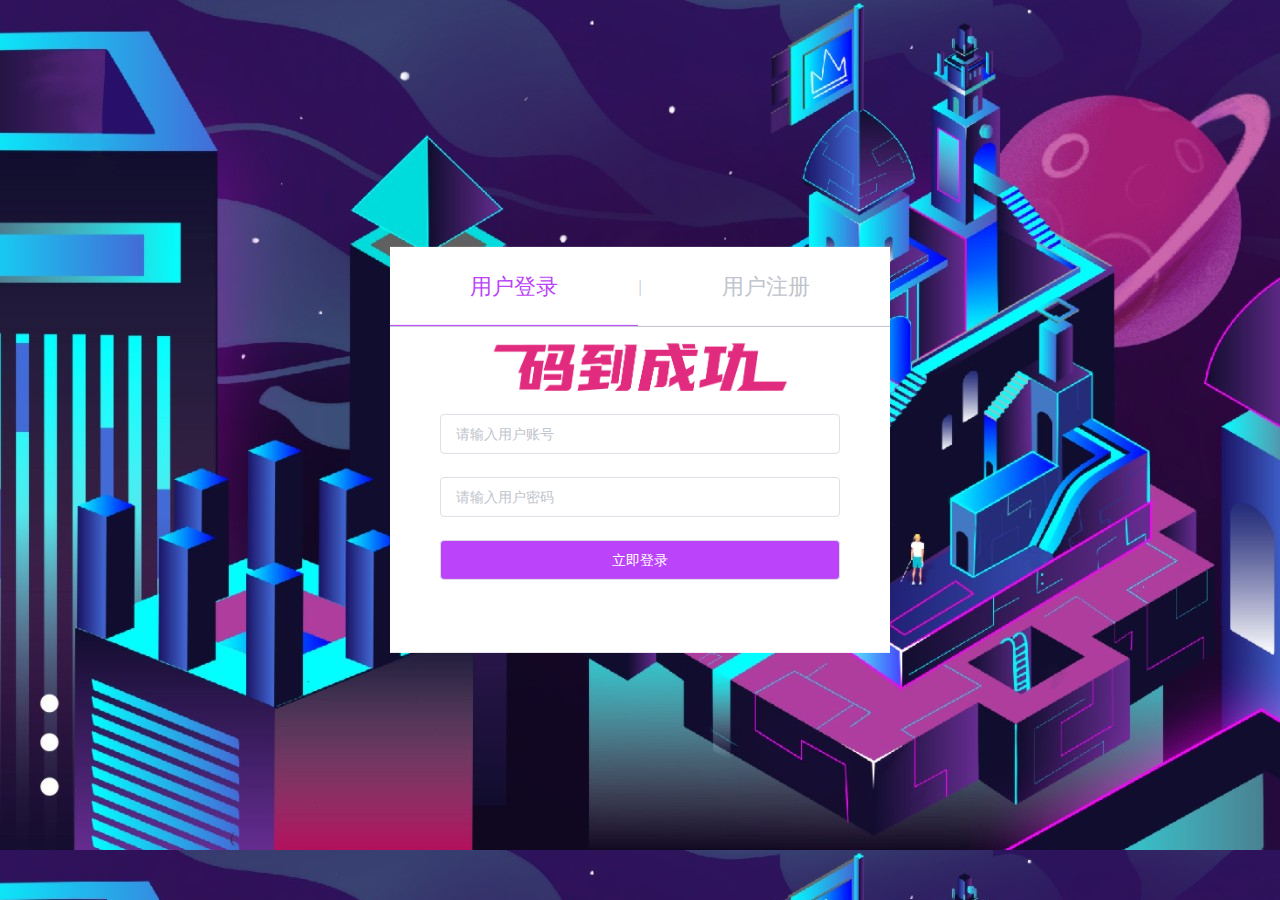
<file: src/main/resources/static/index.html>
<!DOCTYPE html><html lang=""><head><meta charset="utf-8"><meta http-equiv="X-UA-Compatible" content="IE=edge"><meta name="viewport" content="width=device-width,initial-scale=1"><link rel="icon" href="favicon.ico"><title>ma_project</title><link href="css/chunk-0d10a3b0.02d7cbaf.css" rel="prefetch"><link href="css/chunk-1dfec238.c529dba5.css" rel="prefetch"><link href="css/chunk-3164f741.ed5c480f.css" rel="prefetch"><link href="css/chunk-3e680024.416acc5c.css" rel="prefetch"><link href="css/chunk-4139b59e.3544b114.css" rel="prefetch"><link href="css/chunk-564569f0.6aa476d3.css" rel="prefetch"><link href="css/chunk-6f1db19b.6635452d.css" rel="prefetch"><link href="css/chunk-e1b424d8.576ebcdc.css" rel="prefetch"><link href="js/chunk-0b65ffb6.59cb8d03.js" rel="prefetch"><link href="js/chunk-0d10a3b0.49d4cb28.js" rel="prefetch"><link href="js/chunk-1dfec238.9264de2f.js" rel="prefetch"><link href="js/chunk-2d0a3196.22ba1e27.js" rel="prefetch"><link href="js/chunk-2d0a3577.d49dd877.js" rel="prefetch"><link href="js/chunk-2d0a40c8.9d44158a.js" rel="prefetch"><link href="js/chunk-2d0a43df.01950eda.js" rel="prefetch"><link href="js/chunk-2d0a4bbf.e4b59008.js" rel="prefetch"><link href="js/chunk-2d0aa90c.da8bb1b7.js" rel="prefetch"><link href="js/chunk-2d0aab07.c5b38383.js" rel="prefetch"><link href="js/chunk-2d0abc00.3475e631.js" rel="prefetch"><link href="js/chunk-2d0ae937.e9d597f6.js" rel="prefetch"><link href="js/chunk-2d0aeb45.30e41831.js" rel="prefetch"><link href="js/chunk-2d0af08c.8bfc3337.js" rel="prefetch"><link href="js/chunk-2d0afa49.8be77e90.js" rel="prefetch"><link href="js/chunk-2d0b1fd5.7b61f57c.js" rel="prefetch"><link href="js/chunk-2d0b2762.9a3ef9c1.js" rel="prefetch"><link href="js/chunk-2d0b6187.bb482c4a.js" rel="prefetch"><link href="js/chunk-2d0ba136.f4db86fb.js" rel="prefetch"><link href="js/chunk-2d0bb267.3b653658.js" rel="prefetch"><link href="js/chunk-2d0bcec1.9387af57.js" rel="prefetch"><link href="js/chunk-2d0bdf38.4e0f5394.js" rel="prefetch"><link href="js/chunk-2d0bff92.61ff6812.js" rel="prefetch"><link href="js/chunk-2d0c0494.8d2a802b.js" rel="prefetch"><link href="js/chunk-2d0c0a09.c2154850.js" rel="prefetch"><link href="js/chunk-2d0c4313.44c897a0.js" rel="prefetch"><link href="js/chunk-2d0c46d1.df11c5cb.js" rel="prefetch"><link href="js/chunk-2d0c4a95.de560299.js" rel="prefetch"><link href="js/chunk-2d0c512b.13860129.js" rel="prefetch"><link href="js/chunk-2d0c86e3.cafb52de.js" rel="prefetch"><link href="js/chunk-2d0c8f4c.fd54a813.js" rel="prefetch"><link href="js/chunk-2d0cf16e.d2fd45c4.js" rel="prefetch"><link href="js/chunk-2d0d056d.5f8e5612.js" rel="prefetch"><link href="js/chunk-2d0d0645.152b8f7c.js" rel="prefetch"><link href="js/chunk-2d0d2f22.3a8b0702.js" rel="prefetch"><link href="js/chunk-2d0d61fd.e655ebd2.js" rel="prefetch"><link href="js/chunk-2d0d7e63.211649e0.js" rel="prefetch"><link href="js/chunk-2d0dda4e.c83fb4ec.js" rel="prefetch"><link href="js/chunk-2d0de971.22bba9b0.js" rel="prefetch"><link href="js/chunk-2d0e1b57.410577ab.js" rel="prefetch"><link href="js/chunk-2d0e1fbe.fb479130.js" rel="prefetch"><link href="js/chunk-2d0e22d6.089c6d22.js" rel="prefetch"><link href="js/chunk-2d0e4fe5.c808ba71.js" rel="prefetch"><link href="js/chunk-2d0e542a.d4c2210e.js" rel="prefetch"><link href="js/chunk-2d0e57ec.abe5dc3a.js" rel="prefetch"><link href="js/chunk-2d0e5b34.d7ee957d.js" rel="prefetch"><link href="js/chunk-2d0e6553.1db13875.js" rel="prefetch"><link href="js/chunk-2d0e6c86.7aa1aee7.js" rel="prefetch"><link href="js/chunk-2d0ea098.1c1a63b4.js" rel="prefetch"><link href="js/chunk-2d0f0a11.a12b9a60.js" rel="prefetch"><link href="js/chunk-2d208ac5.1b947dcc.js" rel="prefetch"><link href="js/chunk-2d209408.37ced34d.js" rel="prefetch"><link href="js/chunk-2d20f745.b79ac6a5.js" rel="prefetch"><link href="js/chunk-2d20ff23.03cb930d.js" rel="prefetch"><link href="js/chunk-2d2138c7.09676ac5.js" rel="prefetch"><link href="js/chunk-2d216f3b.06a226d7.js" rel="prefetch"><link href="js/chunk-2d217e5b.f64c3699.js" rel="prefetch"><link href="js/chunk-2d21b84a.3aa45f8f.js" rel="prefetch"><link href="js/chunk-2d21dcd2.ad2dcb7f.js" rel="prefetch"><link href="js/chunk-2d21f327.d4a7a131.js" rel="prefetch"><link href="js/chunk-2d2214b3.09d0507d.js" rel="prefetch"><link href="js/chunk-2d221799.9ae3b728.js" rel="prefetch"><link href="js/chunk-2d221814.c6889716.js" rel="prefetch"><link href="js/chunk-2d221a34.a72781ab.js" rel="prefetch"><link href="js/chunk-2d22502a.c6e962c4.js" rel="prefetch"><link href="js/chunk-2d226775.f405ccaa.js" rel="prefetch"><link href="js/chunk-2d229411.2f4d293d.js" rel="prefetch"><link href="js/chunk-2d2295e9.75489be5.js" rel="prefetch"><link href="js/chunk-2d22c171.dbd4c691.js" rel="prefetch"><link href="js/chunk-2d22c2b8.de558bb1.js" rel="prefetch"><link href="js/chunk-2d22ca58.e5a3e17b.js" rel="prefetch"><link href="js/chunk-2d2311f7.aae84ba6.js" rel="prefetch"><link href="js/chunk-2d237ee7.a47eae40.js" rel="prefetch"><link href="js/chunk-2d238465.23e105ea.js" rel="prefetch"><link href="js/chunk-30597b4a.e31b1e55.js" rel="prefetch"><link href="js/chunk-3164f741.41a41121.js" rel="prefetch"><link href="js/chunk-3e680024.93603056.js" rel="prefetch"><link href="js/chunk-4139b59e.b7cf276d.js" rel="prefetch"><link href="js/chunk-564569f0.a9a3bcf2.js" rel="prefetch"><link href="js/chunk-6f1db19b.0c620759.js" rel="prefetch"><link href="js/chunk-7532b3ea.74c03a1f.js" rel="prefetch"><link href="js/chunk-a74d682a.854de598.js" rel="prefetch"><link href="js/chunk-e13e4362.521ec53d.js" rel="prefetch"><link href="js/chunk-e1b424d8.bcc7595d.js" rel="prefetch"><link href="css/app.d6da2075.css" rel="preload" as="style"><link href="css/chunk-vendors.fab61597.css" rel="preload" as="style"><link href="js/app.9cc81b82.js" rel="preload" as="script"><link href="js/chunk-vendors.dfbf079c.js" rel="preload" as="script"><link href="css/chunk-vendors.fab61597.css" rel="stylesheet"><link href="css/app.d6da2075.css" rel="stylesheet"></head><body><noscript><strong>We're sorry but ma_project doesn't work properly without JavaScript enabled. Please enable it to continue.</strong></noscript><div id="app"></div><script src="js/chunk-vendors.dfbf079c.js"></script><script src="js/app.9cc81b82.js"></script></body></html>
</file>
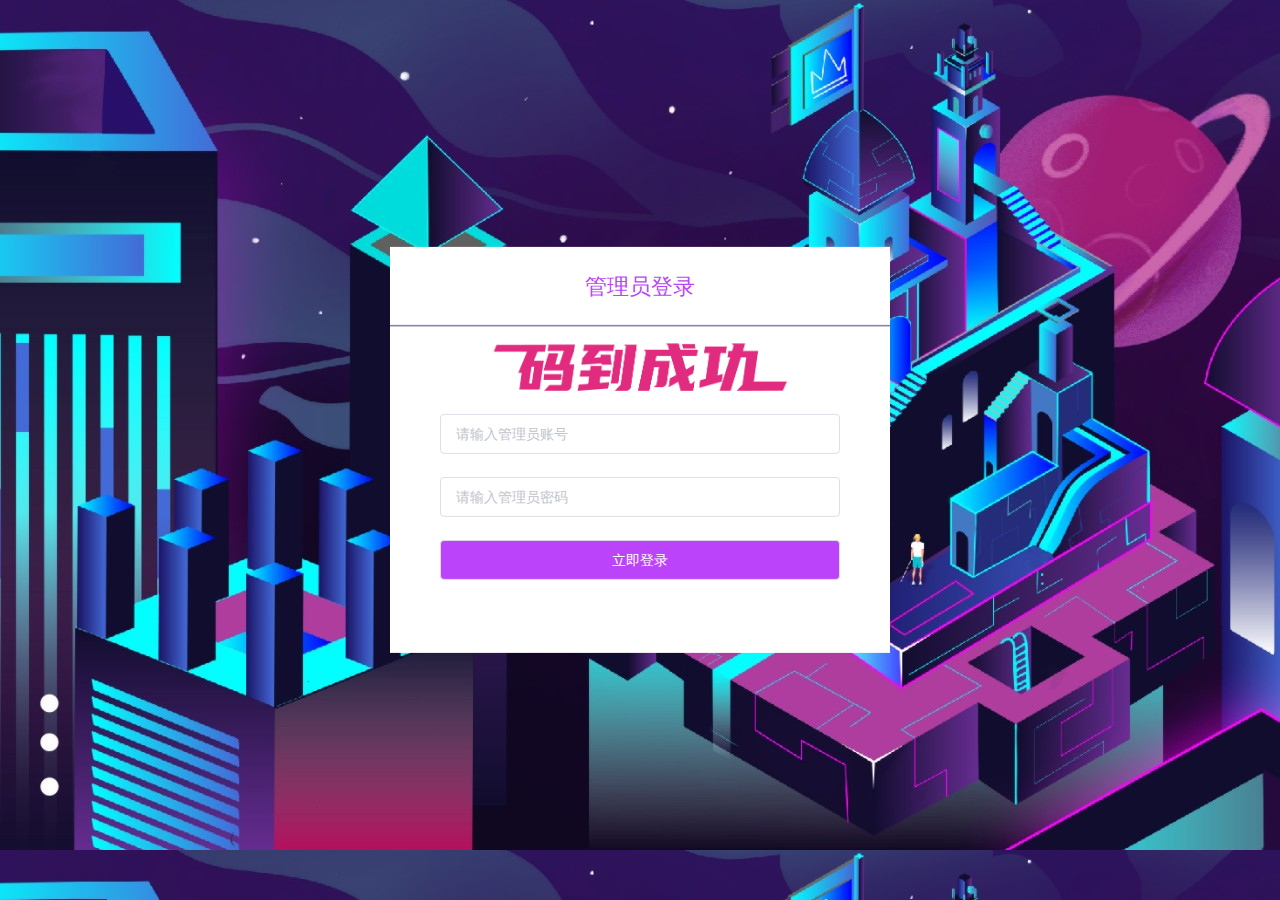
<file: src/main/resources/static/manage/index.html>
<!DOCTYPE html><html lang=""><head><meta charset="utf-8"><meta http-equiv="X-UA-Compatible" content="IE=edge"><meta name="viewport" content="width=device-width,initial-scale=1"><link rel="icon" href="favicon.ico"><title>ma_project</title><link href="css/chunk-0baec673.f7c5d1da.css" rel="prefetch"><link href="css/chunk-2c356fb6.158e0c48.css" rel="prefetch"><link href="css/chunk-2f1ec453.20efba04.css" rel="prefetch"><link href="css/chunk-4825b95f.e3195ade.css" rel="prefetch"><link href="css/chunk-53e49c2d.6635452d.css" rel="prefetch"><link href="css/chunk-75dd72a5.a4158b5a.css" rel="prefetch"><link href="css/chunk-e3ebba04.e56756ad.css" rel="prefetch"><link href="css/chunk-e5130466.a00737a9.css" rel="prefetch"><link href="js/chunk-0baec673.7a6c84dc.js" rel="prefetch"><link href="js/chunk-2c356fb6.b6870b20.js" rel="prefetch"><link href="js/chunk-2d2266a9.e1d9186b.js" rel="prefetch"><link href="js/chunk-2f1ec453.fd141a29.js" rel="prefetch"><link href="js/chunk-4825b95f.76ffddd0.js" rel="prefetch"><link href="js/chunk-53e49c2d.e05a8a39.js" rel="prefetch"><link href="js/chunk-75dd72a5.5697fabf.js" rel="prefetch"><link href="js/chunk-e3ebba04.8d572fd7.js" rel="prefetch"><link href="js/chunk-e5130466.e474d1bf.js" rel="prefetch"><link href="css/app.497ce305.css" rel="preload" as="style"><link href="css/chunk-vendors.caacd1e0.css" rel="preload" as="style"><link href="js/app.8e35a894.js" rel="preload" as="script"><link href="js/chunk-vendors.f8778291.js" rel="preload" as="script"><link href="css/chunk-vendors.caacd1e0.css" rel="stylesheet"><link href="css/app.497ce305.css" rel="stylesheet"></head><body><noscript><strong>We're sorry but ma_project doesn't work properly without JavaScript enabled. Please enable it to continue.</strong></noscript><div id="app"></div><script src="js/chunk-vendors.f8778291.js"></script><script src="js/app.8e35a894.js"></script></body></html>
</file>
<file: src/main/resources/static/css/chunk-0d10a3b0.02d7cbaf.css>
#login-regist-page[data-v-c4c9b186]{height:100%}.login-regist-container[data-v-c4c9b186]{background-color:#fff;width:500px;height:auto;position:fixed;left:50%;top:50%;transform:translate(-50%,-50%)}.tab-bar[data-v-c4c9b186]{height:80px;line-height:80px;display:flex;border-bottom:1px solid var(--font_color)}.tab-item[data-v-c4c9b186]{font-size:22px;color:var(--font_color);text-align:center;flex:1}.tab-item[data-v-c4c9b186]:hover{cursor:pointer;color:var(--all_theme)}.tab-bar span[data-v-c4c9b186]{color:var(--font_color)}.tab-item-active[data-v-c4c9b186]{color:var(--all_theme);border-bottom:1px solid var(--all_theme)}.login-button[data-v-c4c9b186],.regist-button[data-v-c4c9b186]{background-color:var(--all_theme);color:#fff;width:100%}.login-container[data-v-c4c9b186],.regist-container[data-v-c4c9b186]{padding:50px;padding-top:10px}.symbol[data-v-c4c9b186]{text-align:center;padding-top:10px}#logo[data-v-c4c9b186]{width:60%}.reset-button[data-v-c4c9b186]{width:100%}
</file>
<file: src/main/resources/static/css/chunk-1dfec238.c529dba5.css>
#userinfo-page[data-v-795981f4]{background-color:#fff;opacity:.4;width:100%;height:100%;position:relative}.avatar[data-v-795981f4]{width:300px;height:300px;border-radius:50%;cursor:pointer}.userinfo-box[data-v-795981f4]{position:absolute;text-align:center;left:50%;top:50%;transform:translate(-50%,-50%)}.user-id[data-v-795981f4],.user-password[data-v-795981f4]{color:#999;line-height:50px;font-size:40px}
</file>
<file: src/main/resources/static/css/chunk-3164f741.ed5c480f.css>
#answer-page[data-v-59871eda]{padding:10px;overflow:scroll;height:660px;color:#999}.answer-title[data-v-59871eda]{line-height:60px;height:60px}.answer-item[data-v-59871eda]{width:100%;color:#999}.answer-content[data-v-59871eda]{width:100%}
</file>
<file: src/main/resources/static/css/chunk-3e680024.416acc5c.css>
#bulletin-page[data-v-08f97e06]{background-color:#fff;width:100%;height:660px;overflow:scroll;padding:0 20px;color:#999}.bulletin-title[data-v-08f97e06]{height:60px;line-height:60px}.bulletin-item[data-v-08f97e06]{width:90%;color:#999;line-height:30px;margin-bottom:20px}
</file>
<file: src/main/resources/static/css/chunk-4139b59e.3544b114.css>
.comment-item[data-v-6020720c]{width:100%;padding:10px;border-radius:10px;border:1px solid #eee;margin-bottom:20px}.avatar[data-v-6020720c]{width:40px;height:40px;border-radius:50%}.userinfo-box[data-v-6020720c]{width:60px;text-align:center}.user-name[data-v-6020720c]{font-size:13px}.main-part[data-v-6020720c]{display:flex}.comment-content[data-v-6020720c],.reply-content[data-v-6020720c]{padding:10px;font-size:15px}.reply[data-v-6020720c]{display:flex;justify-content:flex-end;color:#d893f5;font-size:10px;padding:0 10px}.reply span[data-v-6020720c]:hover{color:#bb43f9;cursor:pointer}.reply-item[data-v-6020720c]{padding-left:60px}.reply-to[data-v-6020720c]{color:#d893f5}.reply-button[data-v-6020720c]{border-radius:10px;background-color:#d893f5;font-size:15px;font-weight:700;color:#fff;height:50px;width:50px;margin-left:10px;text-align:center;line-height:25px;transition:.6s}.reply-button[data-v-6020720c]:hover{background-color:#bb43f9;cursor:pointer}.develop-reply-comment[data-v-6020720c]{display:flex;padding:10px}.code-part[data-v-7ce83adf]{width:100%;height:400px}#tutorial-page[data-v-7ce83adf]{background-color:#fff;width:100%;height:100%}#tutorial-container[data-v-7ce83adf]{width:100%;display:flex;padding-top:20px;height:100%;color:#909399}.left-part[data-v-7ce83adf]{flex:3;height:640px;border-right:3px solid #eee;padding-left:20px}.right-part[data-v-7ce83adf]{padding:0 20px;flex:8;height:640px;overflow:scroll}.tutorial-title[data-v-7ce83adf]{width:100%;padding-left:20px;color:var(--font_color);padding-bottom:20px}.tutorial-tree[data-v-7ce83adf]{font-size:20px;color:#909399}.develop-comment[data-v-7ce83adf]{padding:35px 0;display:flex;border-bottom:1px solid #eee}.comment-title[data-v-7ce83adf],.problem-title[data-v-7ce83adf],.tutorial-detail-title[data-v-7ce83adf]{width:100%;height:50px;line-height:50px;border-bottom:1px solid #eee}.comment-list[data-v-7ce83adf]{margin-top:20px}.comment-title[data-v-7ce83adf]{font-size:23px}.userinfo-box[data-v-7ce83adf]{width:60px;text-align:center}.avatar[data-v-7ce83adf]{width:40px;height:40px;border-radius:50%}.user-name[data-v-7ce83adf]{font-size:13px}.comment-button[data-v-7ce83adf]{border-radius:10px;background-color:#d893f5;font-size:15px;font-weight:700;color:#fff;height:50px;width:50px;margin-left:10px;text-align:center;line-height:25px;transition:.6s}.comment-button[data-v-7ce83adf]:hover{background-color:#bb43f9;cursor:pointer}.comment-content-area[data-v-7ce83adf]{width:850px}.page-box[data-v-7ce83adf]{height:90px;width:100%;position:relative}.el-pagination[data-v-7ce83adf]{position:absolute;left:50%;top:50%;transform:translate(-50%,-50%)}.tutorial-detail-content[data-v-7ce83adf]{line-height:40px;padding:10px 0}#index[data-v-7ce83adf]{width:95%;border-radius:60px}.welcome[data-v-7ce83adf]{width:100%;text-align:center;height:60px;line-height:60px;font-size:30px}#problem-table[data-v-7ce83adf]{font-size:15px!important}
</file>
<file: src/main/resources/static/css/chunk-564569f0.6aa476d3.css>
.problem-page[data-v-13e7e3b4]{padding:20px;color:var(--font_color);height:650px}.problem-title[data-v-13e7e3b4]{height:60px;line-height:60px;display:flex;border-bottom:1px solid #eee;width:100%;position:relative}.answer-button[data-v-13e7e3b4]{margin-left:400px;height:40px;margin-top:10px}.left-part[data-v-13e7e3b4]{flex:1;border-right:5px solid #eee;height:640px}.right-part[data-v-13e7e3b4]{flex:1;height:640px;padding:10px}.back[data-v-13e7e3b4]{font-size:14px;margin-left:10px;color:#d893f5}.back[data-v-13e7e3b4]:hover{cursor:pointer;color:#bb43f9}.main-container[data-v-13e7e3b4]{width:100%;display:flex}.problem-content[data-v-13e7e3b4]{padding:10px;line-height:30px}.code-part[data-v-13e7e3b4]{border-radius:10px;border:1px solid #eee;height:350px;padding:10px;background-color:#1e1e1e}.button-part[data-v-13e7e3b4]{width:100%;justify-content:flex-end;display:flex}.result-part[data-v-13e7e3b4]{width:100%;border-radius:10px;border:1px solid #999;margin-top:20px;height:200px;padding:10px;line-height:30px;color:#1e1e1e;overflow:scroll}.result-title[data-v-13e7e3b4]{display:flex}.result-title h2[data-v-13e7e3b4]{padding-right:400px}.score[data-v-13e7e3b4]{margin-left:350px}.dataId[data-v-13e7e3b4]{margin-right:20px}#title[data-v-13e7e3b4]{font-size:30px;font-weight:700}.to-answer-button[data-v-13e7e3b4]{position:absolute;right:40px;height:50px}
</file>
<file: src/main/resources/static/css/chunk-6f1db19b.6635452d.css>
.error-page[data-v-1e0fb9ec]{width:95%;margin:0 auto;background-color:#fff;opacity:.7;height:100%;text-align:center}img[data-v-1e0fb9ec]{border-radius:50px;opacity:1}.tip[data-v-1e0fb9ec]{font-size:40px;line-height:70px;height:70px}
</file>
<file: src/main/resources/static/css/chunk-e1b424d8.576ebcdc.css>
.tab-bar[data-v-02eb2308]{width:100%;position:fixed;height:60px;left:0;top:0;background-color:#d893f5;line-height:60px;color:#fff;display:flex;z-index:100}.logo[data-v-02eb2308]{height:50px;vertical-align:middle}.logo-box[data-v-02eb2308]{height:60px;line-height:60px;padding-left:30px}.tab-item-list[data-v-02eb2308]{height:100%;display:flex;margin-left:100px}.tab-item[data-v-02eb2308]{height:100%;transition:.6s;padding:0 30px}.tab-item[data-v-02eb2308]:hover{background-color:#bb43f9;cursor:pointer}.tab-item-active[data-v-02eb2308]{background-color:#bb43f9}.userinfo-box[data-v-02eb2308]{line-height:60px;position:absolute;top:0;right:20px;height:60px}.avatar[data-v-02eb2308]{width:40px;height:40px;border-radius:50%;vertical-align:middle}span[data-v-02eb2308]{margin-left:10px}#index-page[data-v-858199a0]{height:100%;padding-top:60px;position:relative}.main-container[data-v-858199a0]{width:90%;margin:0 auto;background-color:#fff;min-height:100%}
</file>
<file: src/main/resources/static/css/app.d6da2075.css>
*{padding:0;margin:0;box-sizing:border-box}#app,body,html{height:100%;min-width:1366px}body,html{margin:0!important}body{--font_color:#c0c4cc;--all_theme:#bb43f9;--my_theme:#e12b7e}li{list-style:none}#app{background-image:url(../img/backgroud.ac1b2ce5.jpg)}
</file>
<file: src/main/resources/static/css/chunk-vendors.fab61597.css>
@charset "UTF-8";.el-pagination--small .arrow.disabled,.el-table--hidden,.el-table .hidden-columns,.el-table td.is-hidden>*,.el-table th.is-hidden>*{visibility:hidden}.el-input__suffix,.el-tree.is-dragging .el-tree-node__content *{pointer-events:none}.el-dropdown .el-dropdown-selfdefine:focus:active,.el-dropdown .el-dropdown-selfdefine:focus:not(.focusing),.el-message__closeBtn:focus,.el-message__content:focus,.el-popover:focus,.el-popover:focus:active,.el-popover__reference:focus:hover,.el-popover__reference:focus:not(.focusing),.el-rate:active,.el-rate:focus,.el-tooltip:focus:hover,.el-tooltip:focus:not(.focusing),.el-upload-list__item.is-success:active,.el-upload-list__item.is-success:not(.focusing):focus{outline-width:0}@font-face{font-family:element-icons;src:url(../fonts/element-icons.535877f5.woff) format("woff"),url(../fonts/element-icons.732389de.ttf) format("truetype");font-weight:400;font-display:"auto";font-style:normal}[class*=" el-icon-"],[class^=el-icon-]{font-family:element-icons!important;speak:none;font-style:normal;font-weight:400;font-variant:normal;text-transform:none;line-height:1;vertical-align:baseline;display:inline-block;-webkit-font-smoothing:antialiased;-moz-osx-font-smoothing:grayscale}.el-icon-ice-cream-round:before{content:"\e6a0"}.el-icon-ice-cream-square:before{content:"\e6a3"}.el-icon-lollipop:before{content:"\e6a4"}.el-icon-potato-strips:before{content:"\e6a5"}.el-icon-milk-tea:before{content:"\e6a6"}.el-icon-ice-drink:before{content:"\e6a7"}.el-icon-ice-tea:before{content:"\e6a9"}.el-icon-coffee:before{content:"\e6aa"}.el-icon-orange:before{content:"\e6ab"}.el-icon-pear:before{content:"\e6ac"}.el-icon-apple:before{content:"\e6ad"}.el-icon-cherry:before{content:"\e6ae"}.el-icon-watermelon:before{content:"\e6af"}.el-icon-grape:before{content:"\e6b0"}.el-icon-refrigerator:before{content:"\e6b1"}.el-icon-goblet-square-full:before{content:"\e6b2"}.el-icon-goblet-square:before{content:"\e6b3"}.el-icon-goblet-full:before{content:"\e6b4"}.el-icon-goblet:before{content:"\e6b5"}.el-icon-cold-drink:before{content:"\e6b6"}.el-icon-coffee-cup:before{content:"\e6b8"}.el-icon-water-cup:before{content:"\e6b9"}.el-icon-hot-water:before{content:"\e6ba"}.el-icon-ice-cream:before{content:"\e6bb"}.el-icon-dessert:before{content:"\e6bc"}.el-icon-sugar:before{content:"\e6bd"}.el-icon-tableware:before{content:"\e6be"}.el-icon-burger:before{content:"\e6bf"}.el-icon-knife-fork:before{content:"\e6c1"}.el-icon-fork-spoon:before{content:"\e6c2"}.el-icon-chicken:before{content:"\e6c3"}.el-icon-food:before{content:"\e6c4"}.el-icon-dish-1:before{content:"\e6c5"}.el-icon-dish:before{content:"\e6c6"}.el-icon-moon-night:before{content:"\e6ee"}.el-icon-moon:before{content:"\e6f0"}.el-icon-cloudy-and-sunny:before{content:"\e6f1"}.el-icon-partly-cloudy:before{content:"\e6f2"}.el-icon-cloudy:before{content:"\e6f3"}.el-icon-sunny:before{content:"\e6f6"}.el-icon-sunset:before{content:"\e6f7"}.el-icon-sunrise-1:before{content:"\e6f8"}.el-icon-sunrise:before{content:"\e6f9"}.el-icon-heavy-rain:before{content:"\e6fa"}.el-icon-lightning:before{content:"\e6fb"}.el-icon-light-rain:before{content:"\e6fc"}.el-icon-wind-power:before{content:"\e6fd"}.el-icon-baseball:before{content:"\e712"}.el-icon-soccer:before{content:"\e713"}.el-icon-football:before{content:"\e715"}.el-icon-basketball:before{content:"\e716"}.el-icon-ship:before{content:"\e73f"}.el-icon-truck:before{content:"\e740"}.el-icon-bicycle:before{content:"\e741"}.el-icon-mobile-phone:before{content:"\e6d3"}.el-icon-service:before{content:"\e6d4"}.el-icon-key:before{content:"\e6e2"}.el-icon-unlock:before{content:"\e6e4"}.el-icon-lock:before{content:"\e6e5"}.el-icon-watch:before{content:"\e6fe"}.el-icon-watch-1:before{content:"\e6ff"}.el-icon-timer:before{content:"\e702"}.el-icon-alarm-clock:before{content:"\e703"}.el-icon-map-location:before{content:"\e704"}.el-icon-delete-location:before{content:"\e705"}.el-icon-add-location:before{content:"\e706"}.el-icon-location-information:before{content:"\e707"}.el-icon-location-outline:before{content:"\e708"}.el-icon-location:before{content:"\e79e"}.el-icon-place:before{content:"\e709"}.el-icon-discover:before{content:"\e70a"}.el-icon-first-aid-kit:before{content:"\e70b"}.el-icon-trophy-1:before{content:"\e70c"}.el-icon-trophy:before{content:"\e70d"}.el-icon-medal:before{content:"\e70e"}.el-icon-medal-1:before{content:"\e70f"}.el-icon-stopwatch:before{content:"\e710"}.el-icon-mic:before{content:"\e711"}.el-icon-copy-document:before{content:"\e718"}.el-icon-full-screen:before{content:"\e719"}.el-icon-switch-button:before{content:"\e71b"}.el-icon-aim:before{content:"\e71c"}.el-icon-crop:before{content:"\e71d"}.el-icon-odometer:before{content:"\e71e"}.el-icon-time:before{content:"\e71f"}.el-icon-bangzhu:before{content:"\e724"}.el-icon-close-notification:before{content:"\e726"}.el-icon-microphone:before{content:"\e727"}.el-icon-turn-off-microphone:before{content:"\e728"}.el-icon-position:before{content:"\e729"}.el-icon-postcard:before{content:"\e72a"}.el-icon-message:before{content:"\e72b"}.el-icon-chat-line-square:before{content:"\e72d"}.el-icon-chat-dot-square:before{content:"\e72e"}.el-icon-chat-dot-round:before{content:"\e72f"}.el-icon-chat-square:before{content:"\e730"}.el-icon-chat-line-round:before{content:"\e731"}.el-icon-chat-round:before{content:"\e732"}.el-icon-set-up:before{content:"\e733"}.el-icon-turn-off:before{content:"\e734"}.el-icon-open:before{content:"\e735"}.el-icon-connection:before{content:"\e736"}.el-icon-link:before{content:"\e737"}.el-icon-cpu:before{content:"\e738"}.el-icon-thumb:before{content:"\e739"}.el-icon-female:before{content:"\e73a"}.el-icon-male:before{content:"\e73b"}.el-icon-guide:before{content:"\e73c"}.el-icon-news:before{content:"\e73e"}.el-icon-price-tag:before{content:"\e744"}.el-icon-discount:before{content:"\e745"}.el-icon-wallet:before{content:"\e747"}.el-icon-coin:before{content:"\e748"}.el-icon-money:before{content:"\e749"}.el-icon-bank-card:before{content:"\e74a"}.el-icon-box:before{content:"\e74b"}.el-icon-present:before{content:"\e74c"}.el-icon-sell:before{content:"\e6d5"}.el-icon-sold-out:before{content:"\e6d6"}.el-icon-shopping-bag-2:before{content:"\e74d"}.el-icon-shopping-bag-1:before{content:"\e74e"}.el-icon-shopping-cart-2:before{content:"\e74f"}.el-icon-shopping-cart-1:before{content:"\e750"}.el-icon-shopping-cart-full:before{content:"\e751"}.el-icon-smoking:before{content:"\e752"}.el-icon-no-smoking:before{content:"\e753"}.el-icon-house:before{content:"\e754"}.el-icon-table-lamp:before{content:"\e755"}.el-icon-school:before{content:"\e756"}.el-icon-office-building:before{content:"\e757"}.el-icon-toilet-paper:before{content:"\e758"}.el-icon-notebook-2:before{content:"\e759"}.el-icon-notebook-1:before{content:"\e75a"}.el-icon-files:before{content:"\e75b"}.el-icon-collection:before{content:"\e75c"}.el-icon-receiving:before{content:"\e75d"}.el-icon-suitcase-1:before{content:"\e760"}.el-icon-suitcase:before{content:"\e761"}.el-icon-film:before{content:"\e763"}.el-icon-collection-tag:before{content:"\e765"}.el-icon-data-analysis:before{content:"\e766"}.el-icon-pie-chart:before{content:"\e767"}.el-icon-data-board:before{content:"\e768"}.el-icon-data-line:before{content:"\e76d"}.el-icon-reading:before{content:"\e769"}.el-icon-magic-stick:before{content:"\e76a"}.el-icon-coordinate:before{content:"\e76b"}.el-icon-mouse:before{content:"\e76c"}.el-icon-brush:before{content:"\e76e"}.el-icon-headset:before{content:"\e76f"}.el-icon-umbrella:before{content:"\e770"}.el-icon-scissors:before{content:"\e771"}.el-icon-mobile:before{content:"\e773"}.el-icon-attract:before{content:"\e774"}.el-icon-monitor:before{content:"\e775"}.el-icon-search:before{content:"\e778"}.el-icon-takeaway-box:before{content:"\e77a"}.el-icon-paperclip:before{content:"\e77d"}.el-icon-printer:before{content:"\e77e"}.el-icon-document-add:before{content:"\e782"}.el-icon-document:before{content:"\e785"}.el-icon-document-checked:before{content:"\e786"}.el-icon-document-copy:before{content:"\e787"}.el-icon-document-delete:before{content:"\e788"}.el-icon-document-remove:before{content:"\e789"}.el-icon-tickets:before{content:"\e78b"}.el-icon-folder-checked:before{content:"\e77f"}.el-icon-folder-delete:before{content:"\e780"}.el-icon-folder-remove:before{content:"\e781"}.el-icon-folder-add:before{content:"\e783"}.el-icon-folder-opened:before{content:"\e784"}.el-icon-folder:before{content:"\e78a"}.el-icon-edit-outline:before{content:"\e764"}.el-icon-edit:before{content:"\e78c"}.el-icon-date:before{content:"\e78e"}.el-icon-c-scale-to-original:before{content:"\e7c6"}.el-icon-view:before{content:"\e6ce"}.el-icon-loading:before{content:"\e6cf"}.el-icon-rank:before{content:"\e6d1"}.el-icon-sort-down:before{content:"\e7c4"}.el-icon-sort-up:before{content:"\e7c5"}.el-icon-sort:before{content:"\e6d2"}.el-icon-finished:before{content:"\e6cd"}.el-icon-refresh-left:before{content:"\e6c7"}.el-icon-refresh-right:before{content:"\e6c8"}.el-icon-refresh:before{content:"\e6d0"}.el-icon-video-play:before{content:"\e7c0"}.el-icon-video-pause:before{content:"\e7c1"}.el-icon-d-arrow-right:before{content:"\e6dc"}.el-icon-d-arrow-left:before{content:"\e6dd"}.el-icon-arrow-up:before{content:"\e6e1"}.el-icon-arrow-down:before{content:"\e6df"}.el-icon-arrow-right:before{content:"\e6e0"}.el-icon-arrow-left:before{content:"\e6de"}.el-icon-top-right:before{content:"\e6e7"}.el-icon-top-left:before{content:"\e6e8"}.el-icon-top:before{content:"\e6e6"}.el-icon-bottom:before{content:"\e6eb"}.el-icon-right:before{content:"\e6e9"}.el-icon-back:before{content:"\e6ea"}.el-icon-bottom-right:before{content:"\e6ec"}.el-icon-bottom-left:before{content:"\e6ed"}.el-icon-caret-top:before{content:"\e78f"}.el-icon-caret-bottom:before{content:"\e790"}.el-icon-caret-right:before{content:"\e791"}.el-icon-caret-left:before{content:"\e792"}.el-icon-d-caret:before{content:"\e79a"}.el-icon-share:before{content:"\e793"}.el-icon-menu:before{content:"\e798"}.el-icon-s-grid:before{content:"\e7a6"}.el-icon-s-check:before{content:"\e7a7"}.el-icon-s-data:before{content:"\e7a8"}.el-icon-s-opportunity:before{content:"\e7aa"}.el-icon-s-custom:before{content:"\e7ab"}.el-icon-s-claim:before{content:"\e7ad"}.el-icon-s-finance:before{content:"\e7ae"}.el-icon-s-comment:before{content:"\e7af"}.el-icon-s-flag:before{content:"\e7b0"}.el-icon-s-marketing:before{content:"\e7b1"}.el-icon-s-shop:before{content:"\e7b4"}.el-icon-s-open:before{content:"\e7b5"}.el-icon-s-management:before{content:"\e7b6"}.el-icon-s-ticket:before{content:"\e7b7"}.el-icon-s-release:before{content:"\e7b8"}.el-icon-s-home:before{content:"\e7b9"}.el-icon-s-promotion:before{content:"\e7ba"}.el-icon-s-operation:before{content:"\e7bb"}.el-icon-s-unfold:before{content:"\e7bc"}.el-icon-s-fold:before{content:"\e7a9"}.el-icon-s-platform:before{content:"\e7bd"}.el-icon-s-order:before{content:"\e7be"}.el-icon-s-cooperation:before{content:"\e7bf"}.el-icon-bell:before{content:"\e725"}.el-icon-message-solid:before{content:"\e799"}.el-icon-video-camera:before{content:"\e772"}.el-icon-video-camera-solid:before{content:"\e796"}.el-icon-camera:before{content:"\e779"}.el-icon-camera-solid:before{content:"\e79b"}.el-icon-download:before{content:"\e77c"}.el-icon-upload2:before{content:"\e77b"}.el-icon-upload:before{content:"\e7c3"}.el-icon-picture-outline-round:before{content:"\e75f"}.el-icon-picture-outline:before{content:"\e75e"}.el-icon-picture:before{content:"\e79f"}.el-icon-close:before{content:"\e6db"}.el-icon-check:before{content:"\e6da"}.el-icon-plus:before{content:"\e6d9"}.el-icon-minus:before{content:"\e6d8"}.el-icon-help:before{content:"\e73d"}.el-icon-s-help:before{content:"\e7b3"}.el-icon-circle-close:before{content:"\e78d"}.el-icon-circle-check:before{content:"\e720"}.el-icon-circle-plus-outline:before{content:"\e723"}.el-icon-remove-outline:before{content:"\e722"}.el-icon-zoom-out:before{content:"\e776"}.el-icon-zoom-in:before{content:"\e777"}.el-icon-error:before{content:"\e79d"}.el-icon-success:before{content:"\e79c"}.el-icon-circle-plus:before{content:"\e7a0"}.el-icon-remove:before{content:"\e7a2"}.el-icon-info:before{content:"\e7a1"}.el-icon-question:before{content:"\e7a4"}.el-icon-warning-outline:before{content:"\e6c9"}.el-icon-warning:before{content:"\e7a3"}.el-icon-goods:before{content:"\e7c2"}.el-icon-s-goods:before{content:"\e7b2"}.el-icon-star-off:before{content:"\e717"}.el-icon-star-on:before{content:"\e797"}.el-icon-more-outline:before{content:"\e6cc"}.el-icon-more:before{content:"\e794"}.el-icon-phone-outline:before{content:"\e6cb"}.el-icon-phone:before{content:"\e795"}.el-icon-user:before{content:"\e6e3"}.el-icon-user-solid:before{content:"\e7a5"}.el-icon-setting:before{content:"\e6ca"}.el-icon-s-tools:before{content:"\e7ac"}.el-icon-delete:before{content:"\e6d7"}.el-icon-delete-solid:before{content:"\e7c9"}.el-icon-eleme:before{content:"\e7c7"}.el-icon-platform-eleme:before{content:"\e7ca"}.el-icon-loading{-webkit-animation:rotating 2s linear infinite;animation:rotating 2s linear infinite}.el-icon--right{margin-left:5px}.el-icon--left{margin-right:5px}@-webkit-keyframes rotating{0%{transform:rotate(0)}to{transform:rotate(1turn)}}@keyframes rotating{0%{transform:rotate(0)}to{transform:rotate(1turn)}}.el-pagination{white-space:nowrap;padding:2px 5px;color:#303133;font-weight:700}.el-pagination:after,.el-pagination:before{display:table;content:""}.el-pagination:after{clear:both}.el-pagination button,.el-pagination span:not([class*=suffix]){display:inline-block;font-size:13px;min-width:35.5px;height:28px;line-height:28px;vertical-align:top;box-sizing:border-box}.el-pagination .el-input__inner{text-align:center;-moz-appearance:textfield;line-height:normal}.el-pagination .el-input__suffix{right:0;transform:scale(.8)}.el-pagination .el-select .el-input{width:100px;margin:0 5px}.el-pagination .el-select .el-input .el-input__inner{padding-right:25px;border-radius:3px}.el-pagination button{border:none;padding:0 6px;background:0 0}.el-pagination button:focus{outline:0}.el-pagination button:hover{color:#409eff}.el-pagination button:disabled{color:#c0c4cc;background-color:#fff;cursor:not-allowed}.el-pagination .btn-next,.el-pagination .btn-prev{background:50% no-repeat #fff;background-size:16px;cursor:pointer;margin:0;color:#303133}.el-pagination .btn-next .el-icon,.el-pagination .btn-prev .el-icon{display:block;font-size:12px;font-weight:700}.el-pagination .btn-prev{padding-right:12px}.el-pagination .btn-next{padding-left:12px}.el-pagination .el-pager li.disabled{color:#c0c4cc;cursor:not-allowed}.el-pager li,.el-pager li.btn-quicknext:hover,.el-pager li.btn-quickprev:hover{cursor:pointer}.el-pagination--small .btn-next,.el-pagination--small .btn-prev,.el-pagination--small .el-pager li,.el-pagination--small .el-pager li.btn-quicknext,.el-pagination--small .el-pager li.btn-quickprev,.el-pagination--small .el-pager li:last-child{border-color:transparent;font-size:12px;line-height:22px;height:22px;min-width:22px}.el-pagination--small .more:before,.el-pagination--small li.more:before{line-height:24px}.el-pagination--small button,.el-pagination--small span:not([class*=suffix]){height:22px;line-height:22px}.el-pagination--small .el-pagination__editor,.el-pagination--small .el-pagination__editor.el-input .el-input__inner{height:22px}.el-pagination__sizes{margin:0 10px 0 0;font-weight:400;color:#606266}.el-pagination__sizes .el-input .el-input__inner{font-size:13px;padding-left:8px}.el-pagination__sizes .el-input .el-input__inner:hover{border-color:#409eff}.el-pagination__total{margin-right:10px;font-weight:400;color:#606266}.el-pagination__jump{margin-left:24px;font-weight:400;color:#606266}.el-pagination__jump .el-input__inner{padding:0 3px}.el-pagination__rightwrapper{float:right}.el-pagination__editor{line-height:18px;padding:0 2px;height:28px;text-align:center;margin:0 2px;box-sizing:border-box;border-radius:3px}.el-pager,.el-pagination.is-background .btn-next,.el-pagination.is-background .btn-prev{padding:0}.el-pagination__editor.el-input{width:50px}.el-pagination__editor.el-input .el-input__inner{height:28px}.el-pagination__editor .el-input__inner::-webkit-inner-spin-button,.el-pagination__editor .el-input__inner::-webkit-outer-spin-button{-webkit-appearance:none;margin:0}.el-pagination.is-background .btn-next,.el-pagination.is-background .btn-prev,.el-pagination.is-background .el-pager li{margin:0 5px;background-color:#f4f4f5;color:#606266;min-width:30px;border-radius:2px}.el-pagination.is-background .btn-next.disabled,.el-pagination.is-background .btn-next:disabled,.el-pagination.is-background .btn-prev.disabled,.el-pagination.is-background .btn-prev:disabled,.el-pagination.is-background .el-pager li.disabled{color:#c0c4cc}.el-pagination.is-background .el-pager li:not(.disabled):hover{color:#409eff}.el-pagination.is-background .el-pager li:not(.disabled).active{background-color:#409eff;color:#fff}.el-dialog,.el-pager li{background:#fff;-webkit-box-sizing:border-box}.el-pagination.is-background.el-pagination--small .btn-next,.el-pagination.is-background.el-pagination--small .btn-prev,.el-pagination.is-background.el-pagination--small .el-pager li{margin:0 3px;min-width:22px}.el-pager,.el-pager li{vertical-align:top;margin:0;display:inline-block}.el-pager{-ms-user-select:none;user-select:none;list-style:none;font-size:0}.el-date-table,.el-pager,.el-table th{-webkit-user-select:none;-moz-user-select:none}.el-pager .more:before{line-height:30px}.el-pager li{padding:0 4px;font-size:13px;min-width:35.5px;height:28px;line-height:28px;box-sizing:border-box;text-align:center}.el-menu--collapse .el-menu .el-submenu,.el-menu--popup{min-width:200px}.el-pager li.btn-quicknext,.el-pager li.btn-quickprev{line-height:28px;color:#303133}.el-pager li.btn-quicknext.disabled,.el-pager li.btn-quickprev.disabled{color:#c0c4cc}.el-pager li.active+li{border-left:0}.el-pager li:hover{color:#409eff}.el-pager li.active{color:#409eff;cursor:default}@-webkit-keyframes v-modal-in{0%{opacity:0}}@-webkit-keyframes v-modal-out{to{opacity:0}}.el-dialog{position:relative;margin:0 auto 50px;border-radius:2px;box-shadow:0 1px 3px rgba(0,0,0,.3);box-sizing:border-box;width:50%}.el-dialog.is-fullscreen{width:100%;margin-top:0;margin-bottom:0;height:100%;overflow:auto}.el-dialog__wrapper{position:fixed;top:0;right:0;bottom:0;left:0;overflow:auto;margin:0}.el-dialog__header{padding:20px 20px 10px}.el-dialog__headerbtn{position:absolute;top:20px;right:20px;padding:0;background:0 0;border:none;outline:0;cursor:pointer;font-size:16px}.el-dialog__headerbtn .el-dialog__close{color:#909399}.el-dialog__headerbtn:focus .el-dialog__close,.el-dialog__headerbtn:hover .el-dialog__close{color:#409eff}.el-dialog__title{line-height:24px;font-size:18px;color:#303133}.el-dialog__body{padding:30px 20px;color:#606266;font-size:14px;word-break:break-all}.el-dialog__footer{padding:10px 20px 20px;text-align:right;box-sizing:border-box}.el-dialog--center{text-align:center}.el-dialog--center .el-dialog__body{text-align:initial;padding:25px 25px 30px}.el-dialog--center .el-dialog__footer{text-align:inherit}.dialog-fade-enter-active{-webkit-animation:dialog-fade-in .3s;animation:dialog-fade-in .3s}.dialog-fade-leave-active{-webkit-animation:dialog-fade-out .3s;animation:dialog-fade-out .3s}@-webkit-keyframes dialog-fade-in{0%{transform:translate3d(0,-20px,0);opacity:0}to{transform:translateZ(0);opacity:1}}@keyframes dialog-fade-in{0%{transform:translate3d(0,-20px,0);opacity:0}to{transform:translateZ(0);opacity:1}}@-webkit-keyframes dialog-fade-out{0%{transform:translateZ(0);opacity:1}to{transform:translate3d(0,-20px,0);opacity:0}}@keyframes dialog-fade-out{0%{transform:translateZ(0);opacity:1}to{transform:translate3d(0,-20px,0);opacity:0}}.el-autocomplete{position:relative;display:inline-block}.el-autocomplete-suggestion{margin:5px 0;box-shadow:0 2px 12px 0 rgba(0,0,0,.1);border-radius:4px;border:1px solid #e4e7ed;box-sizing:border-box;background-color:#fff}.el-dropdown-menu,.el-menu--collapse .el-submenu .el-menu{z-index:10;-webkit-box-shadow:0 2px 12px 0 rgba(0,0,0,.1)}.el-autocomplete-suggestion__wrap{max-height:280px;padding:10px 0;box-sizing:border-box}.el-autocomplete-suggestion__list{margin:0;padding:0}.el-autocomplete-suggestion li{padding:0 20px;margin:0;line-height:34px;cursor:pointer;color:#606266;font-size:14px;list-style:none;white-space:nowrap;overflow:hidden;text-overflow:ellipsis}.el-autocomplete-suggestion li.highlighted,.el-autocomplete-suggestion li:hover{background-color:#f5f7fa}.el-autocomplete-suggestion li.divider{margin-top:6px;border-top:1px solid #000}.el-autocomplete-suggestion li.divider:last-child{margin-bottom:-6px}.el-autocomplete-suggestion.is-loading li{text-align:center;height:100px;line-height:100px;font-size:20px;color:#999}.el-autocomplete-suggestion.is-loading li:after{display:inline-block;content:"";height:100%;vertical-align:middle}.el-autocomplete-suggestion.is-loading li:hover{background-color:#fff}.el-autocomplete-suggestion.is-loading .el-icon-loading{vertical-align:middle}.el-dropdown{display:inline-block;position:relative;color:#606266;font-size:14px}.el-dropdown .el-button-group{display:block}.el-dropdown .el-button-group .el-button{float:none}.el-dropdown .el-dropdown__caret-button{padding-left:5px;padding-right:5px;position:relative;border-left:none}.el-dropdown .el-dropdown__caret-button:before{content:"";position:absolute;display:block;width:1px;top:5px;bottom:5px;left:0;background:hsla(0,0%,100%,.5)}.el-dropdown .el-dropdown__caret-button.el-button--default:before{background:rgba(220,223,230,.5)}.el-dropdown .el-dropdown__caret-button:hover:before{top:0;bottom:0}.el-dropdown .el-dropdown__caret-button .el-dropdown__icon{padding-left:0}.el-dropdown__icon{font-size:12px;margin:0 3px}.el-dropdown-menu{position:absolute;top:0;left:0;padding:10px 0;margin:5px 0;background-color:#fff;border:1px solid #ebeef5;border-radius:4px;box-shadow:0 2px 12px 0 rgba(0,0,0,.1)}.el-dropdown-menu__item{list-style:none;line-height:36px;padding:0 20px;margin:0;font-size:14px;color:#606266;cursor:pointer;outline:0}.el-dropdown-menu__item:focus,.el-dropdown-menu__item:not(.is-disabled):hover{background-color:#ecf5ff;color:#66b1ff}.el-dropdown-menu__item i{margin-right:5px}.el-dropdown-menu__item--divided{position:relative;margin-top:6px;border-top:1px solid #ebeef5}.el-dropdown-menu__item--divided:before{content:"";height:6px;display:block;margin:0 -20px;background-color:#fff}.el-dropdown-menu__item.is-disabled{cursor:default;color:#bbb;pointer-events:none}.el-dropdown-menu--medium{padding:6px 0}.el-dropdown-menu--medium .el-dropdown-menu__item{line-height:30px;padding:0 17px;font-size:14px}.el-dropdown-menu--medium .el-dropdown-menu__item.el-dropdown-menu__item--divided{margin-top:6px}.el-dropdown-menu--medium .el-dropdown-menu__item.el-dropdown-menu__item--divided:before{height:6px;margin:0 -17px}.el-dropdown-menu--small{padding:6px 0}.el-dropdown-menu--small .el-dropdown-menu__item{line-height:27px;padding:0 15px;font-size:13px}.el-dropdown-menu--small .el-dropdown-menu__item.el-dropdown-menu__item--divided{margin-top:4px}.el-dropdown-menu--small .el-dropdown-menu__item.el-dropdown-menu__item--divided:before{height:4px;margin:0 -15px}.el-dropdown-menu--mini{padding:3px 0}.el-dropdown-menu--mini .el-dropdown-menu__item{line-height:24px;padding:0 10px;font-size:12px}.el-dropdown-menu--mini .el-dropdown-menu__item.el-dropdown-menu__item--divided{margin-top:3px}.el-dropdown-menu--mini .el-dropdown-menu__item.el-dropdown-menu__item--divided:before{height:3px;margin:0 -10px}.el-menu{border-right:1px solid #e6e6e6;list-style:none;position:relative;margin:0;padding-left:0}.el-menu,.el-menu--horizontal>.el-menu-item:not(.is-disabled):focus,.el-menu--horizontal>.el-menu-item:not(.is-disabled):hover,.el-menu--horizontal>.el-submenu .el-submenu__title:hover{background-color:#fff}.el-menu:after,.el-menu:before{display:table;content:""}.el-menu:after{clear:both}.el-menu.el-menu--horizontal{border-bottom:1px solid #e6e6e6}.el-menu--horizontal{border-right:none}.el-menu--horizontal>.el-menu-item{float:left;height:60px;line-height:60px;margin:0;border-bottom:2px solid transparent;color:#909399}.el-menu--horizontal>.el-menu-item a,.el-menu--horizontal>.el-menu-item a:hover{color:inherit}.el-menu--horizontal>.el-submenu{float:left}.el-menu--horizontal>.el-submenu:focus,.el-menu--horizontal>.el-submenu:hover{outline:0}.el-menu--horizontal>.el-submenu:focus .el-submenu__title,.el-menu--horizontal>.el-submenu:hover .el-submenu__title{color:#303133}.el-menu--horizontal>.el-submenu.is-active .el-submenu__title{border-bottom:2px solid #409eff;color:#303133}.el-menu--horizontal>.el-submenu .el-submenu__title{height:60px;line-height:60px;border-bottom:2px solid transparent;color:#909399}.el-menu--horizontal>.el-submenu .el-submenu__icon-arrow{position:static;vertical-align:middle;margin-left:8px;margin-top:-3px}.el-menu--horizontal .el-menu .el-menu-item,.el-menu--horizontal .el-menu .el-submenu__title{background-color:#fff;float:none;height:36px;line-height:36px;padding:0 10px;color:#909399}.el-menu--horizontal .el-menu .el-menu-item.is-active,.el-menu--horizontal .el-menu .el-submenu.is-active>.el-submenu__title{color:#303133}.el-menu--horizontal .el-menu-item:not(.is-disabled):focus,.el-menu--horizontal .el-menu-item:not(.is-disabled):hover{outline:0;color:#303133}.el-menu--horizontal>.el-menu-item.is-active{border-bottom:2px solid #409eff;color:#303133}.el-menu--collapse{width:64px}.el-menu--collapse>.el-menu-item [class^=el-icon-],.el-menu--collapse>.el-submenu>.el-submenu__title [class^=el-icon-]{margin:0;vertical-align:middle;width:24px;text-align:center}.el-menu--collapse>.el-menu-item .el-submenu__icon-arrow,.el-menu--collapse>.el-submenu>.el-submenu__title .el-submenu__icon-arrow{display:none}.el-menu--collapse>.el-menu-item span,.el-menu--collapse>.el-submenu>.el-submenu__title span{height:0;width:0;overflow:hidden;visibility:hidden;display:inline-block}.el-menu--collapse>.el-menu-item.is-active i{color:inherit}.el-menu--collapse .el-submenu{position:relative}.el-menu--collapse .el-submenu .el-menu{position:absolute;margin-left:5px;top:0;left:100%;border:1px solid #e4e7ed;border-radius:2px;box-shadow:0 2px 12px 0 rgba(0,0,0,.1)}.el-menu-item,.el-submenu__title{height:56px;line-height:56px;position:relative;-webkit-box-sizing:border-box;white-space:nowrap;list-style:none}.el-menu--collapse .el-submenu.is-opened>.el-submenu__title .el-submenu__icon-arrow{transform:none}.el-menu--popup{z-index:100;border:none;padding:5px 0;border-radius:2px;box-shadow:0 2px 12px 0 rgba(0,0,0,.1)}.el-menu--popup-bottom-start{margin-top:5px}.el-menu--popup-right-start{margin-left:5px;margin-right:5px}.el-menu-item{font-size:14px;color:#303133;padding:0 20px;cursor:pointer;transition:border-color .3s,background-color .3s,color .3s;box-sizing:border-box}.el-menu-item *{vertical-align:middle}.el-menu-item i{color:#909399}.el-menu-item:focus,.el-menu-item:hover{outline:0;background-color:#ecf5ff}.el-menu-item.is-disabled{opacity:.25;cursor:not-allowed;background:0 0!important}.el-menu-item [class^=el-icon-]{margin-right:5px;width:24px;text-align:center;font-size:18px;vertical-align:middle}.el-menu-item.is-active{color:#409eff}.el-menu-item.is-active i{color:inherit}.el-submenu{list-style:none;margin:0;padding-left:0}.el-submenu__title{font-size:14px;color:#303133;padding:0 20px;cursor:pointer;transition:border-color .3s,background-color .3s,color .3s;box-sizing:border-box}.el-submenu__title *{vertical-align:middle}.el-submenu__title i{color:#909399}.el-submenu__title:focus,.el-submenu__title:hover{outline:0;background-color:#ecf5ff}.el-submenu__title.is-disabled{opacity:.25;cursor:not-allowed;background:0 0!important}.el-submenu__title:hover{background-color:#ecf5ff}.el-submenu .el-menu{border:none}.el-submenu .el-menu-item{height:50px;line-height:50px;padding:0 45px;min-width:200px}.el-submenu__icon-arrow{position:absolute;top:50%;right:20px;margin-top:-7px;transition:transform .3s;font-size:12px}.el-submenu.is-active .el-submenu__title{border-bottom-color:#409eff}.el-submenu.is-opened>.el-submenu__title .el-submenu__icon-arrow{transform:rotate(180deg)}.el-submenu.is-disabled .el-menu-item,.el-submenu.is-disabled .el-submenu__title{opacity:.25;cursor:not-allowed;background:0 0!important}.el-submenu [class^=el-icon-]{vertical-align:middle;margin-right:5px;width:24px;text-align:center;font-size:18px}.el-menu-item-group>ul{padding:0}.el-menu-item-group__title{padding:7px 0 7px 20px;line-height:normal;font-size:12px;color:#909399}.el-radio-button__inner,.el-radio-group{display:inline-block;line-height:1;vertical-align:middle}.horizontal-collapse-transition .el-submenu__title .el-submenu__icon-arrow{transition:.2s;opacity:0}.el-radio-group{font-size:0}.el-radio-button{position:relative;display:inline-block;outline:0}.el-radio-button__inner{white-space:nowrap;background:#fff;border:1px solid #dcdfe6;font-weight:500;border-left:0;color:#606266;-webkit-appearance:none;text-align:center;box-sizing:border-box;outline:0;margin:0;position:relative;cursor:pointer;transition:all .3s cubic-bezier(.645,.045,.355,1);padding:12px 20px;font-size:14px;border-radius:0}.el-radio-button__inner.is-round{padding:12px 20px}.el-radio-button__inner:hover{color:#409eff}.el-radio-button__inner [class*=el-icon-]{line-height:.9}.el-radio-button__inner [class*=el-icon-]+span{margin-left:5px}.el-radio-button:first-child .el-radio-button__inner{border-left:1px solid #dcdfe6;border-radius:4px 0 0 4px;box-shadow:none!important}.el-radio-button__orig-radio{opacity:0;outline:0;position:absolute;z-index:-1}.el-radio-button__orig-radio:checked+.el-radio-button__inner{color:#fff;background-color:#409eff;border-color:#409eff;box-shadow:-1px 0 0 0 #409eff}.el-radio-button__orig-radio:disabled+.el-radio-button__inner{color:#c0c4cc;cursor:not-allowed;background-image:none;background-color:#fff;border-color:#ebeef5;box-shadow:none}.el-radio-button__orig-radio:disabled:checked+.el-radio-button__inner{background-color:#f2f6fc}.el-radio-button:last-child .el-radio-button__inner{border-radius:0 4px 4px 0}.el-popover,.el-radio-button:first-child:last-child .el-radio-button__inner{border-radius:4px}.el-radio-button--medium .el-radio-button__inner{padding:10px 20px;font-size:14px;border-radius:0}.el-radio-button--medium .el-radio-button__inner.is-round{padding:10px 20px}.el-radio-button--small .el-radio-button__inner{padding:9px 15px;font-size:12px;border-radius:0}.el-radio-button--small .el-radio-button__inner.is-round{padding:9px 15px}.el-radio-button--mini .el-radio-button__inner{padding:7px 15px;font-size:12px;border-radius:0}.el-radio-button--mini .el-radio-button__inner.is-round{padding:7px 15px}.el-radio-button:focus:not(.is-focus):not(:active):not(.is-disabled){box-shadow:0 0 2px 2px #409eff}.el-switch{display:inline-flex;align-items:center;position:relative;font-size:14px;line-height:20px;height:20px;vertical-align:middle}.el-switch__core,.el-switch__label{display:inline-block;cursor:pointer}.el-switch.is-disabled .el-switch__core,.el-switch.is-disabled .el-switch__label{cursor:not-allowed}.el-switch__label{transition:.2s;height:20px;font-size:14px;font-weight:500;vertical-align:middle;color:#303133}.el-switch__label.is-active{color:#409eff}.el-switch__label--left{margin-right:10px}.el-switch__label--right{margin-left:10px}.el-switch__label *{line-height:1;font-size:14px;display:inline-block}.el-switch__input{position:absolute;width:0;height:0;opacity:0;margin:0}.el-switch__core{margin:0;position:relative;width:40px;height:20px;border:1px solid #dcdfe6;outline:0;border-radius:10px;box-sizing:border-box;background:#dcdfe6;transition:border-color .3s,background-color .3s;vertical-align:middle}.el-switch__core:after{content:"";position:absolute;top:1px;left:1px;border-radius:100%;transition:all .3s;width:16px;height:16px;background-color:#fff}.el-switch.is-checked .el-switch__core{border-color:#409eff;background-color:#409eff}.el-switch.is-checked .el-switch__core:after{left:100%;margin-left:-17px}.el-switch.is-disabled{opacity:.6}.el-switch--wide .el-switch__label.el-switch__label--left span{left:10px}.el-switch--wide .el-switch__label.el-switch__label--right span{right:10px}.el-switch .label-fade-enter,.el-switch .label-fade-leave-active{opacity:0}.el-select-dropdown{position:absolute;z-index:1001;border:1px solid #e4e7ed;border-radius:4px;background-color:#fff;box-shadow:0 2px 12px 0 rgba(0,0,0,.1);box-sizing:border-box;margin:5px 0}.el-select-dropdown.is-multiple .el-select-dropdown__item.selected{color:#409eff;background-color:#fff}.el-select-dropdown.is-multiple .el-select-dropdown__item.selected.hover{background-color:#f5f7fa}.el-select-dropdown.is-multiple .el-select-dropdown__item.selected:after{position:absolute;right:20px;font-family:element-icons;content:"\e6da";font-size:12px;font-weight:700;-webkit-font-smoothing:antialiased;-moz-osx-font-smoothing:grayscale}.el-select-dropdown .el-scrollbar.is-empty .el-select-dropdown__list{padding:0}.el-select-dropdown__empty{padding:10px 0;margin:0;text-align:center;color:#999;font-size:14px}.el-select-dropdown__wrap{max-height:274px}.el-select-dropdown__list{list-style:none;padding:6px 0;margin:0;box-sizing:border-box}.el-select-dropdown__item{font-size:14px;padding:0 20px;position:relative;white-space:nowrap;overflow:hidden;text-overflow:ellipsis;color:#606266;height:34px;line-height:34px;box-sizing:border-box;cursor:pointer}.el-select-dropdown__item.is-disabled{color:#c0c4cc;cursor:not-allowed}.el-select-dropdown__item.is-disabled:hover{background-color:#fff}.el-select-dropdown__item.hover,.el-select-dropdown__item:hover{background-color:#f5f7fa}.el-select-dropdown__item.selected{color:#409eff;font-weight:700}.el-select-group{margin:0;padding:0}.el-select-group__wrap{position:relative;list-style:none;margin:0;padding:0}.el-select-group__wrap:not(:last-of-type){padding-bottom:24px}.el-select-group__wrap:not(:last-of-type):after{content:"";position:absolute;display:block;left:20px;right:20px;bottom:12px;height:1px;background:#e4e7ed}.el-select-group__title{padding-left:20px;font-size:12px;color:#909399;line-height:30px}.el-select-group .el-select-dropdown__item{padding-left:20px}.el-select{display:inline-block;position:relative}.el-select .el-select__tags>span{display:contents}.el-select:hover .el-input__inner{border-color:#c0c4cc}.el-select .el-input__inner{cursor:pointer;padding-right:35px}.el-select .el-input__inner:focus{border-color:#409eff}.el-select .el-input .el-select__caret{color:#c0c4cc;font-size:14px;transition:transform .3s;transform:rotate(180deg);cursor:pointer}.el-select .el-input .el-select__caret.is-reverse{transform:rotate(0)}.el-select .el-input .el-select__caret.is-show-close{font-size:14px;text-align:center;transform:rotate(180deg);border-radius:100%;color:#c0c4cc;transition:color .2s cubic-bezier(.645,.045,.355,1)}.el-select .el-input .el-select__caret.is-show-close:hover{color:#909399}.el-select .el-input.is-disabled .el-input__inner{cursor:not-allowed}.el-select .el-input.is-disabled .el-input__inner:hover{border-color:#e4e7ed}.el-select .el-input.is-focus .el-input__inner{border-color:#409eff}.el-select>.el-input{display:block}.el-select__input{border:none;outline:0;padding:0;margin-left:15px;color:#666;font-size:14px;-webkit-appearance:none;-moz-appearance:none;appearance:none;height:28px;background-color:transparent}.el-select__input.is-mini{height:14px}.el-select__close{cursor:pointer;position:absolute;top:8px;z-index:1000;right:25px;color:#c0c4cc;line-height:18px;font-size:14px}.el-select__close:hover{color:#909399}.el-select__tags{position:absolute;line-height:normal;white-space:normal;z-index:1;top:50%;transform:translateY(-50%);display:flex;align-items:center;flex-wrap:wrap}.el-select .el-tag__close{margin-top:-2px}.el-select .el-tag{box-sizing:border-box;border-color:transparent;margin:2px 0 2px 6px;background-color:#f0f2f5}.el-select .el-tag__close.el-icon-close{background-color:#c0c4cc;right:-7px;top:0;color:#fff}.el-select .el-tag__close.el-icon-close:hover{background-color:#909399}.el-table,.el-table__expanded-cell{background-color:#fff}.el-select .el-tag__close.el-icon-close:before{display:block;transform:translateY(.5px)}.el-table{position:relative;overflow:hidden;box-sizing:border-box;flex:1;width:100%;max-width:100%;font-size:14px;color:#606266}.el-table--mini,.el-table--small,.el-table__expand-icon{font-size:12px}.el-table__empty-block{min-height:60px;text-align:center;width:100%;display:flex;justify-content:center;align-items:center}.el-table__empty-text{line-height:60px;width:50%;color:#909399}.el-table__expand-column .cell{padding:0;text-align:center}.el-table__expand-icon{position:relative;cursor:pointer;color:#666;transition:transform .2s ease-in-out;height:20px}.el-table__expand-icon--expanded{transform:rotate(90deg)}.el-table__expand-icon>.el-icon{position:absolute;left:50%;top:50%;margin-left:-5px;margin-top:-5px}.el-table__expanded-cell[class*=cell]{padding:20px 50px}.el-table__expanded-cell:hover{background-color:transparent!important}.el-table__placeholder{display:inline-block;width:20px}.el-table__append-wrapper{overflow:hidden}.el-table--fit{border-right:0;border-bottom:0}.el-table--fit td.gutter,.el-table--fit th.gutter{border-right-width:1px}.el-table--scrollable-x .el-table__body-wrapper{overflow-x:auto}.el-table--scrollable-y .el-table__body-wrapper{overflow-y:auto}.el-table thead{color:#909399;font-weight:500}.el-table thead.is-group th{background:#f5f7fa}.el-table th,.el-table tr{background-color:#fff}.el-table td,.el-table th{padding:12px 0;min-width:0;box-sizing:border-box;text-overflow:ellipsis;vertical-align:middle;position:relative;text-align:left}.el-table td.is-center,.el-table th.is-center{text-align:center}.el-table td.is-right,.el-table th.is-right{text-align:right}.el-table td.gutter,.el-table th.gutter{width:15px;border-right-width:0;border-bottom-width:0;padding:0}.el-table--medium td,.el-table--medium th{padding:10px 0}.el-table--small td,.el-table--small th{padding:8px 0}.el-table--mini td,.el-table--mini th{padding:6px 0}.el-table--border td:first-child .cell,.el-table--border th:first-child .cell,.el-table .cell{padding-left:10px}.el-table tr input[type=checkbox]{margin:0}.el-table td,.el-table th.is-leaf{border-bottom:1px solid #ebeef5}.el-table th.is-sortable{cursor:pointer}.el-table th{overflow:hidden;-ms-user-select:none;-webkit-user-select:none;-moz-user-select:none;user-select:none}.el-table th>.cell{display:inline-block;box-sizing:border-box;position:relative;vertical-align:middle;padding-left:10px;padding-right:10px;width:100%}.el-table th>.cell.highlight{color:#409eff}.el-table th.required>div:before{display:inline-block;content:"";width:8px;height:8px;border-radius:50%;background:#ff4d51;margin-right:5px;vertical-align:middle}.el-table td div{box-sizing:border-box}.el-table td.gutter{width:0}.el-table .cell{box-sizing:border-box;overflow:hidden;text-overflow:ellipsis;white-space:normal;word-break:break-all;line-height:23px;padding-right:10px}.el-table .cell.el-tooltip{white-space:nowrap;min-width:50px}.el-table--border,.el-table--group{border:1px solid #ebeef5}.el-table--border:after,.el-table--group:after,.el-table:before{content:"";position:absolute;background-color:#ebeef5;z-index:1}.el-table--border:after,.el-table--group:after{top:0;right:0;width:1px;height:100%}.el-table:before{left:0;bottom:0;width:100%;height:1px}.el-table--border{border-right:none;border-bottom:none}.el-table--border.el-loading-parent--relative{border-color:transparent}.el-table--border td,.el-table--border th,.el-table__body-wrapper .el-table--border.is-scrolling-left~.el-table__fixed{border-right:1px solid #ebeef5}.el-table--border th.gutter:last-of-type{border-bottom:1px solid #ebeef5;border-bottom-width:1px}.el-table--border th,.el-table__fixed-right-patch{border-bottom:1px solid #ebeef5}.el-table__fixed,.el-table__fixed-right{position:absolute;top:0;left:0;overflow-x:hidden;overflow-y:hidden;box-shadow:0 0 10px rgba(0,0,0,.12)}.el-table__fixed-right:before,.el-table__fixed:before{content:"";position:absolute;left:0;bottom:0;width:100%;height:1px;background-color:#ebeef5;z-index:4}.el-table__fixed-right-patch{position:absolute;top:-1px;right:0;background-color:#fff}.el-table__fixed-right{top:0;left:auto;right:0}.el-table__fixed-right .el-table__fixed-body-wrapper,.el-table__fixed-right .el-table__fixed-footer-wrapper,.el-table__fixed-right .el-table__fixed-header-wrapper{left:auto;right:0}.el-table__fixed-header-wrapper{position:absolute;left:0;top:0;z-index:3}.el-table__fixed-footer-wrapper{position:absolute;left:0;bottom:0;z-index:3}.el-table__fixed-footer-wrapper tbody td{border-top:1px solid #ebeef5;background-color:#f5f7fa;color:#606266}.el-table__fixed-body-wrapper{position:absolute;left:0;top:37px;overflow:hidden;z-index:3}.el-table__body-wrapper,.el-table__footer-wrapper,.el-table__header-wrapper{width:100%}.el-table__footer-wrapper{margin-top:-1px}.el-table__footer-wrapper td{border-top:1px solid #ebeef5}.el-table__body,.el-table__footer,.el-table__header{table-layout:fixed;border-collapse:separate}.el-table__footer-wrapper,.el-table__header-wrapper{overflow:hidden}.el-table__footer-wrapper tbody td,.el-table__header-wrapper tbody td{background-color:#f5f7fa;color:#606266}.el-table__body-wrapper{overflow:hidden;position:relative}.el-table__body-wrapper.is-scrolling-left~.el-table__fixed,.el-table__body-wrapper.is-scrolling-none~.el-table__fixed,.el-table__body-wrapper.is-scrolling-none~.el-table__fixed-right,.el-table__body-wrapper.is-scrolling-right~.el-table__fixed-right{box-shadow:none}.el-picker-panel,.el-table-filter{-webkit-box-shadow:0 2px 12px 0 rgba(0,0,0,.1)}.el-table__body-wrapper .el-table--border.is-scrolling-right~.el-table__fixed-right{border-left:1px solid #ebeef5}.el-table .caret-wrapper{display:inline-flex;flex-direction:column;align-items:center;height:34px;width:24px;vertical-align:middle;cursor:pointer;overflow:initial;position:relative}.el-table .sort-caret{width:0;height:0;border:5px solid transparent;position:absolute;left:7px}.el-table .sort-caret.ascending{border-bottom-color:#c0c4cc;top:5px}.el-table .sort-caret.descending{border-top-color:#c0c4cc;bottom:7px}.el-table .ascending .sort-caret.ascending{border-bottom-color:#409eff}.el-table .descending .sort-caret.descending{border-top-color:#409eff}.el-table .hidden-columns{position:absolute;z-index:-1}.el-table--striped .el-table__body tr.el-table__row--striped td{background:#fafafa}.el-table--striped .el-table__body tr.el-table__row--striped.current-row td{background-color:#ecf5ff}.el-table__body tr.hover-row.current-row>td,.el-table__body tr.hover-row.el-table__row--striped.current-row>td,.el-table__body tr.hover-row.el-table__row--striped>td,.el-table__body tr.hover-row>td{background-color:#f5f7fa}.el-table__body tr.current-row>td{background-color:#ecf5ff}.el-table__column-resize-proxy{position:absolute;left:200px;top:0;bottom:0;width:0;border-left:1px solid #ebeef5;z-index:10}.el-table__column-filter-trigger{display:inline-block;line-height:34px;cursor:pointer}.el-table__column-filter-trigger i{color:#909399;font-size:12px;transform:scale(.75)}.el-table--enable-row-transition .el-table__body td{transition:background-color .25s ease}.el-table--enable-row-hover .el-table__body tr:hover>td{background-color:#f5f7fa}.el-table--fluid-height .el-table__fixed,.el-table--fluid-height .el-table__fixed-right{bottom:0;overflow:hidden}.el-table [class*=el-table__row--level] .el-table__expand-icon{display:inline-block;width:20px;line-height:20px;height:20px;text-align:center;margin-right:3px}.el-table-column--selection .cell{padding-left:14px;padding-right:14px}.el-table-filter{border:1px solid #ebeef5;border-radius:2px;background-color:#fff;box-shadow:0 2px 12px 0 rgba(0,0,0,.1);box-sizing:border-box;margin:2px 0}.el-date-table td,.el-date-table td div{height:30px;-webkit-box-sizing:border-box}.el-table-filter__list{padding:5px 0;margin:0;list-style:none;min-width:100px}.el-table-filter__list-item{line-height:36px;padding:0 10px;cursor:pointer;font-size:14px}.el-table-filter__list-item:hover{background-color:#ecf5ff;color:#66b1ff}.el-table-filter__list-item.is-active{background-color:#409eff;color:#fff}.el-table-filter__content{min-width:100px}.el-table-filter__bottom{border-top:1px solid #ebeef5;padding:8px}.el-table-filter__bottom button{background:0 0;border:none;color:#606266;cursor:pointer;font-size:13px;padding:0 3px}.el-date-table.is-week-mode .el-date-table__row.current div,.el-date-table.is-week-mode .el-date-table__row:hover div,.el-date-table td.in-range div,.el-date-table td.in-range div:hover{background-color:#f2f6fc}.el-table-filter__bottom button:hover{color:#409eff}.el-table-filter__bottom button:focus{outline:0}.el-table-filter__bottom button.is-disabled{color:#c0c4cc;cursor:not-allowed}.el-table-filter__wrap{max-height:280px}.el-table-filter__checkbox-group{padding:10px}.el-table-filter__checkbox-group label.el-checkbox{display:block;margin-right:5px;margin-bottom:8px;margin-left:5px}.el-table-filter__checkbox-group .el-checkbox:last-child{margin-bottom:0}.el-date-table{font-size:12px;-ms-user-select:none;-webkit-user-select:none;-moz-user-select:none;user-select:none}.el-date-table.is-week-mode .el-date-table__row:hover td.available:hover{color:#606266}.el-date-table.is-week-mode .el-date-table__row:hover td:first-child div{margin-left:5px;border-top-left-radius:15px;border-bottom-left-radius:15px}.el-date-table.is-week-mode .el-date-table__row:hover td:last-child div{margin-right:5px;border-top-right-radius:15px;border-bottom-right-radius:15px}.el-date-table td{width:32px;padding:4px 0;box-sizing:border-box;text-align:center;cursor:pointer;position:relative}.el-date-table td div{padding:3px 0;box-sizing:border-box}.el-date-table td span{width:24px;height:24px;display:block;margin:0 auto;line-height:24px;position:absolute;left:50%;transform:translateX(-50%);border-radius:50%}.el-date-table td.next-month,.el-date-table td.prev-month{color:#c0c4cc}.el-date-table td.today{position:relative}.el-date-table td.today span{color:#409eff;font-weight:700}.el-date-table td.today.end-date span,.el-date-table td.today.start-date span{color:#fff}.el-date-table td.available:hover{color:#409eff}.el-date-table td.current:not(.disabled) span{color:#fff;background-color:#409eff}.el-date-table td.end-date div,.el-date-table td.start-date div{color:#fff}.el-date-table td.end-date span,.el-date-table td.start-date span{background-color:#409eff}.el-date-table td.start-date div{margin-left:5px;border-top-left-radius:15px;border-bottom-left-radius:15px}.el-date-table td.end-date div{margin-right:5px;border-top-right-radius:15px;border-bottom-right-radius:15px}.el-date-table td.disabled div{background-color:#f5f7fa;opacity:1;cursor:not-allowed;color:#c0c4cc}.el-date-table td.selected div{margin-left:5px;margin-right:5px;background-color:#f2f6fc;border-radius:15px}.el-date-table td.selected div:hover{background-color:#f2f6fc}.el-date-table td.selected span{background-color:#409eff;color:#fff;border-radius:15px}.el-date-table td.week{font-size:80%;color:#606266}.el-month-table,.el-year-table{font-size:12px;border-collapse:collapse}.el-date-table th{padding:5px;color:#606266;font-weight:400;border-bottom:1px solid #ebeef5}.el-month-table{margin:-1px}.el-month-table td{text-align:center;padding:8px 0;cursor:pointer}.el-month-table td div{height:48px;padding:6px 0;box-sizing:border-box}.el-month-table td.today .cell{color:#409eff;font-weight:700}.el-month-table td.today.end-date .cell,.el-month-table td.today.start-date .cell{color:#fff}.el-month-table td.disabled .cell{background-color:#f5f7fa;cursor:not-allowed;color:#c0c4cc}.el-month-table td.disabled .cell:hover{color:#c0c4cc}.el-month-table td .cell{width:60px;height:36px;display:block;line-height:36px;color:#606266;margin:0 auto;border-radius:18px}.el-month-table td .cell:hover{color:#409eff}.el-month-table td.in-range div,.el-month-table td.in-range div:hover{background-color:#f2f6fc}.el-month-table td.end-date div,.el-month-table td.start-date div{color:#fff}.el-month-table td.end-date .cell,.el-month-table td.start-date .cell{color:#fff;background-color:#409eff}.el-month-table td.start-date div{border-top-left-radius:24px;border-bottom-left-radius:24px}.el-month-table td.end-date div{border-top-right-radius:24px;border-bottom-right-radius:24px}.el-month-table td.current:not(.disabled) .cell{color:#409eff}.el-year-table{margin:-1px}.el-year-table .el-icon{color:#303133}.el-year-table td{text-align:center;padding:20px 3px;cursor:pointer}.el-year-table td.today .cell{color:#409eff;font-weight:700}.el-year-table td.disabled .cell{background-color:#f5f7fa;cursor:not-allowed;color:#c0c4cc}.el-year-table td.disabled .cell:hover{color:#c0c4cc}.el-year-table td .cell{width:48px;height:32px;display:block;line-height:32px;color:#606266;margin:0 auto}.el-year-table td .cell:hover,.el-year-table td.current:not(.disabled) .cell{color:#409eff}.el-date-range-picker{width:646px}.el-date-range-picker.has-sidebar{width:756px}.el-date-range-picker table{table-layout:fixed;width:100%}.el-date-range-picker .el-picker-panel__body{min-width:513px}.el-date-range-picker .el-picker-panel__content{margin:0}.el-date-range-picker__header{position:relative;text-align:center;height:28px}.el-date-range-picker__header [class*=arrow-left]{float:left}.el-date-range-picker__header [class*=arrow-right]{float:right}.el-date-range-picker__header div{font-size:16px;font-weight:500;margin-right:50px}.el-date-range-picker__content{float:left;width:50%;box-sizing:border-box;margin:0;padding:16px}.el-date-range-picker__content.is-left{border-right:1px solid #e4e4e4}.el-date-range-picker__content .el-date-range-picker__header div{margin-left:50px;margin-right:50px}.el-date-range-picker__editors-wrap{box-sizing:border-box;display:table-cell}.el-date-range-picker__editors-wrap.is-right{text-align:right}.el-date-range-picker__time-header{position:relative;border-bottom:1px solid #e4e4e4;font-size:12px;padding:8px 5px 5px;display:table;width:100%;box-sizing:border-box}.el-date-range-picker__time-header>.el-icon-arrow-right{font-size:20px;vertical-align:middle;display:table-cell;color:#303133}.el-date-range-picker__time-picker-wrap{position:relative;display:table-cell;padding:0 5px}.el-date-range-picker__time-picker-wrap .el-picker-panel{position:absolute;top:13px;right:0;z-index:1;background:#fff}.el-date-picker{width:322px}.el-date-picker.has-sidebar.has-time{width:434px}.el-date-picker.has-sidebar{width:438px}.el-date-picker.has-time .el-picker-panel__body-wrapper{position:relative}.el-date-picker .el-picker-panel__content{width:292px}.el-date-picker table{table-layout:fixed;width:100%}.el-date-picker__editor-wrap{position:relative;display:table-cell;padding:0 5px}.el-date-picker__time-header{position:relative;border-bottom:1px solid #e4e4e4;font-size:12px;padding:8px 5px 5px;display:table;width:100%;box-sizing:border-box}.el-date-picker__header{margin:12px;text-align:center}.el-date-picker__header--bordered{margin-bottom:0;padding-bottom:12px;border-bottom:1px solid #ebeef5}.el-date-picker__header--bordered+.el-picker-panel__content{margin-top:0}.el-date-picker__header-label{font-size:16px;font-weight:500;padding:0 5px;line-height:22px;text-align:center;cursor:pointer;color:#606266}.el-date-picker__header-label.active,.el-date-picker__header-label:hover{color:#409eff}.el-date-picker__prev-btn{float:left}.el-date-picker__next-btn{float:right}.el-date-picker__time-wrap{padding:10px;text-align:center}.el-date-picker__time-label{float:left;cursor:pointer;line-height:30px;margin-left:10px}.time-select{margin:5px 0;min-width:0}.time-select .el-picker-panel__content{max-height:200px;margin:0}.time-select-item{padding:8px 10px;font-size:14px;line-height:20px}.time-select-item.selected:not(.disabled){color:#409eff;font-weight:700}.time-select-item.disabled{color:#e4e7ed;cursor:not-allowed}.time-select-item:hover{background-color:#f5f7fa;font-weight:700;cursor:pointer}.el-date-editor{position:relative;display:inline-block;text-align:left}.el-date-editor.el-input,.el-date-editor.el-input__inner{width:220px}.el-date-editor--monthrange.el-input,.el-date-editor--monthrange.el-input__inner{width:300px}.el-date-editor--daterange.el-input,.el-date-editor--daterange.el-input__inner,.el-date-editor--timerange.el-input,.el-date-editor--timerange.el-input__inner{width:350px}.el-date-editor--datetimerange.el-input,.el-date-editor--datetimerange.el-input__inner{width:400px}.el-date-editor--dates .el-input__inner{text-overflow:ellipsis;white-space:nowrap}.el-date-editor .el-icon-circle-close{cursor:pointer}.el-date-editor .el-range__icon{font-size:14px;margin-left:-5px;color:#c0c4cc;float:left;line-height:32px}.el-date-editor .el-range-input,.el-date-editor .el-range-separator{height:100%;margin:0;text-align:center;display:inline-block;font-size:14px}.el-date-editor .el-range-input{-webkit-appearance:none;-moz-appearance:none;appearance:none;border:none;outline:0;padding:0;width:39%;color:#606266}.el-date-editor .el-range-input:-ms-input-placeholder{color:#c0c4cc}.el-date-editor .el-range-input::-moz-placeholder{color:#c0c4cc}.el-date-editor .el-range-input::placeholder{color:#c0c4cc}.el-date-editor .el-range-separator{padding:0 5px;line-height:32px;width:5%;color:#303133}.el-date-editor .el-range__close-icon{font-size:14px;color:#c0c4cc;width:25px;display:inline-block;float:right;line-height:32px}.el-range-editor.el-input__inner{display:inline-flex;align-items:center;padding:3px 10px}.el-range-editor .el-range-input{line-height:1}.el-range-editor.is-active,.el-range-editor.is-active:hover{border-color:#409eff}.el-range-editor--medium.el-input__inner{height:36px}.el-range-editor--medium .el-range-separator{line-height:28px;font-size:14px}.el-range-editor--medium .el-range-input{font-size:14px}.el-range-editor--medium .el-range__close-icon,.el-range-editor--medium .el-range__icon{line-height:28px}.el-range-editor--small.el-input__inner{height:32px}.el-range-editor--small .el-range-separator{line-height:24px;font-size:13px}.el-range-editor--small .el-range-input{font-size:13px}.el-range-editor--small .el-range__close-icon,.el-range-editor--small .el-range__icon{line-height:24px}.el-range-editor--mini.el-input__inner{height:28px}.el-range-editor--mini .el-range-separator{line-height:20px;font-size:12px}.el-range-editor--mini .el-range-input{font-size:12px}.el-range-editor--mini .el-range__close-icon,.el-range-editor--mini .el-range__icon{line-height:20px}.el-range-editor.is-disabled{background-color:#f5f7fa;border-color:#e4e7ed;color:#c0c4cc;cursor:not-allowed}.el-range-editor.is-disabled:focus,.el-range-editor.is-disabled:hover{border-color:#e4e7ed}.el-range-editor.is-disabled input{background-color:#f5f7fa;color:#c0c4cc;cursor:not-allowed}.el-range-editor.is-disabled input:-ms-input-placeholder{color:#c0c4cc}.el-range-editor.is-disabled input::-moz-placeholder{color:#c0c4cc}.el-range-editor.is-disabled input::placeholder{color:#c0c4cc}.el-range-editor.is-disabled .el-range-separator{color:#c0c4cc}.el-picker-panel{color:#606266;border:1px solid #e4e7ed;box-shadow:0 2px 12px 0 rgba(0,0,0,.1);background:#fff;border-radius:4px;line-height:30px;margin:5px 0}.el-popover,.el-time-panel{-webkit-box-shadow:0 2px 12px 0 rgba(0,0,0,.1)}.el-picker-panel__body-wrapper:after,.el-picker-panel__body:after{content:"";display:table;clear:both}.el-picker-panel__content{position:relative;margin:15px}.el-picker-panel__footer{border-top:1px solid #e4e4e4;padding:4px;text-align:right;background-color:#fff;position:relative;font-size:0}.el-picker-panel__shortcut{display:block;width:100%;border:0;background-color:transparent;line-height:28px;font-size:14px;color:#606266;padding-left:12px;text-align:left;outline:0;cursor:pointer}.el-picker-panel__shortcut:hover{color:#409eff}.el-picker-panel__shortcut.active{background-color:#e6f1fe;color:#409eff}.el-picker-panel__btn{border:1px solid #dcdcdc;color:#333;line-height:24px;border-radius:2px;padding:0 20px;cursor:pointer;background-color:transparent;outline:0;font-size:12px}.el-picker-panel__btn[disabled]{color:#ccc;cursor:not-allowed}.el-picker-panel__icon-btn{font-size:12px;color:#303133;border:0;background:0 0;cursor:pointer;outline:0;margin-top:8px}.el-picker-panel__icon-btn:hover{color:#409eff}.el-picker-panel__icon-btn.is-disabled{color:#bbb}.el-picker-panel__icon-btn.is-disabled:hover{cursor:not-allowed}.el-picker-panel__link-btn{vertical-align:middle}.el-picker-panel [slot=sidebar],.el-picker-panel__sidebar{position:absolute;top:0;bottom:0;width:110px;border-right:1px solid #e4e4e4;box-sizing:border-box;padding-top:6px;background-color:#fff;overflow:auto}.el-picker-panel [slot=sidebar]+.el-picker-panel__body,.el-picker-panel__sidebar+.el-picker-panel__body{margin-left:110px}.el-time-spinner.has-seconds .el-time-spinner__wrapper{width:33.3%}.el-time-spinner__wrapper{max-height:190px;overflow:auto;display:inline-block;width:50%;vertical-align:top;position:relative}.el-time-spinner__wrapper .el-scrollbar__wrap:not(.el-scrollbar__wrap--hidden-default){padding-bottom:15px}.el-time-spinner__input.el-input .el-input__inner,.el-time-spinner__list{padding:0;text-align:center}.el-time-spinner__wrapper.is-arrow{box-sizing:border-box;text-align:center;overflow:hidden}.el-time-spinner__wrapper.is-arrow .el-time-spinner__list{transform:translateY(-32px)}.el-time-spinner__wrapper.is-arrow .el-time-spinner__item:hover:not(.disabled):not(.active){background:#fff;cursor:default}.el-time-spinner__arrow{font-size:12px;color:#909399;position:absolute;left:0;width:100%;z-index:1;text-align:center;height:30px;line-height:30px;cursor:pointer}.el-time-spinner__arrow:hover{color:#409eff}.el-time-spinner__arrow.el-icon-arrow-up{top:10px}.el-time-spinner__arrow.el-icon-arrow-down{bottom:10px}.el-time-spinner__input.el-input{width:70%}.el-time-spinner__list{margin:0;list-style:none}.el-time-spinner__list:after,.el-time-spinner__list:before{content:"";display:block;width:100%;height:80px}.el-time-spinner__item{height:32px;line-height:32px;font-size:12px;color:#606266}.el-time-spinner__item:hover:not(.disabled):not(.active){background:#f5f7fa;cursor:pointer}.el-time-spinner__item.active:not(.disabled){color:#303133;font-weight:700}.el-time-spinner__item.disabled{color:#c0c4cc;cursor:not-allowed}.el-time-panel{margin:5px 0;border:1px solid #e4e7ed;background-color:#fff;box-shadow:0 2px 12px 0 rgba(0,0,0,.1);border-radius:2px;position:absolute;width:180px;left:0;z-index:1000;user-select:none;box-sizing:content-box}.el-slider__button,.el-slider__button-wrapper,.el-time-panel{-webkit-user-select:none;-moz-user-select:none;-ms-user-select:none}.el-time-panel__content{font-size:0;position:relative;overflow:hidden}.el-time-panel__content:after,.el-time-panel__content:before{content:"";top:50%;position:absolute;margin-top:-15px;height:32px;z-index:-1;left:0;right:0;box-sizing:border-box;padding-top:6px;text-align:left;border-top:1px solid #e4e7ed;border-bottom:1px solid #e4e7ed}.el-time-panel__content:after{left:50%;margin-left:12%;margin-right:12%}.el-time-panel__content:before{padding-left:50%;margin-right:12%;margin-left:12%}.el-time-panel__content.has-seconds:after{left:66.66667%}.el-time-panel__content.has-seconds:before{padding-left:33.33333%}.el-time-panel__footer{border-top:1px solid #e4e4e4;padding:4px;height:36px;line-height:25px;text-align:right;box-sizing:border-box}.el-time-panel__btn{border:none;line-height:28px;padding:0 5px;margin:0 5px;cursor:pointer;background-color:transparent;outline:0;font-size:12px;color:#303133}.el-time-panel__btn.confirm{font-weight:800;color:#409eff}.el-time-range-picker{width:354px;overflow:visible}.el-time-range-picker__content{position:relative;text-align:center;padding:10px}.el-time-range-picker__cell{box-sizing:border-box;margin:0;padding:4px 7px 7px;width:50%;display:inline-block}.el-time-range-picker__header{margin-bottom:5px;text-align:center;font-size:14px}.el-time-range-picker__body{border-radius:2px;border:1px solid #e4e7ed}.el-popover{position:absolute;background:#fff;min-width:150px;border:1px solid #ebeef5;padding:12px;z-index:2000;color:#606266;line-height:1.4;text-align:justify;font-size:14px;box-shadow:0 2px 12px 0 rgba(0,0,0,.1);word-break:break-all}.el-popover--plain{padding:18px 20px}.el-popover__title{color:#303133;font-size:16px;line-height:1;margin-bottom:12px}.v-modal-enter{-webkit-animation:v-modal-in .2s ease;animation:v-modal-in .2s ease}.v-modal-leave{-webkit-animation:v-modal-out .2s ease forwards;animation:v-modal-out .2s ease forwards}@keyframes v-modal-in{0%{opacity:0}}@keyframes v-modal-out{to{opacity:0}}.v-modal{position:fixed;left:0;top:0;width:100%;height:100%;opacity:.5;background:#000}.el-popup-parent--hidden{overflow:hidden}.el-message-box{display:inline-block;width:420px;padding-bottom:10px;vertical-align:middle;background-color:#fff;border-radius:4px;border:1px solid #ebeef5;font-size:18px;box-shadow:0 2px 12px 0 rgba(0,0,0,.1);text-align:left;overflow:hidden;-webkit-backface-visibility:hidden;backface-visibility:hidden}.el-message-box__wrapper{position:fixed;top:0;bottom:0;left:0;right:0;text-align:center}.el-message-box__wrapper:after{content:"";display:inline-block;height:100%;width:0;vertical-align:middle}.el-message-box__header{position:relative;padding:15px 15px 10px}.el-message-box__title{padding-left:0;margin-bottom:0;font-size:18px;line-height:1;color:#303133}.el-message-box__headerbtn{position:absolute;top:15px;right:15px;padding:0;border:none;outline:0;background:0 0;font-size:16px;cursor:pointer}.el-form-item.is-error .el-input__inner,.el-form-item.is-error .el-input__inner:focus,.el-form-item.is-error .el-textarea__inner,.el-form-item.is-error .el-textarea__inner:focus,.el-message-box__input input.invalid,.el-message-box__input input.invalid:focus{border-color:#f56c6c}.el-message-box__headerbtn .el-message-box__close{color:#909399}.el-message-box__headerbtn:focus .el-message-box__close,.el-message-box__headerbtn:hover .el-message-box__close{color:#409eff}.el-message-box__content{padding:10px 15px;color:#606266;font-size:14px}.el-message-box__container{position:relative}.el-message-box__input{padding-top:15px}.el-message-box__status{position:absolute;top:50%;transform:translateY(-50%);font-size:24px!important}.el-message-box__status:before{padding-left:1px}.el-message-box__status+.el-message-box__message{padding-left:36px;padding-right:12px}.el-message-box__status.el-icon-success{color:#67c23a}.el-message-box__status.el-icon-info{color:#909399}.el-message-box__status.el-icon-warning{color:#e6a23c}.el-message-box__status.el-icon-error{color:#f56c6c}.el-message-box__message{margin:0}.el-message-box__message p{margin:0;line-height:24px}.el-message-box__errormsg{color:#f56c6c;font-size:12px;min-height:18px;margin-top:2px}.el-message-box__btns{padding:5px 15px 0;text-align:right}.el-message-box__btns button:nth-child(2){margin-left:10px}.el-message-box__btns-reverse{flex-direction:row-reverse}.el-message-box--center{padding-bottom:30px}.el-message-box--center .el-message-box__header{padding-top:30px}.el-message-box--center .el-message-box__title{position:relative;display:flex;align-items:center;justify-content:center}.el-message-box--center .el-message-box__status{position:relative;top:auto;padding-right:5px;text-align:center;transform:translateY(-1px)}.el-message-box--center .el-message-box__message{margin-left:0}.el-message-box--center .el-message-box__btns,.el-message-box--center .el-message-box__content{text-align:center}.el-message-box--center .el-message-box__content{padding-left:27px;padding-right:27px}.msgbox-fade-enter-active{-webkit-animation:msgbox-fade-in .3s;animation:msgbox-fade-in .3s}.msgbox-fade-leave-active{-webkit-animation:msgbox-fade-out .3s;animation:msgbox-fade-out .3s}@-webkit-keyframes msgbox-fade-in{0%{transform:translate3d(0,-20px,0);opacity:0}to{transform:translateZ(0);opacity:1}}@keyframes msgbox-fade-in{0%{transform:translate3d(0,-20px,0);opacity:0}to{transform:translateZ(0);opacity:1}}@-webkit-keyframes msgbox-fade-out{0%{transform:translateZ(0);opacity:1}to{transform:translate3d(0,-20px,0);opacity:0}}@keyframes msgbox-fade-out{0%{transform:translateZ(0);opacity:1}to{transform:translate3d(0,-20px,0);opacity:0}}.el-breadcrumb{font-size:14px;line-height:1}.el-breadcrumb:after,.el-breadcrumb:before{display:table;content:""}.el-breadcrumb:after{clear:both}.el-breadcrumb__separator{margin:0 9px;font-weight:700;color:#c0c4cc}.el-breadcrumb__separator[class*=icon]{margin:0 6px;font-weight:400}.el-breadcrumb__item{float:left}.el-breadcrumb__inner{color:#606266}.el-breadcrumb__inner.is-link,.el-breadcrumb__inner a{font-weight:700;text-decoration:none;transition:color .2s cubic-bezier(.645,.045,.355,1);color:#303133}.el-breadcrumb__inner.is-link:hover,.el-breadcrumb__inner a:hover{color:#409eff;cursor:pointer}.el-breadcrumb__item:last-child .el-breadcrumb__inner,.el-breadcrumb__item:last-child .el-breadcrumb__inner:hover,.el-breadcrumb__item:last-child .el-breadcrumb__inner a,.el-breadcrumb__item:last-child .el-breadcrumb__inner a:hover{font-weight:400;color:#606266;cursor:text}.el-breadcrumb__item:last-child .el-breadcrumb__separator{display:none}.el-form--label-left .el-form-item__label{text-align:left}.el-form--label-top .el-form-item__label{float:none;display:inline-block;text-align:left;padding:0 0 10px}.el-form--inline .el-form-item{display:inline-block;margin-right:10px;vertical-align:top}.el-form--inline .el-form-item__label{float:none;display:inline-block}.el-form--inline .el-form-item__content{display:inline-block;vertical-align:top}.el-form--inline.el-form--label-top .el-form-item__content{display:block}.el-form-item{margin-bottom:22px}.el-form-item:after,.el-form-item:before{display:table;content:""}.el-form-item:after{clear:both}.el-form-item .el-form-item{margin-bottom:0}.el-form-item--mini.el-form-item,.el-form-item--small.el-form-item{margin-bottom:18px}.el-form-item .el-input__validateIcon{display:none}.el-form-item--medium .el-form-item__content,.el-form-item--medium .el-form-item__label{line-height:36px}.el-form-item--small .el-form-item__content,.el-form-item--small .el-form-item__label{line-height:32px}.el-form-item--small .el-form-item__error{padding-top:2px}.el-form-item--mini .el-form-item__content,.el-form-item--mini .el-form-item__label{line-height:28px}.el-form-item--mini .el-form-item__error{padding-top:1px}.el-form-item__label-wrap{float:left}.el-form-item__label-wrap .el-form-item__label{display:inline-block;float:none}.el-form-item__label{text-align:right;vertical-align:middle;float:left;font-size:14px;color:#606266;line-height:40px;padding:0 12px 0 0;box-sizing:border-box}.el-form-item__content{line-height:40px;position:relative;font-size:14px}.el-form-item__content:after,.el-form-item__content:before{display:table;content:""}.el-form-item__content:after{clear:both}.el-form-item__content .el-input-group{vertical-align:top}.el-form-item__error{color:#f56c6c;font-size:12px;line-height:1;padding-top:4px;position:absolute;top:100%;left:0}.el-form-item__error--inline{position:relative;top:auto;left:auto;display:inline-block;margin-left:10px}.el-form-item.is-required:not(.is-no-asterisk) .el-form-item__label-wrap>.el-form-item__label:before,.el-form-item.is-required:not(.is-no-asterisk)>.el-form-item__label:before{content:"*";color:#f56c6c;margin-right:4px}.el-form-item.is-error .el-input-group__append .el-input__inner,.el-form-item.is-error .el-input-group__prepend .el-input__inner{border-color:transparent}.el-form-item.is-error .el-input__validateIcon{color:#f56c6c}.el-form-item--feedback .el-input__validateIcon{display:inline-block}.el-tabs__header{padding:0;position:relative;margin:0 0 15px}.el-tabs__active-bar{position:absolute;bottom:0;left:0;height:2px;background-color:#409eff;z-index:1;transition:transform .3s cubic-bezier(.645,.045,.355,1);list-style:none}.el-tabs__new-tab{float:right;border:1px solid #d3dce6;height:18px;width:18px;line-height:18px;margin:12px 0 9px 10px;border-radius:3px;text-align:center;font-size:12px;color:#d3dce6;cursor:pointer;transition:all .15s}.el-collapse-item__arrow,.el-tabs__nav{-webkit-transition:-webkit-transform .3s}.el-tabs__new-tab .el-icon-plus{transform:scale(.8)}.el-tabs__new-tab:hover{color:#409eff}.el-tabs__nav-wrap{overflow:hidden;margin-bottom:-1px;position:relative}.el-tabs__nav-wrap:after{content:"";position:absolute;left:0;bottom:0;width:100%;height:2px;background-color:#e4e7ed;z-index:1}.el-tabs--border-card>.el-tabs__header .el-tabs__nav-wrap:after,.el-tabs--card>.el-tabs__header .el-tabs__nav-wrap:after{content:none}.el-tabs__nav-wrap.is-scrollable{padding:0 20px;box-sizing:border-box}.el-tabs__nav-scroll{overflow:hidden}.el-tabs__nav-next,.el-tabs__nav-prev{position:absolute;cursor:pointer;line-height:44px;font-size:12px;color:#909399}.el-tabs__nav-next{right:0}.el-tabs__nav-prev{left:0}.el-tabs__nav{white-space:nowrap;position:relative;transition:transform .3s;float:left;z-index:2}.el-tabs__nav.is-stretch{min-width:100%;display:flex}.el-tabs__nav.is-stretch>*{flex:1;text-align:center}.el-tabs__item{padding:0 20px;height:40px;box-sizing:border-box;line-height:40px;display:inline-block;list-style:none;font-size:14px;font-weight:500;color:#303133;position:relative}.el-tabs__item:focus,.el-tabs__item:focus:active{outline:0}.el-tabs__item:focus.is-active.is-focus:not(:active){box-shadow:inset 0 0 2px 2px #409eff;border-radius:3px}.el-tabs__item .el-icon-close{border-radius:50%;text-align:center;transition:all .3s cubic-bezier(.645,.045,.355,1);margin-left:5px}.el-tabs__item .el-icon-close:before{transform:scale(.9);display:inline-block}.el-tabs__item .el-icon-close:hover{background-color:#c0c4cc;color:#fff}.el-tabs__item.is-active{color:#409eff}.el-tabs__item:hover{color:#409eff;cursor:pointer}.el-tabs__item.is-disabled{color:#c0c4cc;cursor:default}.el-tabs__content{overflow:hidden;position:relative}.el-tabs--card>.el-tabs__header{border-bottom:1px solid #e4e7ed}.el-tabs--card>.el-tabs__header .el-tabs__nav{border:1px solid #e4e7ed;border-bottom:none;border-radius:4px 4px 0 0;box-sizing:border-box}.el-tabs--card>.el-tabs__header .el-tabs__active-bar{display:none}.el-tabs--card>.el-tabs__header .el-tabs__item .el-icon-close{position:relative;font-size:12px;width:0;height:14px;vertical-align:middle;line-height:15px;overflow:hidden;top:-1px;right:-2px;transform-origin:100% 50%}.el-tabs--card>.el-tabs__header .el-tabs__item.is-active.is-closable .el-icon-close,.el-tabs--card>.el-tabs__header .el-tabs__item.is-closable:hover .el-icon-close{width:14px}.el-tabs--card>.el-tabs__header .el-tabs__item{border-bottom:1px solid transparent;border-left:1px solid #e4e7ed;transition:color .3s cubic-bezier(.645,.045,.355,1),padding .3s cubic-bezier(.645,.045,.355,1)}.el-tabs--card>.el-tabs__header .el-tabs__item:first-child{border-left:none}.el-tabs--card>.el-tabs__header .el-tabs__item.is-closable:hover{padding-left:13px;padding-right:13px}.el-tabs--card>.el-tabs__header .el-tabs__item.is-active{border-bottom-color:#fff}.el-tabs--card>.el-tabs__header .el-tabs__item.is-active.is-closable{padding-left:20px;padding-right:20px}.el-tabs--border-card{background:#fff;border:1px solid #dcdfe6;box-shadow:0 2px 4px 0 rgba(0,0,0,.12),0 0 6px 0 rgba(0,0,0,.04)}.el-tabs--border-card>.el-tabs__content{padding:15px}.el-tabs--border-card>.el-tabs__header{background-color:#f5f7fa;border-bottom:1px solid #e4e7ed;margin:0}.el-tabs--border-card>.el-tabs__header .el-tabs__item{transition:all .3s cubic-bezier(.645,.045,.355,1);border:1px solid transparent;margin-top:-1px;color:#909399}.el-tabs--border-card>.el-tabs__header .el-tabs__item+.el-tabs__item,.el-tabs--border-card>.el-tabs__header .el-tabs__item:first-child{margin-left:-1px}.el-tabs--border-card>.el-tabs__header .el-tabs__item.is-active{color:#409eff;background-color:#fff;border-right-color:#dcdfe6;border-left-color:#dcdfe6}.el-tabs--border-card>.el-tabs__header .el-tabs__item:not(.is-disabled):hover{color:#409eff}.el-tabs--border-card>.el-tabs__header .el-tabs__item.is-disabled{color:#c0c4cc}.el-tabs--border-card>.el-tabs__header .is-scrollable .el-tabs__item:first-child{margin-left:0}.el-tabs--bottom .el-tabs__item.is-bottom:nth-child(2),.el-tabs--bottom .el-tabs__item.is-top:nth-child(2),.el-tabs--top .el-tabs__item.is-bottom:nth-child(2),.el-tabs--top .el-tabs__item.is-top:nth-child(2){padding-left:0}.el-tabs--bottom .el-tabs__item.is-bottom:last-child,.el-tabs--bottom .el-tabs__item.is-top:last-child,.el-tabs--top .el-tabs__item.is-bottom:last-child,.el-tabs--top .el-tabs__item.is-top:last-child{padding-right:0}.el-tabs--bottom.el-tabs--border-card>.el-tabs__header .el-tabs__item:nth-child(2),.el-tabs--bottom.el-tabs--card>.el-tabs__header .el-tabs__item:nth-child(2),.el-tabs--bottom .el-tabs--left>.el-tabs__header .el-tabs__item:nth-child(2),.el-tabs--bottom .el-tabs--right>.el-tabs__header .el-tabs__item:nth-child(2),.el-tabs--top.el-tabs--border-card>.el-tabs__header .el-tabs__item:nth-child(2),.el-tabs--top.el-tabs--card>.el-tabs__header .el-tabs__item:nth-child(2),.el-tabs--top .el-tabs--left>.el-tabs__header .el-tabs__item:nth-child(2),.el-tabs--top .el-tabs--right>.el-tabs__header .el-tabs__item:nth-child(2){padding-left:20px}.el-tabs--bottom.el-tabs--border-card>.el-tabs__header .el-tabs__item:last-child,.el-tabs--bottom.el-tabs--card>.el-tabs__header .el-tabs__item:last-child,.el-tabs--bottom .el-tabs--left>.el-tabs__header .el-tabs__item:last-child,.el-tabs--bottom .el-tabs--right>.el-tabs__header .el-tabs__item:last-child,.el-tabs--top.el-tabs--border-card>.el-tabs__header .el-tabs__item:last-child,.el-tabs--top.el-tabs--card>.el-tabs__header .el-tabs__item:last-child,.el-tabs--top .el-tabs--left>.el-tabs__header .el-tabs__item:last-child,.el-tabs--top .el-tabs--right>.el-tabs__header .el-tabs__item:last-child{padding-right:20px}.el-tabs--bottom .el-tabs__header.is-bottom{margin-bottom:0;margin-top:10px}.el-tabs--bottom.el-tabs--border-card .el-tabs__header.is-bottom{border-bottom:0;border-top:1px solid #dcdfe6}.el-tabs--bottom.el-tabs--border-card .el-tabs__nav-wrap.is-bottom{margin-top:-1px;margin-bottom:0}.el-tabs--bottom.el-tabs--border-card .el-tabs__item.is-bottom:not(.is-active){border:1px solid transparent}.el-tabs--bottom.el-tabs--border-card .el-tabs__item.is-bottom{margin:0 -1px -1px}.el-tabs--left,.el-tabs--right{overflow:hidden}.el-tabs--left .el-tabs__header.is-left,.el-tabs--left .el-tabs__header.is-right,.el-tabs--left .el-tabs__nav-scroll,.el-tabs--left .el-tabs__nav-wrap.is-left,.el-tabs--left .el-tabs__nav-wrap.is-right,.el-tabs--right .el-tabs__header.is-left,.el-tabs--right .el-tabs__header.is-right,.el-tabs--right .el-tabs__nav-scroll,.el-tabs--right .el-tabs__nav-wrap.is-left,.el-tabs--right .el-tabs__nav-wrap.is-right{height:100%}.el-tabs--left .el-tabs__active-bar.is-left,.el-tabs--left .el-tabs__active-bar.is-right,.el-tabs--right .el-tabs__active-bar.is-left,.el-tabs--right .el-tabs__active-bar.is-right{top:0;bottom:auto;width:2px;height:auto}.el-tabs--left .el-tabs__nav-wrap.is-left,.el-tabs--left .el-tabs__nav-wrap.is-right,.el-tabs--right .el-tabs__nav-wrap.is-left,.el-tabs--right .el-tabs__nav-wrap.is-right{margin-bottom:0}.el-tabs--left .el-tabs__nav-wrap.is-left>.el-tabs__nav-next,.el-tabs--left .el-tabs__nav-wrap.is-left>.el-tabs__nav-prev,.el-tabs--left .el-tabs__nav-wrap.is-right>.el-tabs__nav-next,.el-tabs--left .el-tabs__nav-wrap.is-right>.el-tabs__nav-prev,.el-tabs--right .el-tabs__nav-wrap.is-left>.el-tabs__nav-next,.el-tabs--right .el-tabs__nav-wrap.is-left>.el-tabs__nav-prev,.el-tabs--right .el-tabs__nav-wrap.is-right>.el-tabs__nav-next,.el-tabs--right .el-tabs__nav-wrap.is-right>.el-tabs__nav-prev{height:30px;line-height:30px;width:100%;text-align:center;cursor:pointer}.el-tabs--left .el-tabs__nav-wrap.is-left>.el-tabs__nav-next i,.el-tabs--left .el-tabs__nav-wrap.is-left>.el-tabs__nav-prev i,.el-tabs--left .el-tabs__nav-wrap.is-right>.el-tabs__nav-next i,.el-tabs--left .el-tabs__nav-wrap.is-right>.el-tabs__nav-prev i,.el-tabs--right .el-tabs__nav-wrap.is-left>.el-tabs__nav-next i,.el-tabs--right .el-tabs__nav-wrap.is-left>.el-tabs__nav-prev i,.el-tabs--right .el-tabs__nav-wrap.is-right>.el-tabs__nav-next i,.el-tabs--right .el-tabs__nav-wrap.is-right>.el-tabs__nav-prev i{transform:rotate(90deg)}.el-tabs--left .el-tabs__nav-wrap.is-left>.el-tabs__nav-prev,.el-tabs--left .el-tabs__nav-wrap.is-right>.el-tabs__nav-prev,.el-tabs--right .el-tabs__nav-wrap.is-left>.el-tabs__nav-prev,.el-tabs--right .el-tabs__nav-wrap.is-right>.el-tabs__nav-prev{left:auto;top:0}.el-tabs--left .el-tabs__nav-wrap.is-left>.el-tabs__nav-next,.el-tabs--left .el-tabs__nav-wrap.is-right>.el-tabs__nav-next,.el-tabs--right .el-tabs__nav-wrap.is-left>.el-tabs__nav-next,.el-tabs--right .el-tabs__nav-wrap.is-right>.el-tabs__nav-next{right:auto;bottom:0}.el-tabs--left .el-tabs__active-bar.is-left,.el-tabs--left .el-tabs__nav-wrap.is-left:after{right:0;left:auto}.el-tabs--left .el-tabs__nav-wrap.is-left.is-scrollable,.el-tabs--left .el-tabs__nav-wrap.is-right.is-scrollable,.el-tabs--right .el-tabs__nav-wrap.is-left.is-scrollable,.el-tabs--right .el-tabs__nav-wrap.is-right.is-scrollable{padding:30px 0}.el-tabs--left .el-tabs__nav-wrap.is-left:after,.el-tabs--left .el-tabs__nav-wrap.is-right:after,.el-tabs--right .el-tabs__nav-wrap.is-left:after,.el-tabs--right .el-tabs__nav-wrap.is-right:after{height:100%;width:2px;bottom:auto;top:0}.el-tabs--left .el-tabs__nav.is-left,.el-tabs--left .el-tabs__nav.is-right,.el-tabs--right .el-tabs__nav.is-left,.el-tabs--right .el-tabs__nav.is-right{float:none}.el-tabs--left .el-tabs__item.is-left,.el-tabs--left .el-tabs__item.is-right,.el-tabs--right .el-tabs__item.is-left,.el-tabs--right .el-tabs__item.is-right{display:block}.el-tabs--left.el-tabs--card .el-tabs__active-bar.is-left,.el-tabs--right.el-tabs--card .el-tabs__active-bar.is-right{display:none}.el-tabs--left .el-tabs__header.is-left{float:left;margin-bottom:0;margin-right:10px}.el-tabs--left .el-tabs__nav-wrap.is-left{margin-right:-1px}.el-tabs--left .el-tabs__item.is-left{text-align:right}.el-tabs--left.el-tabs--card .el-tabs__item.is-left{border-left:none;border-right:1px solid #e4e7ed;border-bottom:none;border-top:1px solid #e4e7ed;text-align:left}.el-tabs--left.el-tabs--card .el-tabs__item.is-left:first-child{border-right:1px solid #e4e7ed;border-top:none}.el-tabs--left.el-tabs--card .el-tabs__item.is-left.is-active{border:1px solid #e4e7ed;border-right-color:#fff;border-left:none;border-bottom:none}.el-tabs--left.el-tabs--card .el-tabs__item.is-left.is-active:first-child{border-top:none}.el-tabs--left.el-tabs--card .el-tabs__item.is-left.is-active:last-child{border-bottom:none}.el-tabs--left.el-tabs--card .el-tabs__nav{border-radius:4px 0 0 4px;border-bottom:1px solid #e4e7ed;border-right:none}.el-tabs--left.el-tabs--card .el-tabs__new-tab{float:none}.el-tabs--left.el-tabs--border-card .el-tabs__header.is-left{border-right:1px solid #dfe4ed}.el-tabs--left.el-tabs--border-card .el-tabs__item.is-left{border:1px solid transparent;margin:-1px 0 -1px -1px}.el-tabs--left.el-tabs--border-card .el-tabs__item.is-left.is-active{border-color:#d1dbe5 transparent}.el-tabs--right .el-tabs__header.is-right{float:right;margin-bottom:0;margin-left:10px}.el-tabs--right .el-tabs__nav-wrap.is-right{margin-left:-1px}.el-tabs--right .el-tabs__nav-wrap.is-right:after{left:0;right:auto}.el-tabs--right .el-tabs__active-bar.is-right{left:0}.el-tabs--right.el-tabs--card .el-tabs__item.is-right{border-bottom:none;border-top:1px solid #e4e7ed}.el-tabs--right.el-tabs--card .el-tabs__item.is-right:first-child{border-left:1px solid #e4e7ed;border-top:none}.el-tabs--right.el-tabs--card .el-tabs__item.is-right.is-active{border:1px solid #e4e7ed;border-left-color:#fff;border-right:none;border-bottom:none}.el-tabs--right.el-tabs--card .el-tabs__item.is-right.is-active:first-child{border-top:none}.el-tabs--right.el-tabs--card .el-tabs__item.is-right.is-active:last-child{border-bottom:none}.el-tabs--right.el-tabs--card .el-tabs__nav{border-radius:0 4px 4px 0;border-bottom:1px solid #e4e7ed;border-left:none}.el-tabs--right.el-tabs--border-card .el-tabs__header.is-right{border-left:1px solid #dfe4ed}.el-tabs--right.el-tabs--border-card .el-tabs__item.is-right{border:1px solid transparent;margin:-1px -1px -1px 0}.el-tabs--right.el-tabs--border-card .el-tabs__item.is-right.is-active{border-color:#d1dbe5 transparent}.slideInLeft-transition,.slideInRight-transition{display:inline-block}.slideInRight-enter{-webkit-animation:slideInRight-enter .3s;animation:slideInRight-enter .3s}.slideInRight-leave{position:absolute;left:0;right:0;-webkit-animation:slideInRight-leave .3s;animation:slideInRight-leave .3s}.slideInLeft-enter{-webkit-animation:slideInLeft-enter .3s;animation:slideInLeft-enter .3s}.slideInLeft-leave{position:absolute;left:0;right:0;-webkit-animation:slideInLeft-leave .3s;animation:slideInLeft-leave .3s}@-webkit-keyframes slideInRight-enter{0%{opacity:0;transform-origin:0 0;transform:translateX(100%)}to{opacity:1;transform-origin:0 0;transform:translateX(0)}}@keyframes slideInRight-enter{0%{opacity:0;transform-origin:0 0;transform:translateX(100%)}to{opacity:1;transform-origin:0 0;transform:translateX(0)}}@-webkit-keyframes slideInRight-leave{0%{transform-origin:0 0;transform:translateX(0);opacity:1}to{transform-origin:0 0;transform:translateX(100%);opacity:0}}@keyframes slideInRight-leave{0%{transform-origin:0 0;transform:translateX(0);opacity:1}to{transform-origin:0 0;transform:translateX(100%);opacity:0}}@-webkit-keyframes slideInLeft-enter{0%{opacity:0;transform-origin:0 0;transform:translateX(-100%)}to{opacity:1;transform-origin:0 0;transform:translateX(0)}}@keyframes slideInLeft-enter{0%{opacity:0;transform-origin:0 0;transform:translateX(-100%)}to{opacity:1;transform-origin:0 0;transform:translateX(0)}}@-webkit-keyframes slideInLeft-leave{0%{transform-origin:0 0;transform:translateX(0);opacity:1}to{transform-origin:0 0;transform:translateX(-100%);opacity:0}}@keyframes slideInLeft-leave{0%{transform-origin:0 0;transform:translateX(0);opacity:1}to{transform-origin:0 0;transform:translateX(-100%);opacity:0}}.el-tree{position:relative;cursor:default;background:#fff;color:#606266}.el-tree__empty-block{position:relative;min-height:60px;text-align:center;width:100%;height:100%}.el-tree__empty-text{position:absolute;left:50%;top:50%;transform:translate(-50%,-50%);color:#909399;font-size:14px}.el-tree__drop-indicator{position:absolute;left:0;right:0;height:1px;background-color:#409eff}.el-tree-node{white-space:nowrap;outline:0}.el-tree-node:focus>.el-tree-node__content{background-color:#f5f7fa}.el-tree-node.is-drop-inner>.el-tree-node__content .el-tree-node__label{background-color:#409eff;color:#fff}.el-tree-node__content{display:flex;align-items:center;height:26px;cursor:pointer}.el-tree-node__content>.el-tree-node__expand-icon{padding:6px}.el-tree-node__content>label.el-checkbox{margin-right:8px}.el-tree-node__content:hover{background-color:#f5f7fa}.el-tree.is-dragging .el-tree-node__content{cursor:move}.el-tree.is-dragging.is-drop-not-allow .el-tree-node__content{cursor:not-allowed}.el-tree-node__expand-icon{cursor:pointer;color:#c0c4cc;font-size:12px;transform:rotate(0);transition:transform .3s ease-in-out}.el-tree-node__expand-icon.expanded{transform:rotate(90deg)}.el-tree-node__expand-icon.is-leaf{color:transparent;cursor:default}.el-tree-node__label{font-size:14px}.el-tree-node__loading-icon{margin-right:8px;font-size:14px;color:#c0c4cc}.el-tree-node>.el-tree-node__children{overflow:hidden;background-color:transparent}.el-tree-node.is-expanded>.el-tree-node__children{display:block}.el-tree--highlight-current .el-tree-node.is-current>.el-tree-node__content{background-color:#f0f7ff}.el-alert{width:100%;padding:8px 16px;margin:0;box-sizing:border-box;border-radius:4px;position:relative;background-color:#fff;overflow:hidden;opacity:1;display:flex;align-items:center;transition:opacity .2s}.el-alert.is-light .el-alert__closebtn{color:#c0c4cc}.el-alert.is-dark .el-alert__closebtn,.el-alert.is-dark .el-alert__description{color:#fff}.el-alert.is-center{justify-content:center}.el-alert--success.is-light{background-color:#f0f9eb;color:#67c23a}.el-alert--success.is-light .el-alert__description{color:#67c23a}.el-alert--success.is-dark{background-color:#67c23a;color:#fff}.el-alert--info.is-light{background-color:#f4f4f5;color:#909399}.el-alert--info.is-dark{background-color:#909399;color:#fff}.el-alert--info .el-alert__description{color:#909399}.el-alert--warning.is-light{background-color:#fdf6ec;color:#e6a23c}.el-alert--warning.is-light .el-alert__description{color:#e6a23c}.el-alert--warning.is-dark{background-color:#e6a23c;color:#fff}.el-alert--error.is-light{background-color:#fef0f0;color:#f56c6c}.el-alert--error.is-light .el-alert__description{color:#f56c6c}.el-alert--error.is-dark{background-color:#f56c6c;color:#fff}.el-alert__content{display:table-cell;padding:0 8px}.el-alert__icon{font-size:16px;width:16px}.el-alert__icon.is-big{font-size:28px;width:28px}.el-alert__title{font-size:13px;line-height:18px}.el-alert__title.is-bold{font-weight:700}.el-alert .el-alert__description{font-size:12px;margin:5px 0 0}.el-alert__closebtn{font-size:12px;opacity:1;position:absolute;top:12px;right:15px;cursor:pointer}.el-alert-fade-enter,.el-alert-fade-leave-active,.el-loading-fade-enter,.el-loading-fade-leave-active,.el-notification-fade-leave-active{opacity:0}.el-alert__closebtn.is-customed{font-style:normal;font-size:13px;top:9px}.el-notification{display:flex;width:330px;padding:14px 26px 14px 13px;border-radius:8px;box-sizing:border-box;border:1px solid #ebeef5;position:fixed;background-color:#fff;box-shadow:0 2px 12px 0 rgba(0,0,0,.1);transition:opacity .3s,transform .3s,left .3s,right .3s,top .4s,bottom .3s;overflow:hidden}.el-notification.right{right:16px}.el-notification.left{left:16px}.el-notification__group{margin-left:13px;margin-right:8px}.el-notification__title{font-weight:700;font-size:16px;color:#303133;margin:0}.el-notification__content{font-size:14px;line-height:21px;margin:6px 0 0;color:#606266;text-align:justify}.el-notification__content p{margin:0}.el-notification__icon{height:24px;width:24px;font-size:24px}.el-notification__closeBtn{position:absolute;top:18px;right:15px;cursor:pointer;color:#909399;font-size:16px}.el-notification__closeBtn:hover{color:#606266}.el-notification .el-icon-success{color:#67c23a}.el-notification .el-icon-error{color:#f56c6c}.el-notification .el-icon-info{color:#909399}.el-notification .el-icon-warning{color:#e6a23c}.el-notification-fade-enter.right{right:0;transform:translateX(100%)}.el-notification-fade-enter.left{left:0;transform:translateX(-100%)}.el-input-number{position:relative;display:inline-block;width:180px;line-height:38px}.el-input-number .el-input{display:block}.el-input-number .el-input__inner{-webkit-appearance:none;padding-left:50px;padding-right:50px;text-align:center}.el-input-number__decrease,.el-input-number__increase{position:absolute;z-index:1;top:1px;width:40px;height:auto;text-align:center;background:#f5f7fa;color:#606266;cursor:pointer;font-size:13px}.el-input-number__decrease:hover,.el-input-number__increase:hover{color:#409eff}.el-input-number__decrease:hover:not(.is-disabled)~.el-input .el-input__inner:not(.is-disabled),.el-input-number__increase:hover:not(.is-disabled)~.el-input .el-input__inner:not(.is-disabled){border-color:#409eff}.el-input-number__decrease.is-disabled,.el-input-number__increase.is-disabled{color:#c0c4cc;cursor:not-allowed}.el-input-number__increase{right:1px;border-radius:0 4px 4px 0;border-left:1px solid #dcdfe6}.el-input-number__decrease{left:1px;border-radius:4px 0 0 4px;border-right:1px solid #dcdfe6}.el-input-number.is-disabled .el-input-number__decrease,.el-input-number.is-disabled .el-input-number__increase{border-color:#e4e7ed;color:#e4e7ed}.el-input-number.is-disabled .el-input-number__decrease:hover,.el-input-number.is-disabled .el-input-number__increase:hover{color:#e4e7ed;cursor:not-allowed}.el-input-number--medium{width:200px;line-height:34px}.el-input-number--medium .el-input-number__decrease,.el-input-number--medium .el-input-number__increase{width:36px;font-size:14px}.el-input-number--medium .el-input__inner{padding-left:43px;padding-right:43px}.el-input-number--small{width:130px;line-height:30px}.el-input-number--small .el-input-number__decrease,.el-input-number--small .el-input-number__increase{width:32px;font-size:13px}.el-input-number--small .el-input-number__decrease [class*=el-icon],.el-input-number--small .el-input-number__increase [class*=el-icon]{transform:scale(.9)}.el-input-number--small .el-input__inner{padding-left:39px;padding-right:39px}.el-input-number--mini{width:130px;line-height:26px}.el-input-number--mini .el-input-number__decrease,.el-input-number--mini .el-input-number__increase{width:28px;font-size:12px}.el-input-number--mini .el-input-number__decrease [class*=el-icon],.el-input-number--mini .el-input-number__increase [class*=el-icon]{transform:scale(.8)}.el-input-number--mini .el-input__inner{padding-left:35px;padding-right:35px}.el-input-number.is-without-controls .el-input__inner{padding-left:15px;padding-right:15px}.el-input-number.is-controls-right .el-input__inner{padding-left:15px;padding-right:50px}.el-input-number.is-controls-right .el-input-number__decrease,.el-input-number.is-controls-right .el-input-number__increase{height:auto;line-height:19px}.el-input-number.is-controls-right .el-input-number__decrease [class*=el-icon],.el-input-number.is-controls-right .el-input-number__increase [class*=el-icon]{transform:scale(.8)}.el-input-number.is-controls-right .el-input-number__increase{border-radius:0 4px 0 0;border-bottom:1px solid #dcdfe6}.el-input-number.is-controls-right .el-input-number__decrease{right:1px;bottom:1px;top:auto;left:auto;border-right:none;border-left:1px solid #dcdfe6;border-radius:0 0 4px}.el-input-number.is-controls-right[class*=medium] [class*=decrease],.el-input-number.is-controls-right[class*=medium] [class*=increase]{line-height:17px}.el-input-number.is-controls-right[class*=small] [class*=decrease],.el-input-number.is-controls-right[class*=small] [class*=increase]{line-height:15px}.el-input-number.is-controls-right[class*=mini] [class*=decrease],.el-input-number.is-controls-right[class*=mini] [class*=increase]{line-height:13px}.el-tooltip__popper{position:absolute;border-radius:4px;padding:10px;z-index:2000;font-size:12px;line-height:1.2;min-width:10px;word-wrap:break-word}.el-tooltip__popper .popper__arrow,.el-tooltip__popper .popper__arrow:after{position:absolute;display:block;width:0;height:0;border-color:transparent;border-style:solid}.el-tooltip__popper .popper__arrow{border-width:6px}.el-tooltip__popper .popper__arrow:after{content:" ";border-width:5px}.el-progress-bar__inner:after,.el-row:after,.el-row:before,.el-slider:after,.el-slider:before,.el-slider__button-wrapper:after,.el-upload-cover:after{content:""}.el-tooltip__popper[x-placement^=top]{margin-bottom:12px}.el-tooltip__popper[x-placement^=top] .popper__arrow{bottom:-6px;border-top-color:#303133;border-bottom-width:0}.el-tooltip__popper[x-placement^=top] .popper__arrow:after{bottom:1px;margin-left:-5px;border-top-color:#303133;border-bottom-width:0}.el-tooltip__popper[x-placement^=bottom]{margin-top:12px}.el-tooltip__popper[x-placement^=bottom] .popper__arrow{top:-6px;border-top-width:0;border-bottom-color:#303133}.el-tooltip__popper[x-placement^=bottom] .popper__arrow:after{top:1px;margin-left:-5px;border-top-width:0;border-bottom-color:#303133}.el-tooltip__popper[x-placement^=right]{margin-left:12px}.el-tooltip__popper[x-placement^=right] .popper__arrow{left:-6px;border-right-color:#303133;border-left-width:0}.el-tooltip__popper[x-placement^=right] .popper__arrow:after{bottom:-5px;left:1px;border-right-color:#303133;border-left-width:0}.el-tooltip__popper[x-placement^=left]{margin-right:12px}.el-tooltip__popper[x-placement^=left] .popper__arrow{right:-6px;border-right-width:0;border-left-color:#303133}.el-tooltip__popper[x-placement^=left] .popper__arrow:after{right:1px;bottom:-5px;margin-left:-5px;border-right-width:0;border-left-color:#303133}.el-tooltip__popper.is-dark{background:#303133;color:#fff}.el-tooltip__popper.is-light{background:#fff;border:1px solid #303133}.el-tooltip__popper.is-light[x-placement^=top] .popper__arrow{border-top-color:#303133}.el-tooltip__popper.is-light[x-placement^=top] .popper__arrow:after{border-top-color:#fff}.el-tooltip__popper.is-light[x-placement^=bottom] .popper__arrow{border-bottom-color:#303133}.el-tooltip__popper.is-light[x-placement^=bottom] .popper__arrow:after{border-bottom-color:#fff}.el-tooltip__popper.is-light[x-placement^=left] .popper__arrow{border-left-color:#303133}.el-tooltip__popper.is-light[x-placement^=left] .popper__arrow:after{border-left-color:#fff}.el-tooltip__popper.is-light[x-placement^=right] .popper__arrow{border-right-color:#303133}.el-tooltip__popper.is-light[x-placement^=right] .popper__arrow:after{border-right-color:#fff}.el-slider:after,.el-slider:before{display:table}.el-slider__button-wrapper .el-tooltip,.el-slider__button-wrapper:after{vertical-align:middle;display:inline-block}.el-slider:after{clear:both}.el-slider__runway{width:100%;height:6px;margin:16px 0;background-color:#e4e7ed;border-radius:3px;position:relative;cursor:pointer;vertical-align:middle}.el-slider__runway.show-input{margin-right:160px;width:auto}.el-slider__runway.disabled{cursor:default}.el-slider__runway.disabled .el-slider__bar{background-color:#c0c4cc}.el-slider__runway.disabled .el-slider__button{border-color:#c0c4cc}.el-slider__runway.disabled .el-slider__button-wrapper.dragging,.el-slider__runway.disabled .el-slider__button-wrapper.hover,.el-slider__runway.disabled .el-slider__button-wrapper:hover{cursor:not-allowed}.el-slider__runway.disabled .el-slider__button.dragging,.el-slider__runway.disabled .el-slider__button.hover,.el-slider__runway.disabled .el-slider__button:hover{transform:scale(1);cursor:not-allowed}.el-slider__button-wrapper,.el-slider__stop{-webkit-transform:translateX(-50%);position:absolute}.el-slider__input{float:right;margin-top:3px;width:130px}.el-slider__input.el-input-number--mini{margin-top:5px}.el-slider__input.el-input-number--medium{margin-top:0}.el-slider__input.el-input-number--large{margin-top:-2px}.el-slider__bar{height:6px;background-color:#409eff;border-top-left-radius:3px;border-bottom-left-radius:3px;position:absolute}.el-slider__button-wrapper{height:36px;width:36px;z-index:1001;top:-15px;transform:translateX(-50%);background-color:transparent;text-align:center;-webkit-user-select:none;-moz-user-select:none;-ms-user-select:none;user-select:none;line-height:normal}.el-slider__button-wrapper:after{height:100%}.el-slider__button-wrapper.hover,.el-slider__button-wrapper:hover{cursor:-webkit-grab;cursor:grab}.el-slider__button-wrapper.dragging{cursor:-webkit-grabbing;cursor:grabbing}.el-slider__button{width:16px;height:16px;border:2px solid #409eff;background-color:#fff;border-radius:50%;transition:.2s;user-select:none}.el-image-viewer__btn,.el-slider__button,.el-step__icon-inner{-webkit-user-select:none;-moz-user-select:none;-ms-user-select:none}.el-slider__button.dragging,.el-slider__button.hover,.el-slider__button:hover{transform:scale(1.2)}.el-slider__button.hover,.el-slider__button:hover{cursor:-webkit-grab;cursor:grab}.el-slider__button.dragging{cursor:-webkit-grabbing;cursor:grabbing}.el-slider__stop{height:6px;width:6px;border-radius:100%;background-color:#fff;transform:translateX(-50%)}.el-slider__marks{top:0;left:12px;width:18px;height:100%}.el-slider__marks-text{position:absolute;transform:translateX(-50%);font-size:14px;color:#909399;margin-top:15px}.el-slider.is-vertical{position:relative}.el-slider.is-vertical .el-slider__runway{width:6px;height:100%;margin:0 16px}.el-slider.is-vertical .el-slider__bar{width:6px;height:auto;border-radius:0 0 3px 3px}.el-slider.is-vertical .el-slider__button-wrapper{top:auto;left:-15px;transform:translateY(50%)}.el-slider.is-vertical .el-slider__stop{transform:translateY(50%)}.el-slider.is-vertical.el-slider--with-input{padding-bottom:58px}.el-slider.is-vertical.el-slider--with-input .el-slider__input{overflow:visible;float:none;position:absolute;bottom:22px;width:36px;margin-top:15px}.el-slider.is-vertical.el-slider--with-input .el-slider__input .el-input__inner{text-align:center;padding-left:5px;padding-right:5px}.el-slider.is-vertical.el-slider--with-input .el-slider__input .el-input-number__decrease,.el-slider.is-vertical.el-slider--with-input .el-slider__input .el-input-number__increase{top:32px;margin-top:-1px;border:1px solid #dcdfe6;line-height:20px;box-sizing:border-box;transition:border-color .2s cubic-bezier(.645,.045,.355,1)}.el-slider.is-vertical.el-slider--with-input .el-slider__input .el-input-number__decrease{width:18px;right:18px;border-bottom-left-radius:4px}.el-slider.is-vertical.el-slider--with-input .el-slider__input .el-input-number__increase{width:19px;border-bottom-right-radius:4px}.el-slider.is-vertical.el-slider--with-input .el-slider__input .el-input-number__increase~.el-input .el-input__inner{border-bottom-left-radius:0;border-bottom-right-radius:0}.el-slider.is-vertical.el-slider--with-input .el-slider__input:hover .el-input-number__decrease,.el-slider.is-vertical.el-slider--with-input .el-slider__input:hover .el-input-number__increase{border-color:#c0c4cc}.el-slider.is-vertical.el-slider--with-input .el-slider__input:active .el-input-number__decrease,.el-slider.is-vertical.el-slider--with-input .el-slider__input:active .el-input-number__increase{border-color:#409eff}.el-slider.is-vertical .el-slider__marks-text{margin-top:0;left:15px;transform:translateY(50%)}.el-loading-parent--relative{position:relative!important}.el-loading-parent--hidden{overflow:hidden!important}.el-loading-mask{position:absolute;z-index:2000;background-color:hsla(0,0%,100%,.9);margin:0;top:0;right:0;bottom:0;left:0;transition:opacity .3s}.el-loading-mask.is-fullscreen{position:fixed}.el-loading-mask.is-fullscreen .el-loading-spinner{margin-top:-25px}.el-loading-mask.is-fullscreen .el-loading-spinner .circular{height:50px;width:50px}.el-loading-spinner{top:50%;margin-top:-21px;width:100%;text-align:center;position:absolute}.el-col-pull-0,.el-col-pull-1,.el-col-pull-2,.el-col-pull-3,.el-col-pull-4,.el-col-pull-5,.el-col-pull-6,.el-col-pull-7,.el-col-pull-8,.el-col-pull-9,.el-col-pull-10,.el-col-pull-11,.el-col-pull-13,.el-col-pull-14,.el-col-pull-15,.el-col-pull-16,.el-col-pull-17,.el-col-pull-18,.el-col-pull-19,.el-col-pull-20,.el-col-pull-21,.el-col-pull-22,.el-col-pull-23,.el-col-pull-24,.el-col-push-0,.el-col-push-1,.el-col-push-2,.el-col-push-3,.el-col-push-4,.el-col-push-5,.el-col-push-6,.el-col-push-7,.el-col-push-8,.el-col-push-9,.el-col-push-10,.el-col-push-11,.el-col-push-12,.el-col-push-13,.el-col-push-14,.el-col-push-15,.el-col-push-16,.el-col-push-17,.el-col-push-18,.el-col-push-19,.el-col-push-20,.el-col-push-21,.el-col-push-22,.el-col-push-23,.el-col-push-24,.el-row{position:relative}.el-loading-spinner .el-loading-text{color:#409eff;margin:3px 0;font-size:14px}.el-loading-spinner .circular{height:42px;width:42px;-webkit-animation:loading-rotate 2s linear infinite;animation:loading-rotate 2s linear infinite}.el-loading-spinner .path{-webkit-animation:loading-dash 1.5s ease-in-out infinite;animation:loading-dash 1.5s ease-in-out infinite;stroke-dasharray:90,150;stroke-dashoffset:0;stroke-width:2;stroke:#409eff;stroke-linecap:round}.el-loading-spinner i{color:#409eff}@-webkit-keyframes loading-rotate{to{transform:rotate(1turn)}}@keyframes loading-rotate{to{transform:rotate(1turn)}}@-webkit-keyframes loading-dash{0%{stroke-dasharray:1,200;stroke-dashoffset:0}50%{stroke-dasharray:90,150;stroke-dashoffset:-40px}to{stroke-dasharray:90,150;stroke-dashoffset:-120px}}@keyframes loading-dash{0%{stroke-dasharray:1,200;stroke-dashoffset:0}50%{stroke-dasharray:90,150;stroke-dashoffset:-40px}to{stroke-dasharray:90,150;stroke-dashoffset:-120px}}.el-row{box-sizing:border-box}.el-row:after,.el-row:before{display:table}.el-row:after{clear:both}.el-row--flex{display:flex}.el-col-0,.el-row--flex:after,.el-row--flex:before{display:none}.el-row--flex.is-justify-center{justify-content:center}.el-row--flex.is-justify-end{justify-content:flex-end}.el-row--flex.is-justify-space-between{justify-content:space-between}.el-row--flex.is-justify-space-around{justify-content:space-around}.el-row--flex.is-align-middle{align-items:center}.el-row--flex.is-align-bottom{align-items:flex-end}[class*=el-col-]{float:left;box-sizing:border-box}.el-upload--picture-card,.el-upload-dragger{-webkit-box-sizing:border-box;cursor:pointer}.el-col-0{width:0}.el-col-offset-0{margin-left:0}.el-col-pull-0{right:0}.el-col-push-0{left:0}.el-col-1{width:4.16667%}.el-col-offset-1{margin-left:4.16667%}.el-col-pull-1{right:4.16667%}.el-col-push-1{left:4.16667%}.el-col-2{width:8.33333%}.el-col-offset-2{margin-left:8.33333%}.el-col-pull-2{right:8.33333%}.el-col-push-2{left:8.33333%}.el-col-3{width:12.5%}.el-col-offset-3{margin-left:12.5%}.el-col-pull-3{right:12.5%}.el-col-push-3{left:12.5%}.el-col-4{width:16.66667%}.el-col-offset-4{margin-left:16.66667%}.el-col-pull-4{right:16.66667%}.el-col-push-4{left:16.66667%}.el-col-5{width:20.83333%}.el-col-offset-5{margin-left:20.83333%}.el-col-pull-5{right:20.83333%}.el-col-push-5{left:20.83333%}.el-col-6{width:25%}.el-col-offset-6{margin-left:25%}.el-col-pull-6{right:25%}.el-col-push-6{left:25%}.el-col-7{width:29.16667%}.el-col-offset-7{margin-left:29.16667%}.el-col-pull-7{right:29.16667%}.el-col-push-7{left:29.16667%}.el-col-8{width:33.33333%}.el-col-offset-8{margin-left:33.33333%}.el-col-pull-8{right:33.33333%}.el-col-push-8{left:33.33333%}.el-col-9{width:37.5%}.el-col-offset-9{margin-left:37.5%}.el-col-pull-9{right:37.5%}.el-col-push-9{left:37.5%}.el-col-10{width:41.66667%}.el-col-offset-10{margin-left:41.66667%}.el-col-pull-10{right:41.66667%}.el-col-push-10{left:41.66667%}.el-col-11{width:45.83333%}.el-col-offset-11{margin-left:45.83333%}.el-col-pull-11{right:45.83333%}.el-col-push-11{left:45.83333%}.el-col-12{width:50%}.el-col-offset-12{margin-left:50%}.el-col-pull-12{position:relative;right:50%}.el-col-push-12{left:50%}.el-col-13{width:54.16667%}.el-col-offset-13{margin-left:54.16667%}.el-col-pull-13{right:54.16667%}.el-col-push-13{left:54.16667%}.el-col-14{width:58.33333%}.el-col-offset-14{margin-left:58.33333%}.el-col-pull-14{right:58.33333%}.el-col-push-14{left:58.33333%}.el-col-15{width:62.5%}.el-col-offset-15{margin-left:62.5%}.el-col-pull-15{right:62.5%}.el-col-push-15{left:62.5%}.el-col-16{width:66.66667%}.el-col-offset-16{margin-left:66.66667%}.el-col-pull-16{right:66.66667%}.el-col-push-16{left:66.66667%}.el-col-17{width:70.83333%}.el-col-offset-17{margin-left:70.83333%}.el-col-pull-17{right:70.83333%}.el-col-push-17{left:70.83333%}.el-col-18{width:75%}.el-col-offset-18{margin-left:75%}.el-col-pull-18{right:75%}.el-col-push-18{left:75%}.el-col-19{width:79.16667%}.el-col-offset-19{margin-left:79.16667%}.el-col-pull-19{right:79.16667%}.el-col-push-19{left:79.16667%}.el-col-20{width:83.33333%}.el-col-offset-20{margin-left:83.33333%}.el-col-pull-20{right:83.33333%}.el-col-push-20{left:83.33333%}.el-col-21{width:87.5%}.el-col-offset-21{margin-left:87.5%}.el-col-pull-21{right:87.5%}.el-col-push-21{left:87.5%}.el-col-22{width:91.66667%}.el-col-offset-22{margin-left:91.66667%}.el-col-pull-22{right:91.66667%}.el-col-push-22{left:91.66667%}.el-col-23{width:95.83333%}.el-col-offset-23{margin-left:95.83333%}.el-col-pull-23{right:95.83333%}.el-col-push-23{left:95.83333%}.el-col-24{width:100%}.el-col-offset-24{margin-left:100%}.el-col-pull-24{right:100%}.el-col-push-24{left:100%}@media only screen and (max-width:767px){.el-col-xs-0{display:none;width:0}.el-col-xs-offset-0{margin-left:0}.el-col-xs-pull-0{position:relative;right:0}.el-col-xs-push-0{position:relative;left:0}.el-col-xs-1{width:4.16667%}.el-col-xs-offset-1{margin-left:4.16667%}.el-col-xs-pull-1{position:relative;right:4.16667%}.el-col-xs-push-1{position:relative;left:4.16667%}.el-col-xs-2{width:8.33333%}.el-col-xs-offset-2{margin-left:8.33333%}.el-col-xs-pull-2{position:relative;right:8.33333%}.el-col-xs-push-2{position:relative;left:8.33333%}.el-col-xs-3{width:12.5%}.el-col-xs-offset-3{margin-left:12.5%}.el-col-xs-pull-3{position:relative;right:12.5%}.el-col-xs-push-3{position:relative;left:12.5%}.el-col-xs-4{width:16.66667%}.el-col-xs-offset-4{margin-left:16.66667%}.el-col-xs-pull-4{position:relative;right:16.66667%}.el-col-xs-push-4{position:relative;left:16.66667%}.el-col-xs-5{width:20.83333%}.el-col-xs-offset-5{margin-left:20.83333%}.el-col-xs-pull-5{position:relative;right:20.83333%}.el-col-xs-push-5{position:relative;left:20.83333%}.el-col-xs-6{width:25%}.el-col-xs-offset-6{margin-left:25%}.el-col-xs-pull-6{position:relative;right:25%}.el-col-xs-push-6{position:relative;left:25%}.el-col-xs-7{width:29.16667%}.el-col-xs-offset-7{margin-left:29.16667%}.el-col-xs-pull-7{position:relative;right:29.16667%}.el-col-xs-push-7{position:relative;left:29.16667%}.el-col-xs-8{width:33.33333%}.el-col-xs-offset-8{margin-left:33.33333%}.el-col-xs-pull-8{position:relative;right:33.33333%}.el-col-xs-push-8{position:relative;left:33.33333%}.el-col-xs-9{width:37.5%}.el-col-xs-offset-9{margin-left:37.5%}.el-col-xs-pull-9{position:relative;right:37.5%}.el-col-xs-push-9{position:relative;left:37.5%}.el-col-xs-10{width:41.66667%}.el-col-xs-offset-10{margin-left:41.66667%}.el-col-xs-pull-10{position:relative;right:41.66667%}.el-col-xs-push-10{position:relative;left:41.66667%}.el-col-xs-11{width:45.83333%}.el-col-xs-offset-11{margin-left:45.83333%}.el-col-xs-pull-11{position:relative;right:45.83333%}.el-col-xs-push-11{position:relative;left:45.83333%}.el-col-xs-12{width:50%}.el-col-xs-offset-12{margin-left:50%}.el-col-xs-pull-12{position:relative;right:50%}.el-col-xs-push-12{position:relative;left:50%}.el-col-xs-13{width:54.16667%}.el-col-xs-offset-13{margin-left:54.16667%}.el-col-xs-pull-13{position:relative;right:54.16667%}.el-col-xs-push-13{position:relative;left:54.16667%}.el-col-xs-14{width:58.33333%}.el-col-xs-offset-14{margin-left:58.33333%}.el-col-xs-pull-14{position:relative;right:58.33333%}.el-col-xs-push-14{position:relative;left:58.33333%}.el-col-xs-15{width:62.5%}.el-col-xs-offset-15{margin-left:62.5%}.el-col-xs-pull-15{position:relative;right:62.5%}.el-col-xs-push-15{position:relative;left:62.5%}.el-col-xs-16{width:66.66667%}.el-col-xs-offset-16{margin-left:66.66667%}.el-col-xs-pull-16{position:relative;right:66.66667%}.el-col-xs-push-16{position:relative;left:66.66667%}.el-col-xs-17{width:70.83333%}.el-col-xs-offset-17{margin-left:70.83333%}.el-col-xs-pull-17{position:relative;right:70.83333%}.el-col-xs-push-17{position:relative;left:70.83333%}.el-col-xs-18{width:75%}.el-col-xs-offset-18{margin-left:75%}.el-col-xs-pull-18{position:relative;right:75%}.el-col-xs-push-18{position:relative;left:75%}.el-col-xs-19{width:79.16667%}.el-col-xs-offset-19{margin-left:79.16667%}.el-col-xs-pull-19{position:relative;right:79.16667%}.el-col-xs-push-19{position:relative;left:79.16667%}.el-col-xs-20{width:83.33333%}.el-col-xs-offset-20{margin-left:83.33333%}.el-col-xs-pull-20{position:relative;right:83.33333%}.el-col-xs-push-20{position:relative;left:83.33333%}.el-col-xs-21{width:87.5%}.el-col-xs-offset-21{margin-left:87.5%}.el-col-xs-pull-21{position:relative;right:87.5%}.el-col-xs-push-21{position:relative;left:87.5%}.el-col-xs-22{width:91.66667%}.el-col-xs-offset-22{margin-left:91.66667%}.el-col-xs-pull-22{position:relative;right:91.66667%}.el-col-xs-push-22{position:relative;left:91.66667%}.el-col-xs-23{width:95.83333%}.el-col-xs-offset-23{margin-left:95.83333%}.el-col-xs-pull-23{position:relative;right:95.83333%}.el-col-xs-push-23{position:relative;left:95.83333%}.el-col-xs-24{width:100%}.el-col-xs-offset-24{margin-left:100%}.el-col-xs-pull-24{position:relative;right:100%}.el-col-xs-push-24{position:relative;left:100%}}@media only screen and (min-width:768px){.el-col-sm-0{display:none;width:0}.el-col-sm-offset-0{margin-left:0}.el-col-sm-pull-0{position:relative;right:0}.el-col-sm-push-0{position:relative;left:0}.el-col-sm-1{width:4.16667%}.el-col-sm-offset-1{margin-left:4.16667%}.el-col-sm-pull-1{position:relative;right:4.16667%}.el-col-sm-push-1{position:relative;left:4.16667%}.el-col-sm-2{width:8.33333%}.el-col-sm-offset-2{margin-left:8.33333%}.el-col-sm-pull-2{position:relative;right:8.33333%}.el-col-sm-push-2{position:relative;left:8.33333%}.el-col-sm-3{width:12.5%}.el-col-sm-offset-3{margin-left:12.5%}.el-col-sm-pull-3{position:relative;right:12.5%}.el-col-sm-push-3{position:relative;left:12.5%}.el-col-sm-4{width:16.66667%}.el-col-sm-offset-4{margin-left:16.66667%}.el-col-sm-pull-4{position:relative;right:16.66667%}.el-col-sm-push-4{position:relative;left:16.66667%}.el-col-sm-5{width:20.83333%}.el-col-sm-offset-5{margin-left:20.83333%}.el-col-sm-pull-5{position:relative;right:20.83333%}.el-col-sm-push-5{position:relative;left:20.83333%}.el-col-sm-6{width:25%}.el-col-sm-offset-6{margin-left:25%}.el-col-sm-pull-6{position:relative;right:25%}.el-col-sm-push-6{position:relative;left:25%}.el-col-sm-7{width:29.16667%}.el-col-sm-offset-7{margin-left:29.16667%}.el-col-sm-pull-7{position:relative;right:29.16667%}.el-col-sm-push-7{position:relative;left:29.16667%}.el-col-sm-8{width:33.33333%}.el-col-sm-offset-8{margin-left:33.33333%}.el-col-sm-pull-8{position:relative;right:33.33333%}.el-col-sm-push-8{position:relative;left:33.33333%}.el-col-sm-9{width:37.5%}.el-col-sm-offset-9{margin-left:37.5%}.el-col-sm-pull-9{position:relative;right:37.5%}.el-col-sm-push-9{position:relative;left:37.5%}.el-col-sm-10{width:41.66667%}.el-col-sm-offset-10{margin-left:41.66667%}.el-col-sm-pull-10{position:relative;right:41.66667%}.el-col-sm-push-10{position:relative;left:41.66667%}.el-col-sm-11{width:45.83333%}.el-col-sm-offset-11{margin-left:45.83333%}.el-col-sm-pull-11{position:relative;right:45.83333%}.el-col-sm-push-11{position:relative;left:45.83333%}.el-col-sm-12{width:50%}.el-col-sm-offset-12{margin-left:50%}.el-col-sm-pull-12{position:relative;right:50%}.el-col-sm-push-12{position:relative;left:50%}.el-col-sm-13{width:54.16667%}.el-col-sm-offset-13{margin-left:54.16667%}.el-col-sm-pull-13{position:relative;right:54.16667%}.el-col-sm-push-13{position:relative;left:54.16667%}.el-col-sm-14{width:58.33333%}.el-col-sm-offset-14{margin-left:58.33333%}.el-col-sm-pull-14{position:relative;right:58.33333%}.el-col-sm-push-14{position:relative;left:58.33333%}.el-col-sm-15{width:62.5%}.el-col-sm-offset-15{margin-left:62.5%}.el-col-sm-pull-15{position:relative;right:62.5%}.el-col-sm-push-15{position:relative;left:62.5%}.el-col-sm-16{width:66.66667%}.el-col-sm-offset-16{margin-left:66.66667%}.el-col-sm-pull-16{position:relative;right:66.66667%}.el-col-sm-push-16{position:relative;left:66.66667%}.el-col-sm-17{width:70.83333%}.el-col-sm-offset-17{margin-left:70.83333%}.el-col-sm-pull-17{position:relative;right:70.83333%}.el-col-sm-push-17{position:relative;left:70.83333%}.el-col-sm-18{width:75%}.el-col-sm-offset-18{margin-left:75%}.el-col-sm-pull-18{position:relative;right:75%}.el-col-sm-push-18{position:relative;left:75%}.el-col-sm-19{width:79.16667%}.el-col-sm-offset-19{margin-left:79.16667%}.el-col-sm-pull-19{position:relative;right:79.16667%}.el-col-sm-push-19{position:relative;left:79.16667%}.el-col-sm-20{width:83.33333%}.el-col-sm-offset-20{margin-left:83.33333%}.el-col-sm-pull-20{position:relative;right:83.33333%}.el-col-sm-push-20{position:relative;left:83.33333%}.el-col-sm-21{width:87.5%}.el-col-sm-offset-21{margin-left:87.5%}.el-col-sm-pull-21{position:relative;right:87.5%}.el-col-sm-push-21{position:relative;left:87.5%}.el-col-sm-22{width:91.66667%}.el-col-sm-offset-22{margin-left:91.66667%}.el-col-sm-pull-22{position:relative;right:91.66667%}.el-col-sm-push-22{position:relative;left:91.66667%}.el-col-sm-23{width:95.83333%}.el-col-sm-offset-23{margin-left:95.83333%}.el-col-sm-pull-23{position:relative;right:95.83333%}.el-col-sm-push-23{position:relative;left:95.83333%}.el-col-sm-24{width:100%}.el-col-sm-offset-24{margin-left:100%}.el-col-sm-pull-24{position:relative;right:100%}.el-col-sm-push-24{position:relative;left:100%}}@media only screen and (min-width:992px){.el-col-md-0{display:none;width:0}.el-col-md-offset-0{margin-left:0}.el-col-md-pull-0{position:relative;right:0}.el-col-md-push-0{position:relative;left:0}.el-col-md-1{width:4.16667%}.el-col-md-offset-1{margin-left:4.16667%}.el-col-md-pull-1{position:relative;right:4.16667%}.el-col-md-push-1{position:relative;left:4.16667%}.el-col-md-2{width:8.33333%}.el-col-md-offset-2{margin-left:8.33333%}.el-col-md-pull-2{position:relative;right:8.33333%}.el-col-md-push-2{position:relative;left:8.33333%}.el-col-md-3{width:12.5%}.el-col-md-offset-3{margin-left:12.5%}.el-col-md-pull-3{position:relative;right:12.5%}.el-col-md-push-3{position:relative;left:12.5%}.el-col-md-4{width:16.66667%}.el-col-md-offset-4{margin-left:16.66667%}.el-col-md-pull-4{position:relative;right:16.66667%}.el-col-md-push-4{position:relative;left:16.66667%}.el-col-md-5{width:20.83333%}.el-col-md-offset-5{margin-left:20.83333%}.el-col-md-pull-5{position:relative;right:20.83333%}.el-col-md-push-5{position:relative;left:20.83333%}.el-col-md-6{width:25%}.el-col-md-offset-6{margin-left:25%}.el-col-md-pull-6{position:relative;right:25%}.el-col-md-push-6{position:relative;left:25%}.el-col-md-7{width:29.16667%}.el-col-md-offset-7{margin-left:29.16667%}.el-col-md-pull-7{position:relative;right:29.16667%}.el-col-md-push-7{position:relative;left:29.16667%}.el-col-md-8{width:33.33333%}.el-col-md-offset-8{margin-left:33.33333%}.el-col-md-pull-8{position:relative;right:33.33333%}.el-col-md-push-8{position:relative;left:33.33333%}.el-col-md-9{width:37.5%}.el-col-md-offset-9{margin-left:37.5%}.el-col-md-pull-9{position:relative;right:37.5%}.el-col-md-push-9{position:relative;left:37.5%}.el-col-md-10{width:41.66667%}.el-col-md-offset-10{margin-left:41.66667%}.el-col-md-pull-10{position:relative;right:41.66667%}.el-col-md-push-10{position:relative;left:41.66667%}.el-col-md-11{width:45.83333%}.el-col-md-offset-11{margin-left:45.83333%}.el-col-md-pull-11{position:relative;right:45.83333%}.el-col-md-push-11{position:relative;left:45.83333%}.el-col-md-12{width:50%}.el-col-md-offset-12{margin-left:50%}.el-col-md-pull-12{position:relative;right:50%}.el-col-md-push-12{position:relative;left:50%}.el-col-md-13{width:54.16667%}.el-col-md-offset-13{margin-left:54.16667%}.el-col-md-pull-13{position:relative;right:54.16667%}.el-col-md-push-13{position:relative;left:54.16667%}.el-col-md-14{width:58.33333%}.el-col-md-offset-14{margin-left:58.33333%}.el-col-md-pull-14{position:relative;right:58.33333%}.el-col-md-push-14{position:relative;left:58.33333%}.el-col-md-15{width:62.5%}.el-col-md-offset-15{margin-left:62.5%}.el-col-md-pull-15{position:relative;right:62.5%}.el-col-md-push-15{position:relative;left:62.5%}.el-col-md-16{width:66.66667%}.el-col-md-offset-16{margin-left:66.66667%}.el-col-md-pull-16{position:relative;right:66.66667%}.el-col-md-push-16{position:relative;left:66.66667%}.el-col-md-17{width:70.83333%}.el-col-md-offset-17{margin-left:70.83333%}.el-col-md-pull-17{position:relative;right:70.83333%}.el-col-md-push-17{position:relative;left:70.83333%}.el-col-md-18{width:75%}.el-col-md-offset-18{margin-left:75%}.el-col-md-pull-18{position:relative;right:75%}.el-col-md-push-18{position:relative;left:75%}.el-col-md-19{width:79.16667%}.el-col-md-offset-19{margin-left:79.16667%}.el-col-md-pull-19{position:relative;right:79.16667%}.el-col-md-push-19{position:relative;left:79.16667%}.el-col-md-20{width:83.33333%}.el-col-md-offset-20{margin-left:83.33333%}.el-col-md-pull-20{position:relative;right:83.33333%}.el-col-md-push-20{position:relative;left:83.33333%}.el-col-md-21{width:87.5%}.el-col-md-offset-21{margin-left:87.5%}.el-col-md-pull-21{position:relative;right:87.5%}.el-col-md-push-21{position:relative;left:87.5%}.el-col-md-22{width:91.66667%}.el-col-md-offset-22{margin-left:91.66667%}.el-col-md-pull-22{position:relative;right:91.66667%}.el-col-md-push-22{position:relative;left:91.66667%}.el-col-md-23{width:95.83333%}.el-col-md-offset-23{margin-left:95.83333%}.el-col-md-pull-23{position:relative;right:95.83333%}.el-col-md-push-23{position:relative;left:95.83333%}.el-col-md-24{width:100%}.el-col-md-offset-24{margin-left:100%}.el-col-md-pull-24{position:relative;right:100%}.el-col-md-push-24{position:relative;left:100%}}@media only screen and (min-width:1200px){.el-col-lg-0{display:none;width:0}.el-col-lg-offset-0{margin-left:0}.el-col-lg-pull-0{position:relative;right:0}.el-col-lg-push-0{position:relative;left:0}.el-col-lg-1{width:4.16667%}.el-col-lg-offset-1{margin-left:4.16667%}.el-col-lg-pull-1{position:relative;right:4.16667%}.el-col-lg-push-1{position:relative;left:4.16667%}.el-col-lg-2{width:8.33333%}.el-col-lg-offset-2{margin-left:8.33333%}.el-col-lg-pull-2{position:relative;right:8.33333%}.el-col-lg-push-2{position:relative;left:8.33333%}.el-col-lg-3{width:12.5%}.el-col-lg-offset-3{margin-left:12.5%}.el-col-lg-pull-3{position:relative;right:12.5%}.el-col-lg-push-3{position:relative;left:12.5%}.el-col-lg-4{width:16.66667%}.el-col-lg-offset-4{margin-left:16.66667%}.el-col-lg-pull-4{position:relative;right:16.66667%}.el-col-lg-push-4{position:relative;left:16.66667%}.el-col-lg-5{width:20.83333%}.el-col-lg-offset-5{margin-left:20.83333%}.el-col-lg-pull-5{position:relative;right:20.83333%}.el-col-lg-push-5{position:relative;left:20.83333%}.el-col-lg-6{width:25%}.el-col-lg-offset-6{margin-left:25%}.el-col-lg-pull-6{position:relative;right:25%}.el-col-lg-push-6{position:relative;left:25%}.el-col-lg-7{width:29.16667%}.el-col-lg-offset-7{margin-left:29.16667%}.el-col-lg-pull-7{position:relative;right:29.16667%}.el-col-lg-push-7{position:relative;left:29.16667%}.el-col-lg-8{width:33.33333%}.el-col-lg-offset-8{margin-left:33.33333%}.el-col-lg-pull-8{position:relative;right:33.33333%}.el-col-lg-push-8{position:relative;left:33.33333%}.el-col-lg-9{width:37.5%}.el-col-lg-offset-9{margin-left:37.5%}.el-col-lg-pull-9{position:relative;right:37.5%}.el-col-lg-push-9{position:relative;left:37.5%}.el-col-lg-10{width:41.66667%}.el-col-lg-offset-10{margin-left:41.66667%}.el-col-lg-pull-10{position:relative;right:41.66667%}.el-col-lg-push-10{position:relative;left:41.66667%}.el-col-lg-11{width:45.83333%}.el-col-lg-offset-11{margin-left:45.83333%}.el-col-lg-pull-11{position:relative;right:45.83333%}.el-col-lg-push-11{position:relative;left:45.83333%}.el-col-lg-12{width:50%}.el-col-lg-offset-12{margin-left:50%}.el-col-lg-pull-12{position:relative;right:50%}.el-col-lg-push-12{position:relative;left:50%}.el-col-lg-13{width:54.16667%}.el-col-lg-offset-13{margin-left:54.16667%}.el-col-lg-pull-13{position:relative;right:54.16667%}.el-col-lg-push-13{position:relative;left:54.16667%}.el-col-lg-14{width:58.33333%}.el-col-lg-offset-14{margin-left:58.33333%}.el-col-lg-pull-14{position:relative;right:58.33333%}.el-col-lg-push-14{position:relative;left:58.33333%}.el-col-lg-15{width:62.5%}.el-col-lg-offset-15{margin-left:62.5%}.el-col-lg-pull-15{position:relative;right:62.5%}.el-col-lg-push-15{position:relative;left:62.5%}.el-col-lg-16{width:66.66667%}.el-col-lg-offset-16{margin-left:66.66667%}.el-col-lg-pull-16{position:relative;right:66.66667%}.el-col-lg-push-16{position:relative;left:66.66667%}.el-col-lg-17{width:70.83333%}.el-col-lg-offset-17{margin-left:70.83333%}.el-col-lg-pull-17{position:relative;right:70.83333%}.el-col-lg-push-17{position:relative;left:70.83333%}.el-col-lg-18{width:75%}.el-col-lg-offset-18{margin-left:75%}.el-col-lg-pull-18{position:relative;right:75%}.el-col-lg-push-18{position:relative;left:75%}.el-col-lg-19{width:79.16667%}.el-col-lg-offset-19{margin-left:79.16667%}.el-col-lg-pull-19{position:relative;right:79.16667%}.el-col-lg-push-19{position:relative;left:79.16667%}.el-col-lg-20{width:83.33333%}.el-col-lg-offset-20{margin-left:83.33333%}.el-col-lg-pull-20{position:relative;right:83.33333%}.el-col-lg-push-20{position:relative;left:83.33333%}.el-col-lg-21{width:87.5%}.el-col-lg-offset-21{margin-left:87.5%}.el-col-lg-pull-21{position:relative;right:87.5%}.el-col-lg-push-21{position:relative;left:87.5%}.el-col-lg-22{width:91.66667%}.el-col-lg-offset-22{margin-left:91.66667%}.el-col-lg-pull-22{position:relative;right:91.66667%}.el-col-lg-push-22{position:relative;left:91.66667%}.el-col-lg-23{width:95.83333%}.el-col-lg-offset-23{margin-left:95.83333%}.el-col-lg-pull-23{position:relative;right:95.83333%}.el-col-lg-push-23{position:relative;left:95.83333%}.el-col-lg-24{width:100%}.el-col-lg-offset-24{margin-left:100%}.el-col-lg-pull-24{position:relative;right:100%}.el-col-lg-push-24{position:relative;left:100%}}@media only screen and (min-width:1920px){.el-col-xl-0{display:none;width:0}.el-col-xl-offset-0{margin-left:0}.el-col-xl-pull-0{position:relative;right:0}.el-col-xl-push-0{position:relative;left:0}.el-col-xl-1{width:4.16667%}.el-col-xl-offset-1{margin-left:4.16667%}.el-col-xl-pull-1{position:relative;right:4.16667%}.el-col-xl-push-1{position:relative;left:4.16667%}.el-col-xl-2{width:8.33333%}.el-col-xl-offset-2{margin-left:8.33333%}.el-col-xl-pull-2{position:relative;right:8.33333%}.el-col-xl-push-2{position:relative;left:8.33333%}.el-col-xl-3{width:12.5%}.el-col-xl-offset-3{margin-left:12.5%}.el-col-xl-pull-3{position:relative;right:12.5%}.el-col-xl-push-3{position:relative;left:12.5%}.el-col-xl-4{width:16.66667%}.el-col-xl-offset-4{margin-left:16.66667%}.el-col-xl-pull-4{position:relative;right:16.66667%}.el-col-xl-push-4{position:relative;left:16.66667%}.el-col-xl-5{width:20.83333%}.el-col-xl-offset-5{margin-left:20.83333%}.el-col-xl-pull-5{position:relative;right:20.83333%}.el-col-xl-push-5{position:relative;left:20.83333%}.el-col-xl-6{width:25%}.el-col-xl-offset-6{margin-left:25%}.el-col-xl-pull-6{position:relative;right:25%}.el-col-xl-push-6{position:relative;left:25%}.el-col-xl-7{width:29.16667%}.el-col-xl-offset-7{margin-left:29.16667%}.el-col-xl-pull-7{position:relative;right:29.16667%}.el-col-xl-push-7{position:relative;left:29.16667%}.el-col-xl-8{width:33.33333%}.el-col-xl-offset-8{margin-left:33.33333%}.el-col-xl-pull-8{position:relative;right:33.33333%}.el-col-xl-push-8{position:relative;left:33.33333%}.el-col-xl-9{width:37.5%}.el-col-xl-offset-9{margin-left:37.5%}.el-col-xl-pull-9{position:relative;right:37.5%}.el-col-xl-push-9{position:relative;left:37.5%}.el-col-xl-10{width:41.66667%}.el-col-xl-offset-10{margin-left:41.66667%}.el-col-xl-pull-10{position:relative;right:41.66667%}.el-col-xl-push-10{position:relative;left:41.66667%}.el-col-xl-11{width:45.83333%}.el-col-xl-offset-11{margin-left:45.83333%}.el-col-xl-pull-11{position:relative;right:45.83333%}.el-col-xl-push-11{position:relative;left:45.83333%}.el-col-xl-12{width:50%}.el-col-xl-offset-12{margin-left:50%}.el-col-xl-pull-12{position:relative;right:50%}.el-col-xl-push-12{position:relative;left:50%}.el-col-xl-13{width:54.16667%}.el-col-xl-offset-13{margin-left:54.16667%}.el-col-xl-pull-13{position:relative;right:54.16667%}.el-col-xl-push-13{position:relative;left:54.16667%}.el-col-xl-14{width:58.33333%}.el-col-xl-offset-14{margin-left:58.33333%}.el-col-xl-pull-14{position:relative;right:58.33333%}.el-col-xl-push-14{position:relative;left:58.33333%}.el-col-xl-15{width:62.5%}.el-col-xl-offset-15{margin-left:62.5%}.el-col-xl-pull-15{position:relative;right:62.5%}.el-col-xl-push-15{position:relative;left:62.5%}.el-col-xl-16{width:66.66667%}.el-col-xl-offset-16{margin-left:66.66667%}.el-col-xl-pull-16{position:relative;right:66.66667%}.el-col-xl-push-16{position:relative;left:66.66667%}.el-col-xl-17{width:70.83333%}.el-col-xl-offset-17{margin-left:70.83333%}.el-col-xl-pull-17{position:relative;right:70.83333%}.el-col-xl-push-17{position:relative;left:70.83333%}.el-col-xl-18{width:75%}.el-col-xl-offset-18{margin-left:75%}.el-col-xl-pull-18{position:relative;right:75%}.el-col-xl-push-18{position:relative;left:75%}.el-col-xl-19{width:79.16667%}.el-col-xl-offset-19{margin-left:79.16667%}.el-col-xl-pull-19{position:relative;right:79.16667%}.el-col-xl-push-19{position:relative;left:79.16667%}.el-col-xl-20{width:83.33333%}.el-col-xl-offset-20{margin-left:83.33333%}.el-col-xl-pull-20{position:relative;right:83.33333%}.el-col-xl-push-20{position:relative;left:83.33333%}.el-col-xl-21{width:87.5%}.el-col-xl-offset-21{margin-left:87.5%}.el-col-xl-pull-21{position:relative;right:87.5%}.el-col-xl-push-21{position:relative;left:87.5%}.el-col-xl-22{width:91.66667%}.el-col-xl-offset-22{margin-left:91.66667%}.el-col-xl-pull-22{position:relative;right:91.66667%}.el-col-xl-push-22{position:relative;left:91.66667%}.el-col-xl-23{width:95.83333%}.el-col-xl-offset-23{margin-left:95.83333%}.el-col-xl-pull-23{position:relative;right:95.83333%}.el-col-xl-push-23{position:relative;left:95.83333%}.el-col-xl-24{width:100%}.el-col-xl-offset-24{margin-left:100%}.el-col-xl-pull-24{position:relative;right:100%}.el-col-xl-push-24{position:relative;left:100%}}.el-upload{display:inline-block;text-align:center;cursor:pointer;outline:0}.el-upload__input{display:none}.el-upload__tip{font-size:12px;color:#606266;margin-top:7px}.el-upload iframe{position:absolute;z-index:-1;top:0;left:0;opacity:0;filter:alpha(opacity=0)}.el-upload--picture-card{background-color:#fbfdff;border:1px dashed #c0ccda;border-radius:6px;box-sizing:border-box;width:148px;height:148px;line-height:146px;vertical-align:top}.el-upload--picture-card i{font-size:28px;color:#8c939d}.el-upload--picture-card:hover,.el-upload:focus{border-color:#409eff;color:#409eff}.el-upload:focus .el-upload-dragger{border-color:#409eff}.el-upload-dragger{background-color:#fff;border:1px dashed #d9d9d9;border-radius:6px;box-sizing:border-box;width:360px;height:180px;text-align:center;position:relative;overflow:hidden}.el-upload-dragger .el-icon-upload{font-size:67px;color:#c0c4cc;margin:40px 0 16px;line-height:50px}.el-upload-dragger+.el-upload__tip{text-align:center}.el-upload-dragger~.el-upload__files{border-top:1px solid #dcdfe6;margin-top:7px;padding-top:5px}.el-upload-dragger .el-upload__text{color:#606266;font-size:14px;text-align:center}.el-upload-dragger .el-upload__text em{color:#409eff;font-style:normal}.el-upload-dragger:hover{border-color:#409eff}.el-upload-dragger.is-dragover{background-color:rgba(32,159,255,.06);border:2px dashed #409eff}.el-upload-list{margin:0;padding:0;list-style:none}.el-upload-list__item{transition:all .5s cubic-bezier(.55,0,.1,1);font-size:14px;color:#606266;line-height:1.8;margin-top:5px;position:relative;box-sizing:border-box;border-radius:4px;width:100%}.el-upload-list__item .el-progress{position:absolute;top:20px;width:100%}.el-upload-list__item .el-progress__text{position:absolute;right:0;top:-13px}.el-upload-list__item .el-progress-bar{margin-right:0;padding-right:0}.el-upload-list__item:first-child{margin-top:10px}.el-upload-list__item .el-icon-upload-success{color:#67c23a}.el-upload-list__item .el-icon-close{display:none;position:absolute;top:5px;right:5px;cursor:pointer;opacity:.75;color:#606266}.el-upload-list__item .el-icon-close:hover{opacity:1}.el-upload-list__item .el-icon-close-tip{display:none;position:absolute;top:5px;right:5px;font-size:12px;cursor:pointer;opacity:1;color:#409eff}.el-upload-list__item:hover{background-color:#f5f7fa}.el-upload-list__item:hover .el-icon-close{display:inline-block}.el-upload-list__item:hover .el-progress__text{display:none}.el-upload-list__item.is-success .el-upload-list__item-status-label{display:block}.el-upload-list__item.is-success .el-upload-list__item-name:focus,.el-upload-list__item.is-success .el-upload-list__item-name:hover{color:#409eff;cursor:pointer}.el-upload-list__item.is-success:focus:not(:hover) .el-icon-close-tip{display:inline-block}.el-upload-list__item.is-success:active .el-icon-close-tip,.el-upload-list__item.is-success:focus .el-upload-list__item-status-label,.el-upload-list__item.is-success:hover .el-upload-list__item-status-label,.el-upload-list__item.is-success:not(.focusing):focus .el-icon-close-tip{display:none}.el-upload-list.is-disabled .el-upload-list__item:hover .el-upload-list__item-status-label{display:block}.el-upload-list__item-name{color:#606266;display:block;margin-right:40px;overflow:hidden;padding-left:4px;text-overflow:ellipsis;transition:color .3s;white-space:nowrap}.el-upload-list__item-name [class^=el-icon]{height:100%;margin-right:7px;color:#909399;line-height:inherit}.el-upload-list__item-status-label{position:absolute;right:5px;top:0;line-height:inherit;display:none}.el-upload-list__item-delete{position:absolute;right:10px;top:0;font-size:12px;color:#606266;display:none}.el-upload-list__item-delete:hover{color:#409eff}.el-upload-list--picture-card{margin:0;display:inline;vertical-align:top}.el-upload-list--picture-card .el-upload-list__item{overflow:hidden;background-color:#fff;border:1px solid #c0ccda;border-radius:6px;box-sizing:border-box;width:148px;height:148px;margin:0 8px 8px 0;display:inline-block}.el-upload-list--picture-card .el-upload-list__item .el-icon-check,.el-upload-list--picture-card .el-upload-list__item .el-icon-circle-check{color:#fff}.el-upload-list--picture-card .el-upload-list__item .el-icon-close,.el-upload-list--picture-card .el-upload-list__item:hover .el-upload-list__item-status-label{display:none}.el-upload-list--picture-card .el-upload-list__item:hover .el-progress__text{display:block}.el-upload-list--picture-card .el-upload-list__item-name{display:none}.el-upload-list--picture-card .el-upload-list__item-thumbnail{width:100%;height:100%}.el-upload-list--picture-card .el-upload-list__item-status-label{position:absolute;right:-15px;top:-6px;width:40px;height:24px;background:#13ce66;text-align:center;transform:rotate(45deg);box-shadow:0 0 1pc 1px rgba(0,0,0,.2)}.el-upload-list--picture-card .el-upload-list__item-status-label i{font-size:12px;margin-top:11px;transform:rotate(-45deg)}.el-upload-list--picture-card .el-upload-list__item-actions{position:absolute;width:100%;height:100%;left:0;top:0;cursor:default;text-align:center;color:#fff;opacity:0;font-size:20px;background-color:rgba(0,0,0,.5);transition:opacity .3s}.el-upload-list--picture-card .el-upload-list__item-actions:after{display:inline-block;content:"";height:100%;vertical-align:middle}.el-upload-list--picture-card .el-upload-list__item-actions span{display:none;cursor:pointer}.el-upload-list--picture-card .el-upload-list__item-actions span+span{margin-left:15px}.el-upload-list--picture-card .el-upload-list__item-actions .el-upload-list__item-delete{position:static;font-size:inherit;color:inherit}.el-upload-list--picture-card .el-upload-list__item-actions:hover{opacity:1}.el-upload-list--picture-card .el-upload-list__item-actions:hover span{display:inline-block}.el-upload-list--picture-card .el-progress{top:50%;left:50%;transform:translate(-50%,-50%);bottom:auto;width:126px}.el-upload-list--picture-card .el-progress .el-progress__text{top:50%}.el-upload-list--picture .el-upload-list__item{overflow:hidden;z-index:0;background-color:#fff;border:1px solid #c0ccda;border-radius:6px;box-sizing:border-box;margin-top:10px;padding:10px 10px 10px 90px;height:92px}.el-upload-list--picture .el-upload-list__item .el-icon-check,.el-upload-list--picture .el-upload-list__item .el-icon-circle-check{color:#fff}.el-upload-list--picture .el-upload-list__item:hover .el-upload-list__item-status-label{background:0 0;box-shadow:none;top:-2px;right:-12px}.el-upload-list--picture .el-upload-list__item:hover .el-progress__text{display:block}.el-upload-list--picture .el-upload-list__item.is-success .el-upload-list__item-name{line-height:70px;margin-top:0}.el-upload-list--picture .el-upload-list__item.is-success .el-upload-list__item-name i{display:none}.el-upload-list--picture .el-upload-list__item-thumbnail{vertical-align:middle;display:inline-block;width:70px;height:70px;float:left;position:relative;z-index:1;margin-left:-80px;background-color:#fff}.el-upload-list--picture .el-upload-list__item-name{display:block;margin-top:20px}.el-upload-list--picture .el-upload-list__item-name i{font-size:70px;line-height:1;position:absolute;left:9px;top:10px}.el-upload-list--picture .el-upload-list__item-status-label{position:absolute;right:-17px;top:-7px;width:46px;height:26px;background:#13ce66;text-align:center;transform:rotate(45deg);box-shadow:0 1px 1px #ccc}.el-upload-list--picture .el-upload-list__item-status-label i{font-size:12px;margin-top:12px;transform:rotate(-45deg)}.el-upload-list--picture .el-progress{position:relative;top:-7px}.el-upload-cover{position:absolute;left:0;top:0;width:100%;height:100%;overflow:hidden;z-index:10;cursor:default}.el-upload-cover:after{display:inline-block;height:100%;vertical-align:middle}.el-upload-cover img{display:block;width:100%;height:100%}.el-upload-cover__label{position:absolute;right:-15px;top:-6px;width:40px;height:24px;background:#13ce66;text-align:center;transform:rotate(45deg);box-shadow:0 0 1pc 1px rgba(0,0,0,.2)}.el-upload-cover__label i{font-size:12px;margin-top:11px;transform:rotate(-45deg);color:#fff}.el-upload-cover__progress{display:inline-block;vertical-align:middle;position:static;width:243px}.el-upload-cover__progress+.el-upload__inner{opacity:0}.el-upload-cover__content{position:absolute;top:0;left:0;width:100%;height:100%}.el-upload-cover__interact{position:absolute;bottom:0;left:0;width:100%;height:100%;background-color:rgba(0,0,0,.72);text-align:center}.el-upload-cover__interact .btn{display:inline-block;color:#fff;font-size:14px;cursor:pointer;vertical-align:middle;transition:transform .3s cubic-bezier(.23,1,.32,1),opacity .3s cubic-bezier(.23,1,.32,1);margin-top:60px}.el-upload-cover__interact .btn span{opacity:0;transition:opacity .15s linear}.el-upload-cover__interact .btn:not(:first-child){margin-left:35px}.el-upload-cover__interact .btn:hover{transform:translateY(-13px)}.el-upload-cover__interact .btn:hover span{opacity:1}.el-upload-cover__interact .btn i{color:#fff;display:block;font-size:24px;line-height:inherit;margin:0 auto 5px}.el-upload-cover__title{position:absolute;bottom:0;left:0;background-color:#fff;height:36px;width:100%;overflow:hidden;text-overflow:ellipsis;white-space:nowrap;font-weight:400;text-align:left;padding:0 10px;margin:0;line-height:36px;font-size:14px;color:#303133}.el-upload-cover+.el-upload__inner{opacity:0;position:relative;z-index:1}.el-progress{position:relative;line-height:1}.el-progress__text{font-size:14px;color:#606266;display:inline-block;vertical-align:middle;margin-left:10px;line-height:1}.el-progress__text i{vertical-align:middle;display:block}.el-progress--circle,.el-progress--dashboard{display:inline-block}.el-progress--circle .el-progress__text,.el-progress--dashboard .el-progress__text{position:absolute;top:50%;left:0;width:100%;text-align:center;margin:0;transform:translateY(-50%)}.el-progress--circle .el-progress__text i,.el-progress--dashboard .el-progress__text i{vertical-align:middle;display:inline-block}.el-progress--without-text .el-progress__text{display:none}.el-progress--without-text .el-progress-bar{padding-right:0;margin-right:0;display:block}.el-progress-bar,.el-progress-bar__inner:after,.el-progress-bar__innerText,.el-spinner{display:inline-block;vertical-align:middle}.el-progress--text-inside .el-progress-bar{padding-right:0;margin-right:0}.el-progress.is-success .el-progress-bar__inner{background-color:#67c23a}.el-progress.is-success .el-progress__text{color:#67c23a}.el-progress.is-warning .el-progress-bar__inner{background-color:#e6a23c}.el-progress.is-warning .el-progress__text{color:#e6a23c}.el-progress.is-exception .el-progress-bar__inner{background-color:#f56c6c}.el-progress.is-exception .el-progress__text{color:#f56c6c}.el-progress-bar{padding-right:50px;width:100%;margin-right:-55px;box-sizing:border-box}.el-progress-bar__outer{height:6px;border-radius:100px;background-color:#ebeef5;overflow:hidden;position:relative;vertical-align:middle}.el-progress-bar__inner{position:absolute;left:0;top:0;height:100%;background-color:#409eff;text-align:right;border-radius:100px;line-height:1;white-space:nowrap;transition:width .6s ease}.el-card,.el-message{border-radius:4px;overflow:hidden}.el-progress-bar__inner:after{height:100%}.el-progress-bar__innerText{color:#fff;font-size:12px;margin:0 5px}.el-time-spinner{width:100%;white-space:nowrap}.el-spinner-inner{-webkit-animation:rotate 2s linear infinite;animation:rotate 2s linear infinite;width:50px;height:50px}.el-spinner-inner .path{stroke:#ececec;stroke-linecap:round;-webkit-animation:dash 1.5s ease-in-out infinite;animation:dash 1.5s ease-in-out infinite}@-webkit-keyframes rotate{to{transform:rotate(1turn)}}@keyframes rotate{to{transform:rotate(1turn)}}@-webkit-keyframes dash{0%{stroke-dasharray:1,150;stroke-dashoffset:0}50%{stroke-dasharray:90,150;stroke-dashoffset:-35}to{stroke-dasharray:90,150;stroke-dashoffset:-124}}@keyframes dash{0%{stroke-dasharray:1,150;stroke-dashoffset:0}50%{stroke-dasharray:90,150;stroke-dashoffset:-35}to{stroke-dasharray:90,150;stroke-dashoffset:-124}}.el-message{min-width:380px;box-sizing:border-box;border-width:1px;border-style:solid;border-color:#ebeef5;position:fixed;left:50%;top:20px;transform:translateX(-50%);background-color:#edf2fc;transition:opacity .3s,transform .4s,top .4s;padding:15px 15px 15px 20px;display:flex;align-items:center}.el-message.is-center{justify-content:center}.el-message.is-closable .el-message__content{padding-right:16px}.el-message p{margin:0}.el-message--info .el-message__content{color:#909399}.el-message--success{background-color:#f0f9eb;border-color:#e1f3d8}.el-message--success .el-message__content{color:#67c23a}.el-message--warning{background-color:#fdf6ec;border-color:#faecd8}.el-message--warning .el-message__content{color:#e6a23c}.el-message--error{background-color:#fef0f0;border-color:#fde2e2}.el-message--error .el-message__content{color:#f56c6c}.el-message__icon{margin-right:10px}.el-message__content{padding:0;font-size:14px;line-height:1}.el-message__closeBtn{position:absolute;top:50%;right:15px;transform:translateY(-50%);cursor:pointer;color:#c0c4cc;font-size:16px}.el-message__closeBtn:hover{color:#909399}.el-message .el-icon-success{color:#67c23a}.el-message .el-icon-error{color:#f56c6c}.el-message .el-icon-info{color:#909399}.el-message .el-icon-warning{color:#e6a23c}.el-message-fade-enter,.el-message-fade-leave-active{opacity:0;transform:translate(-50%,-100%)}.el-badge{position:relative;vertical-align:middle;display:inline-block}.el-badge__content{background-color:#f56c6c;border-radius:10px;color:#fff;display:inline-block;font-size:12px;height:18px;line-height:18px;padding:0 6px;text-align:center;white-space:nowrap;border:1px solid #fff}.el-badge__content.is-fixed{position:absolute;top:0;right:10px;transform:translateY(-50%) translateX(100%)}.el-rate__icon,.el-rate__item{position:relative;display:inline-block}.el-badge__content.is-fixed.is-dot{right:5px}.el-badge__content.is-dot{height:8px;width:8px;padding:0;right:0;border-radius:50%}.el-badge__content--primary{background-color:#409eff}.el-badge__content--success{background-color:#67c23a}.el-badge__content--warning{background-color:#e6a23c}.el-badge__content--info{background-color:#909399}.el-badge__content--danger{background-color:#f56c6c}.el-card{border:1px solid #ebeef5;background-color:#fff;color:#303133;transition:.3s}.el-card.is-always-shadow,.el-card.is-hover-shadow:focus,.el-card.is-hover-shadow:hover{box-shadow:0 2px 12px 0 rgba(0,0,0,.1)}.el-card__header{padding:18px 20px;border-bottom:1px solid #ebeef5;box-sizing:border-box}.el-card__body{padding:20px}.el-rate{height:20px;line-height:1}.el-rate__item{font-size:0;vertical-align:middle}.el-rate__icon{font-size:18px;margin-right:6px;color:#c0c4cc;transition:.3s}.el-rate__decimal,.el-rate__icon .path2{position:absolute;top:0;left:0}.el-rate__icon.hover{transform:scale(1.15)}.el-rate__decimal{display:inline-block;overflow:hidden}.el-step.is-vertical,.el-steps{display:-ms-flexbox}.el-rate__text{font-size:14px;vertical-align:middle}.el-steps{display:flex}.el-steps--simple{padding:13px 8%;border-radius:4px;background:#f5f7fa}.el-steps--horizontal{white-space:nowrap}.el-steps--vertical{height:100%;flex-flow:column}.el-step{position:relative;flex-shrink:1}.el-step:last-of-type .el-step__line{display:none}.el-step:last-of-type.is-flex{flex-basis:auto!important;flex-shrink:0;flex-grow:0}.el-step:last-of-type .el-step__description,.el-step:last-of-type .el-step__main{padding-right:0}.el-step__head{position:relative;width:100%}.el-step__head.is-process{color:#303133;border-color:#303133}.el-step__head.is-wait{color:#c0c4cc;border-color:#c0c4cc}.el-step__head.is-success{color:#67c23a;border-color:#67c23a}.el-step__head.is-error{color:#f56c6c;border-color:#f56c6c}.el-step__head.is-finish{color:#409eff;border-color:#409eff}.el-step__icon{position:relative;z-index:1;display:inline-flex;justify-content:center;align-items:center;width:24px;height:24px;font-size:14px;box-sizing:border-box;background:#fff;transition:.15s ease-out}.el-step__icon.is-text{border-radius:50%;border:2px solid;border-color:inherit}.el-step__icon.is-icon{width:40px}.el-step__icon-inner{display:inline-block;-webkit-user-select:none;-moz-user-select:none;-ms-user-select:none;user-select:none;text-align:center;font-weight:700;line-height:1;color:inherit}.el-step__icon-inner[class*=el-icon]:not(.is-status){font-size:25px;font-weight:400}.el-step__icon-inner.is-status{transform:translateY(1px)}.el-step__line{position:absolute;border-color:inherit;background-color:#c0c4cc}.el-step__line-inner{display:block;border-width:1px;border-style:solid;border-color:inherit;transition:.15s ease-out;box-sizing:border-box;width:0;height:0}.el-step__main{white-space:normal;text-align:left}.el-step__title{font-size:16px;line-height:38px}.el-step__title.is-process{font-weight:700;color:#303133}.el-step__title.is-wait{color:#c0c4cc}.el-step__title.is-success{color:#67c23a}.el-step__title.is-error{color:#f56c6c}.el-step__title.is-finish{color:#409eff}.el-step__description{padding-right:10%;margin-top:-5px;font-size:12px;line-height:20px;font-weight:400}.el-step__description.is-process{color:#303133}.el-step__description.is-wait{color:#c0c4cc}.el-step__description.is-success{color:#67c23a}.el-step__description.is-error{color:#f56c6c}.el-step__description.is-finish{color:#409eff}.el-step.is-horizontal{display:inline-block}.el-step.is-horizontal .el-step__line{height:2px;top:11px;left:0;right:0}.el-step.is-vertical{display:flex}.el-step.is-vertical .el-step__head{flex-grow:0;width:24px}.el-step.is-vertical .el-step__main{padding-left:10px;flex-grow:1}.el-step.is-vertical .el-step__title{line-height:24px;padding-bottom:8px}.el-step.is-vertical .el-step__line{width:2px;top:0;bottom:0;left:11px}.el-step.is-vertical .el-step__icon.is-icon{width:24px}.el-step.is-center .el-step__head,.el-step.is-center .el-step__main{text-align:center}.el-step.is-center .el-step__description{padding-left:20%;padding-right:20%}.el-step.is-center .el-step__line{left:50%;right:-50%}.el-step.is-simple{display:flex;align-items:center}.el-step.is-simple .el-step__head{width:auto;font-size:0;padding-right:10px}.el-step.is-simple .el-step__icon{background:0 0;width:16px;height:16px;font-size:12px}.el-step.is-simple .el-step__icon-inner[class*=el-icon]:not(.is-status){font-size:18px}.el-step.is-simple .el-step__icon-inner.is-status{transform:scale(.8) translateY(1px)}.el-step.is-simple .el-step__main{position:relative;display:flex;align-items:stretch;flex-grow:1}.el-step.is-simple .el-step__title{font-size:16px;line-height:20px}.el-step.is-simple:not(:last-of-type) .el-step__title{max-width:50%;word-break:break-all}.el-step.is-simple .el-step__arrow{flex-grow:1;display:flex;align-items:center;justify-content:center}.el-step.is-simple .el-step__arrow:after,.el-step.is-simple .el-step__arrow:before{content:"";display:inline-block;position:absolute;height:15px;width:1px;background:#c0c4cc}.el-step.is-simple .el-step__arrow:before{transform:rotate(-45deg) translateY(-4px);transform-origin:0 0}.el-step.is-simple .el-step__arrow:after{transform:rotate(45deg) translateY(4px);transform-origin:100% 100%}.el-step.is-simple:last-of-type .el-step__arrow{display:none}.el-carousel{position:relative}.el-carousel--horizontal{overflow-x:hidden}.el-carousel--vertical{overflow-y:hidden}.el-carousel__container{position:relative;height:300px}.el-carousel__arrow{border:none;outline:0;padding:0;margin:0;height:36px;width:36px;cursor:pointer;transition:.3s;border-radius:50%;background-color:rgba(31,45,61,.11);color:#fff;position:absolute;top:50%;z-index:10;transform:translateY(-50%);text-align:center;font-size:12px}.el-carousel__arrow--left{left:16px}.el-carousel__arrow--right{right:16px}.el-carousel__arrow:hover{background-color:rgba(31,45,61,.23)}.el-carousel__arrow i{cursor:pointer}.el-carousel__indicators{position:absolute;list-style:none;margin:0;padding:0;z-index:2}.el-carousel__indicators--horizontal{bottom:0;left:50%;transform:translateX(-50%)}.el-carousel__indicators--vertical{right:0;top:50%;transform:translateY(-50%)}.el-carousel__indicators--outside{bottom:26px;text-align:center;position:static;transform:none}.el-carousel__indicators--outside .el-carousel__indicator:hover button{opacity:.64}.el-carousel__indicators--outside button{background-color:#c0c4cc;opacity:.24}.el-carousel__indicators--labels{left:0;right:0;transform:none;text-align:center}.el-carousel__indicators--labels .el-carousel__button{height:auto;width:auto;padding:2px 18px;font-size:12px}.el-carousel__indicators--labels .el-carousel__indicator{padding:6px 4px}.el-carousel__indicator{background-color:transparent;cursor:pointer}.el-carousel__indicator:hover button{opacity:.72}.el-carousel__indicator--horizontal{display:inline-block;padding:12px 4px}.el-carousel__indicator--vertical{padding:4px 12px}.el-carousel__indicator--vertical .el-carousel__button{width:2px;height:15px}.el-carousel__indicator.is-active button{opacity:1}.el-carousel__button{display:block;opacity:.48;width:30px;height:2px;background-color:#fff;border:none;outline:0;padding:0;margin:0;cursor:pointer;transition:.3s}.el-carousel__item,.el-carousel__mask{height:100%;top:0;left:0;position:absolute}.carousel-arrow-left-enter,.carousel-arrow-left-leave-active{transform:translateY(-50%) translateX(-10px);opacity:0}.carousel-arrow-right-enter,.carousel-arrow-right-leave-active{transform:translateY(-50%) translateX(10px);opacity:0}.el-carousel__item{width:100%;display:inline-block;overflow:hidden;z-index:0}.el-carousel__item.is-active{z-index:2}.el-carousel__item--card,.el-carousel__item.is-animating{transition:transform .4s ease-in-out}.el-carousel__item--card{width:50%}.el-carousel__item--card.is-in-stage{cursor:pointer;z-index:1}.el-carousel__item--card.is-in-stage.is-hover .el-carousel__mask,.el-carousel__item--card.is-in-stage:hover .el-carousel__mask{opacity:.12}.el-carousel__item--card.is-active{z-index:2}.el-carousel__mask{width:100%;background-color:#fff;opacity:.24;transition:.2s}.el-fade-in-enter,.el-fade-in-leave-active,.el-fade-in-linear-enter,.el-fade-in-linear-leave,.el-fade-in-linear-leave-active,.fade-in-linear-enter,.fade-in-linear-leave,.fade-in-linear-leave-active{opacity:0}.el-fade-in-linear-enter-active,.el-fade-in-linear-leave-active,.fade-in-linear-enter-active,.fade-in-linear-leave-active{transition:opacity .2s linear}.el-fade-in-enter-active,.el-fade-in-leave-active,.el-zoom-in-center-enter-active,.el-zoom-in-center-leave-active{transition:all .3s cubic-bezier(.55,0,.1,1)}.el-zoom-in-center-enter,.el-zoom-in-center-leave-active{opacity:0;transform:scaleX(0)}.el-zoom-in-top-enter-active,.el-zoom-in-top-leave-active{opacity:1;transform:scaleY(1);transition:transform .3s cubic-bezier(.23,1,.32,1),opacity .3s cubic-bezier(.23,1,.32,1);transform-origin:center top}.el-zoom-in-top-enter,.el-zoom-in-top-leave-active{opacity:0;transform:scaleY(0)}.el-zoom-in-bottom-enter-active,.el-zoom-in-bottom-leave-active{opacity:1;transform:scaleY(1);transition:transform .3s cubic-bezier(.23,1,.32,1),opacity .3s cubic-bezier(.23,1,.32,1);transform-origin:center bottom}.el-zoom-in-bottom-enter,.el-zoom-in-bottom-leave-active{opacity:0;transform:scaleY(0)}.el-zoom-in-left-enter-active,.el-zoom-in-left-leave-active{opacity:1;transform:scale(1);transition:transform .3s cubic-bezier(.23,1,.32,1),opacity .3s cubic-bezier(.23,1,.32,1);transform-origin:top left}.el-zoom-in-left-enter,.el-zoom-in-left-leave-active{opacity:0;transform:scale(.45)}.collapse-transition{transition:height .3s ease-in-out,padding-top .3s ease-in-out,padding-bottom .3s ease-in-out}.horizontal-collapse-transition{transition:width .3s ease-in-out,padding-left .3s ease-in-out,padding-right .3s ease-in-out}.el-list-enter-active,.el-list-leave-active{transition:all 1s}.el-list-enter,.el-list-leave-active{opacity:0;transform:translateY(-30px)}.el-opacity-transition{transition:opacity .3s cubic-bezier(.55,0,.1,1)}.el-collapse{border-top:1px solid #ebeef5;border-bottom:1px solid #ebeef5}.el-collapse-item.is-disabled .el-collapse-item__header{color:#bbb;cursor:not-allowed}.el-collapse-item__header{display:flex;align-items:center;height:48px;line-height:48px;background-color:#fff;color:#303133;cursor:pointer;border-bottom:1px solid #ebeef5;font-size:13px;font-weight:500;transition:border-bottom-color .3s;outline:0}.el-collapse-item__arrow{margin:0 8px 0 auto;transition:transform .3s;font-weight:300}.el-collapse-item__arrow.is-active{transform:rotate(90deg)}.el-collapse-item__header.focusing:focus:not(:hover){color:#409eff}.el-collapse-item__header.is-active{border-bottom-color:transparent}.el-collapse-item__wrap{will-change:height;background-color:#fff;overflow:hidden;box-sizing:border-box;border-bottom:1px solid #ebeef5}.el-cascader__tags,.el-tag{-webkit-box-sizing:border-box}.el-collapse-item__content{padding-bottom:25px;font-size:13px;color:#303133;line-height:1.769230769230769}.el-collapse-item:last-child{margin-bottom:-1px}.el-popper .popper__arrow,.el-popper .popper__arrow:after{position:absolute;display:block;width:0;height:0;border-color:transparent;border-style:solid}.el-popper .popper__arrow{border-width:6px;filter:drop-shadow(0 2px 12px rgba(0,0,0,.03))}.el-popper .popper__arrow:after{content:" ";border-width:6px}.el-popper[x-placement^=top]{margin-bottom:12px}.el-popper[x-placement^=top] .popper__arrow{bottom:-6px;left:50%;margin-right:3px;border-top-color:#ebeef5;border-bottom-width:0}.el-popper[x-placement^=top] .popper__arrow:after{bottom:1px;margin-left:-6px;border-top-color:#fff;border-bottom-width:0}.el-popper[x-placement^=bottom]{margin-top:12px}.el-popper[x-placement^=bottom] .popper__arrow{top:-6px;left:50%;margin-right:3px;border-top-width:0;border-bottom-color:#ebeef5}.el-popper[x-placement^=bottom] .popper__arrow:after{top:1px;margin-left:-6px;border-top-width:0;border-bottom-color:#fff}.el-popper[x-placement^=right]{margin-left:12px}.el-popper[x-placement^=right] .popper__arrow{top:50%;left:-6px;margin-bottom:3px;border-right-color:#ebeef5;border-left-width:0}.el-popper[x-placement^=right] .popper__arrow:after{bottom:-6px;left:1px;border-right-color:#fff;border-left-width:0}.el-popper[x-placement^=left]{margin-right:12px}.el-popper[x-placement^=left] .popper__arrow{top:50%;right:-6px;margin-bottom:3px;border-right-width:0;border-left-color:#ebeef5}.el-popper[x-placement^=left] .popper__arrow:after{right:1px;bottom:-6px;margin-left:-6px;border-right-width:0;border-left-color:#fff}.el-tag{background-color:#ecf5ff;border-color:#d9ecff;display:inline-block;height:32px;padding:0 10px;line-height:30px;font-size:12px;color:#409eff;border-width:1px;border-style:solid;border-radius:4px;box-sizing:border-box;white-space:nowrap}.el-tag.is-hit{border-color:#409eff}.el-tag .el-tag__close{color:#409eff}.el-tag .el-tag__close:hover{color:#fff;background-color:#409eff}.el-tag.el-tag--info{background-color:#f4f4f5;border-color:#e9e9eb;color:#909399}.el-tag.el-tag--info.is-hit{border-color:#909399}.el-tag.el-tag--info .el-tag__close{color:#909399}.el-tag.el-tag--info .el-tag__close:hover{color:#fff;background-color:#909399}.el-tag.el-tag--success{background-color:#f0f9eb;border-color:#e1f3d8;color:#67c23a}.el-tag.el-tag--success.is-hit{border-color:#67c23a}.el-tag.el-tag--success .el-tag__close{color:#67c23a}.el-tag.el-tag--success .el-tag__close:hover{color:#fff;background-color:#67c23a}.el-tag.el-tag--warning{background-color:#fdf6ec;border-color:#faecd8;color:#e6a23c}.el-tag.el-tag--warning.is-hit{border-color:#e6a23c}.el-tag.el-tag--warning .el-tag__close{color:#e6a23c}.el-tag.el-tag--warning .el-tag__close:hover{color:#fff;background-color:#e6a23c}.el-tag.el-tag--danger{background-color:#fef0f0;border-color:#fde2e2;color:#f56c6c}.el-tag.el-tag--danger.is-hit{border-color:#f56c6c}.el-tag.el-tag--danger .el-tag__close{color:#f56c6c}.el-tag.el-tag--danger .el-tag__close:hover{color:#fff;background-color:#f56c6c}.el-tag .el-icon-close{border-radius:50%;text-align:center;position:relative;cursor:pointer;font-size:12px;height:16px;width:16px;line-height:16px;vertical-align:middle;top:-1px;right:-5px}.el-tag .el-icon-close:before{display:block}.el-tag--dark{background-color:#409eff;color:#fff}.el-tag--dark,.el-tag--dark.is-hit{border-color:#409eff}.el-tag--dark .el-tag__close{color:#fff}.el-tag--dark .el-tag__close:hover{color:#fff;background-color:#66b1ff}.el-tag--dark.el-tag--info{background-color:#909399;border-color:#909399;color:#fff}.el-tag--dark.el-tag--info.is-hit{border-color:#909399}.el-tag--dark.el-tag--info .el-tag__close{color:#fff}.el-tag--dark.el-tag--info .el-tag__close:hover{color:#fff;background-color:#a6a9ad}.el-tag--dark.el-tag--success{background-color:#67c23a;border-color:#67c23a;color:#fff}.el-tag--dark.el-tag--success.is-hit{border-color:#67c23a}.el-tag--dark.el-tag--success .el-tag__close{color:#fff}.el-tag--dark.el-tag--success .el-tag__close:hover{color:#fff;background-color:#85ce61}.el-tag--dark.el-tag--warning{background-color:#e6a23c;border-color:#e6a23c;color:#fff}.el-tag--dark.el-tag--warning.is-hit{border-color:#e6a23c}.el-tag--dark.el-tag--warning .el-tag__close{color:#fff}.el-tag--dark.el-tag--warning .el-tag__close:hover{color:#fff;background-color:#ebb563}.el-tag--dark.el-tag--danger{background-color:#f56c6c;border-color:#f56c6c;color:#fff}.el-tag--dark.el-tag--danger.is-hit{border-color:#f56c6c}.el-tag--dark.el-tag--danger .el-tag__close{color:#fff}.el-tag--dark.el-tag--danger .el-tag__close:hover{color:#fff;background-color:#f78989}.el-tag--plain{background-color:#fff;border-color:#b3d8ff;color:#409eff}.el-tag--plain.is-hit{border-color:#409eff}.el-tag--plain .el-tag__close{color:#409eff}.el-tag--plain .el-tag__close:hover{color:#fff;background-color:#409eff}.el-tag--plain.el-tag--info{background-color:#fff;border-color:#d3d4d6;color:#909399}.el-tag--plain.el-tag--info.is-hit{border-color:#909399}.el-tag--plain.el-tag--info .el-tag__close{color:#909399}.el-tag--plain.el-tag--info .el-tag__close:hover{color:#fff;background-color:#909399}.el-tag--plain.el-tag--success{background-color:#fff;border-color:#c2e7b0;color:#67c23a}.el-tag--plain.el-tag--success.is-hit{border-color:#67c23a}.el-tag--plain.el-tag--success .el-tag__close{color:#67c23a}.el-tag--plain.el-tag--success .el-tag__close:hover{color:#fff;background-color:#67c23a}.el-tag--plain.el-tag--warning{background-color:#fff;border-color:#f5dab1;color:#e6a23c}.el-tag--plain.el-tag--warning.is-hit{border-color:#e6a23c}.el-tag--plain.el-tag--warning .el-tag__close{color:#e6a23c}.el-tag--plain.el-tag--warning .el-tag__close:hover{color:#fff;background-color:#e6a23c}.el-tag--plain.el-tag--danger{background-color:#fff;border-color:#fbc4c4;color:#f56c6c}.el-tag--plain.el-tag--danger.is-hit{border-color:#f56c6c}.el-tag--plain.el-tag--danger .el-tag__close{color:#f56c6c}.el-tag--plain.el-tag--danger .el-tag__close:hover{color:#fff;background-color:#f56c6c}.el-tag--medium{height:28px;line-height:26px}.el-tag--medium .el-icon-close{transform:scale(.8)}.el-tag--small{height:24px;padding:0 8px;line-height:22px}.el-tag--small .el-icon-close{transform:scale(.8)}.el-tag--mini{height:20px;padding:0 5px;line-height:19px}.el-tag--mini .el-icon-close{margin-left:-3px;transform:scale(.7)}.el-cascader{display:inline-block;position:relative;font-size:14px;line-height:40px}.el-cascader:not(.is-disabled):hover .el-input__inner{cursor:pointer;border-color:#c0c4cc}.el-cascader .el-input .el-input__inner:focus,.el-cascader .el-input.is-focus .el-input__inner{border-color:#409eff}.el-cascader .el-input{cursor:pointer}.el-cascader .el-input .el-input__inner{text-overflow:ellipsis}.el-cascader .el-input .el-icon-arrow-down{transition:transform .3s;font-size:14px}.el-cascader .el-input .el-icon-arrow-down.is-reverse{transform:rotate(180deg)}.el-cascader .el-input .el-icon-circle-close:hover{color:#909399}.el-cascader--medium{font-size:14px;line-height:36px}.el-cascader--small{font-size:13px;line-height:32px}.el-cascader--mini{font-size:12px;line-height:28px}.el-cascader.is-disabled .el-cascader__label{z-index:2;color:#c0c4cc}.el-cascader__dropdown{margin:5px 0;font-size:14px;background:#fff;border:1px solid #e4e7ed;border-radius:4px;box-shadow:0 2px 12px 0 rgba(0,0,0,.1)}.el-cascader__tags{position:absolute;left:0;right:30px;top:50%;transform:translateY(-50%);display:flex;flex-wrap:wrap;line-height:normal;text-align:left;box-sizing:border-box}.el-cascader__tags .el-tag{display:inline-flex;align-items:center;max-width:100%;margin:2px 0 2px 6px;text-overflow:ellipsis;background:#f0f2f5}.el-cascader__tags .el-tag:not(.is-hit){border-color:transparent}.el-cascader__tags .el-tag>span{flex:1;overflow:hidden;text-overflow:ellipsis}.el-cascader__tags .el-tag .el-icon-close{flex:none;background-color:#c0c4cc;color:#fff}.el-cascader__tags .el-tag .el-icon-close:hover{background-color:#909399}.el-cascader__suggestion-panel{border-radius:4px}.el-cascader__suggestion-list{max-height:204px;margin:0;padding:6px 0;font-size:14px;color:#606266;text-align:center}.el-cascader__suggestion-item{display:flex;justify-content:space-between;align-items:center;height:34px;padding:0 15px;text-align:left;outline:0;cursor:pointer}.el-cascader__suggestion-item:focus,.el-cascader__suggestion-item:hover{background:#f5f7fa}.el-cascader__suggestion-item.is-checked{color:#409eff;font-weight:700}.el-cascader__suggestion-item>span{margin-right:10px}.el-cascader__empty-text{margin:10px 0;color:#c0c4cc}.el-cascader__search-input{flex:1;height:24px;min-width:60px;margin:2px 0 2px 15px;padding:0;color:#606266;border:none;outline:0;box-sizing:border-box}.el-cascader__search-input:-ms-input-placeholder{color:#c0c4cc}.el-cascader__search-input::-moz-placeholder{color:#c0c4cc}.el-cascader__search-input::placeholder{color:#c0c4cc}.el-color-predefine{display:flex;font-size:12px;margin-top:8px;width:280px}.el-color-predefine__colors{display:flex;flex:1;flex-wrap:wrap}.el-color-predefine__color-selector{margin:0 0 8px 8px;width:20px;height:20px;border-radius:4px;cursor:pointer}.el-color-predefine__color-selector:nth-child(10n+1){margin-left:0}.el-color-predefine__color-selector.selected{box-shadow:0 0 3px 2px #409eff}.el-color-predefine__color-selector>div{display:flex;height:100%;border-radius:3px}.el-color-predefine__color-selector.is-alpha{background-image:url([data-uri])}.el-color-hue-slider{position:relative;box-sizing:border-box;width:280px;height:12px;background-color:red;padding:0 2px}.el-color-hue-slider__bar{position:relative;background:linear-gradient(90deg,red 0,#ff0 17%,#0f0 33%,#0ff 50%,#00f 67%,#f0f 83%,red);height:100%}.el-color-hue-slider__thumb{position:absolute;cursor:pointer;box-sizing:border-box;left:0;top:0;width:4px;height:100%;border-radius:1px;background:#fff;border:1px solid #f0f0f0;box-shadow:0 0 2px rgba(0,0,0,.6);z-index:1}.el-color-hue-slider.is-vertical{width:12px;height:180px;padding:2px 0}.el-color-hue-slider.is-vertical .el-color-hue-slider__bar{background:linear-gradient(180deg,red 0,#ff0 17%,#0f0 33%,#0ff 50%,#00f 67%,#f0f 83%,red)}.el-color-hue-slider.is-vertical .el-color-hue-slider__thumb{left:0;top:0;width:100%;height:4px}.el-color-svpanel{position:relative;width:280px;height:180px}.el-color-svpanel__black,.el-color-svpanel__white{position:absolute;top:0;left:0;right:0;bottom:0}.el-color-svpanel__white{background:linear-gradient(90deg,#fff,hsla(0,0%,100%,0))}.el-color-svpanel__black{background:linear-gradient(0deg,#000,transparent)}.el-color-svpanel__cursor{position:absolute}.el-color-svpanel__cursor>div{cursor:head;width:4px;height:4px;box-shadow:0 0 0 1.5px #fff,inset 0 0 1px 1px rgba(0,0,0,.3),0 0 1px 2px rgba(0,0,0,.4);border-radius:50%;transform:translate(-2px,-2px)}.el-color-alpha-slider{position:relative;box-sizing:border-box;width:280px;height:12px;background:url([data-uri])}.el-color-alpha-slider__bar{position:relative;background:linear-gradient(90deg,hsla(0,0%,100%,0) 0,#fff);height:100%}.el-color-alpha-slider__thumb{position:absolute;cursor:pointer;box-sizing:border-box;left:0;top:0;width:4px;height:100%;border-radius:1px;background:#fff;border:1px solid #f0f0f0;box-shadow:0 0 2px rgba(0,0,0,.6);z-index:1}.el-color-alpha-slider.is-vertical{width:20px;height:180px}.el-color-alpha-slider.is-vertical .el-color-alpha-slider__bar{background:linear-gradient(180deg,hsla(0,0%,100%,0) 0,#fff)}.el-color-alpha-slider.is-vertical .el-color-alpha-slider__thumb{left:0;top:0;width:100%;height:4px}.el-color-dropdown{width:300px}.el-color-dropdown__main-wrapper{margin-bottom:6px}.el-color-dropdown__main-wrapper:after{content:"";display:table;clear:both}.el-color-dropdown__btns{margin-top:6px;text-align:right}.el-color-dropdown__value{float:left;line-height:26px;font-size:12px;color:#000;width:160px}.el-color-dropdown__btn{border:1px solid #dcdcdc;color:#333;line-height:24px;border-radius:2px;padding:0 20px;cursor:pointer;background-color:transparent;outline:0;font-size:12px}.el-color-dropdown__btn[disabled]{color:#ccc;cursor:not-allowed}.el-color-dropdown__btn:hover{color:#409eff;border-color:#409eff}.el-color-dropdown__link-btn{cursor:pointer;color:#409eff;text-decoration:none;padding:15px;font-size:12px}.el-color-dropdown__link-btn:hover{color:tint(#409eff,20%)}.el-color-picker{display:inline-block;position:relative;line-height:normal;height:40px}.el-color-picker.is-disabled .el-color-picker__trigger{cursor:not-allowed}.el-color-picker--medium{height:36px}.el-color-picker--medium .el-color-picker__trigger{height:36px;width:36px}.el-color-picker--medium .el-color-picker__mask{height:34px;width:34px}.el-color-picker--small{height:32px}.el-color-picker--small .el-color-picker__trigger{height:32px;width:32px}.el-color-picker--small .el-color-picker__mask{height:30px;width:30px}.el-color-picker--small .el-color-picker__empty,.el-color-picker--small .el-color-picker__icon{transform:translate3d(-50%,-50%,0) scale(.8)}.el-color-picker--mini{height:28px}.el-color-picker--mini .el-color-picker__trigger{height:28px;width:28px}.el-color-picker--mini .el-color-picker__mask{height:26px;width:26px}.el-color-picker--mini .el-color-picker__empty,.el-color-picker--mini .el-color-picker__icon{transform:translate3d(-50%,-50%,0) scale(.8)}.el-color-picker__mask{height:38px;width:38px;border-radius:4px;position:absolute;top:1px;left:1px;z-index:1;cursor:not-allowed;background-color:hsla(0,0%,100%,.7)}.el-color-picker__trigger{display:inline-block;box-sizing:border-box;height:40px;width:40px;padding:4px;border:1px solid #e6e6e6;border-radius:4px;font-size:0;position:relative;cursor:pointer}.el-color-picker__color{position:relative;display:block;box-sizing:border-box;border:1px solid #999;border-radius:2px;width:100%;height:100%;text-align:center}.el-color-picker__color.is-alpha{background-image:url([data-uri])}.el-color-picker__color-inner{position:absolute;left:0;top:0;right:0;bottom:0}.el-color-picker__empty,.el-color-picker__icon{top:50%;left:50%;font-size:12px;position:absolute}.el-color-picker__empty{color:#999;transform:translate3d(-50%,-50%,0)}.el-color-picker__icon{display:inline-block;width:100%;transform:translate3d(-50%,-50%,0);color:#fff;text-align:center}.el-color-picker__panel{position:absolute;z-index:10;padding:6px;box-sizing:content-box;background-color:#fff;border:1px solid #ebeef5;border-radius:4px;box-shadow:0 2px 12px 0 rgba(0,0,0,.1)}.el-textarea{position:relative;display:inline-block;width:100%;vertical-align:bottom;font-size:14px}.el-textarea__inner{display:block;resize:vertical;padding:5px 15px;line-height:1.5;box-sizing:border-box;width:100%;font-size:inherit;color:#606266;background-color:#fff;background-image:none;border:1px solid #dcdfe6;border-radius:4px;transition:border-color .2s cubic-bezier(.645,.045,.355,1)}.el-textarea__inner:-ms-input-placeholder{color:#c0c4cc}.el-textarea__inner::-moz-placeholder{color:#c0c4cc}.el-textarea__inner::placeholder{color:#c0c4cc}.el-textarea__inner:hover{border-color:#c0c4cc}.el-textarea__inner:focus{outline:0;border-color:#409eff}.el-textarea .el-input__count{color:#909399;background:#fff;position:absolute;font-size:12px;bottom:5px;right:10px}.el-textarea.is-disabled .el-textarea__inner{background-color:#f5f7fa;border-color:#e4e7ed;color:#c0c4cc;cursor:not-allowed}.el-textarea.is-disabled .el-textarea__inner:-ms-input-placeholder{color:#c0c4cc}.el-textarea.is-disabled .el-textarea__inner::-moz-placeholder{color:#c0c4cc}.el-textarea.is-disabled .el-textarea__inner::placeholder{color:#c0c4cc}.el-textarea.is-exceed .el-textarea__inner{border-color:#f56c6c}.el-textarea.is-exceed .el-input__count{color:#f56c6c}.el-input{position:relative;font-size:14px;display:inline-block;width:100%}.el-input::-webkit-scrollbar{z-index:11;width:6px}.el-input::-webkit-scrollbar:horizontal{height:6px}.el-input::-webkit-scrollbar-thumb{border-radius:5px;width:6px;background:#b4bccc}.el-input::-webkit-scrollbar-corner,.el-input::-webkit-scrollbar-track{background:#fff}.el-input::-webkit-scrollbar-track-piece{background:#fff;width:6px}.el-input .el-input__clear{color:#c0c4cc;font-size:14px;cursor:pointer;transition:color .2s cubic-bezier(.645,.045,.355,1)}.el-input .el-input__clear:hover{color:#909399}.el-input .el-input__count{height:100%;display:inline-flex;align-items:center;color:#909399;font-size:12px}.el-input .el-input__count .el-input__count-inner{background:#fff;line-height:normal;display:inline-block;padding:0 5px}.el-input__inner{-webkit-appearance:none;background-color:#fff;background-image:none;border-radius:4px;border:1px solid #dcdfe6;box-sizing:border-box;color:#606266;display:inline-block;font-size:inherit;height:40px;line-height:40px;outline:0;padding:0 15px;transition:border-color .2s cubic-bezier(.645,.045,.355,1);width:100%}.el-input__prefix,.el-input__suffix{position:absolute;top:0;-webkit-transition:all .3s;height:100%;color:#c0c4cc;text-align:center}.el-input__inner::-ms-reveal{display:none}.el-input__inner:-ms-input-placeholder{color:#c0c4cc}.el-input__inner::-moz-placeholder{color:#c0c4cc}.el-input__inner::placeholder{color:#c0c4cc}.el-input__inner:hover{border-color:#c0c4cc}.el-input.is-active .el-input__inner,.el-input__inner:focus{border-color:#409eff;outline:0}.el-input__suffix{right:5px;transition:all .3s}.el-input__suffix-inner{pointer-events:all}.el-input__prefix{left:5px;transition:all .3s}.el-input__icon{height:100%;width:25px;text-align:center;transition:all .3s;line-height:40px}.el-input__icon:after{content:"";height:100%;width:0;display:inline-block;vertical-align:middle}.el-input__validateIcon{pointer-events:none}.el-input.is-disabled .el-input__inner{background-color:#f5f7fa;border-color:#e4e7ed;color:#c0c4cc;cursor:not-allowed}.el-input.is-disabled .el-input__inner:-ms-input-placeholder{color:#c0c4cc}.el-input.is-disabled .el-input__inner::-moz-placeholder{color:#c0c4cc}.el-input.is-disabled .el-input__inner::placeholder{color:#c0c4cc}.el-input.is-disabled .el-input__icon{cursor:not-allowed}.el-link,.el-transfer-panel__filter .el-icon-circle-close{cursor:pointer}.el-input.is-exceed .el-input__inner{border-color:#f56c6c}.el-input.is-exceed .el-input__suffix .el-input__count{color:#f56c6c}.el-input--suffix .el-input__inner{padding-right:30px}.el-input--prefix .el-input__inner{padding-left:30px}.el-input--medium{font-size:14px}.el-input--medium .el-input__inner{height:36px;line-height:36px}.el-input--medium .el-input__icon{line-height:36px}.el-input--small{font-size:13px}.el-input--small .el-input__inner{height:32px;line-height:32px}.el-input--small .el-input__icon{line-height:32px}.el-input--mini{font-size:12px}.el-input--mini .el-input__inner{height:28px;line-height:28px}.el-input--mini .el-input__icon{line-height:28px}.el-input-group{line-height:normal;display:inline-table;width:100%;border-collapse:separate;border-spacing:0}.el-input-group>.el-input__inner{vertical-align:middle;display:table-cell}.el-input-group__append,.el-input-group__prepend{background-color:#f5f7fa;color:#909399;vertical-align:middle;display:table-cell;position:relative;border:1px solid #dcdfe6;border-radius:4px;padding:0 20px;width:1px;white-space:nowrap}.el-input-group--prepend .el-input__inner,.el-input-group__append{border-top-left-radius:0;border-bottom-left-radius:0}.el-input-group--append .el-input__inner,.el-input-group__prepend{border-top-right-radius:0;border-bottom-right-radius:0}.el-input-group__append:focus,.el-input-group__prepend:focus{outline:0}.el-input-group__append .el-button,.el-input-group__append .el-select,.el-input-group__prepend .el-button,.el-input-group__prepend .el-select{display:inline-block;margin:-10px -20px}.el-input-group__append button.el-button,.el-input-group__append div.el-select .el-input__inner,.el-input-group__append div.el-select:hover .el-input__inner,.el-input-group__prepend button.el-button,.el-input-group__prepend div.el-select .el-input__inner,.el-input-group__prepend div.el-select:hover .el-input__inner{border-color:transparent;background-color:transparent;color:inherit;border-top:0;border-bottom:0}.el-input-group__append .el-button,.el-input-group__append .el-input,.el-input-group__prepend .el-button,.el-input-group__prepend .el-input{font-size:inherit}.el-input-group__prepend{border-right:0}.el-input-group__append{border-left:0}.el-input-group--append .el-select .el-input.is-focus .el-input__inner,.el-input-group--prepend .el-select .el-input.is-focus .el-input__inner{border-color:transparent}.el-input__inner::-ms-clear{display:none;width:0;height:0}.el-transfer{font-size:14px}.el-transfer__buttons{display:inline-block;vertical-align:middle;padding:0 30px}.el-transfer__button{display:block;margin:0 auto;padding:10px;border-radius:50%;color:#fff;background-color:#409eff;font-size:0}.el-transfer-panel__item+.el-transfer-panel__item,.el-transfer__button [class*=el-icon-]+span{margin-left:0}.el-transfer__button.is-with-texts{border-radius:4px}.el-transfer__button.is-disabled,.el-transfer__button.is-disabled:hover{border:1px solid #dcdfe6;background-color:#f5f7fa;color:#c0c4cc}.el-transfer__button:first-child{margin-bottom:10px}.el-transfer__button:nth-child(2){margin:0}.el-transfer__button i,.el-transfer__button span{font-size:14px}.el-transfer-panel{border:1px solid #ebeef5;border-radius:4px;overflow:hidden;background:#fff;display:inline-block;vertical-align:middle;width:200px;max-height:100%;box-sizing:border-box;position:relative}.el-transfer-panel__body{height:246px}.el-transfer-panel__body.is-with-footer{padding-bottom:40px}.el-transfer-panel__list{margin:0;padding:6px 0;list-style:none;height:246px;overflow:auto;box-sizing:border-box}.el-transfer-panel__list.is-filterable{height:194px;padding-top:0}.el-transfer-panel__item{height:30px;line-height:30px;padding-left:15px;display:block!important}.el-transfer-panel__item.el-checkbox{color:#606266}.el-transfer-panel__item:hover{color:#409eff}.el-transfer-panel__item.el-checkbox .el-checkbox__label{width:100%;overflow:hidden;text-overflow:ellipsis;white-space:nowrap;display:block;box-sizing:border-box;padding-left:24px;line-height:30px}.el-transfer-panel__item .el-checkbox__input{position:absolute;top:8px}.el-transfer-panel__filter{text-align:center;margin:15px;box-sizing:border-box;display:block;width:auto}.el-transfer-panel__filter .el-input__inner{height:32px;width:100%;font-size:12px;display:inline-block;box-sizing:border-box;border-radius:16px;padding-right:10px;padding-left:30px}.el-transfer-panel__filter .el-input__icon{margin-left:5px}.el-transfer-panel .el-transfer-panel__header{height:40px;line-height:40px;background:#f5f7fa;margin:0;padding-left:15px;border-bottom:1px solid #ebeef5;box-sizing:border-box;color:#000}.el-transfer-panel .el-transfer-panel__header .el-checkbox{display:block;line-height:40px}.el-transfer-panel .el-transfer-panel__header .el-checkbox .el-checkbox__label{font-size:16px;color:#303133;font-weight:400}.el-transfer-panel .el-transfer-panel__header .el-checkbox .el-checkbox__label span{position:absolute;right:15px;color:#909399;font-size:12px;font-weight:400}.el-divider__text,.el-link{font-weight:500;font-size:14px}.el-transfer-panel .el-transfer-panel__footer{height:40px;background:#fff;margin:0;padding:0;border-top:1px solid #ebeef5;position:absolute;bottom:0;left:0;width:100%;z-index:1}.el-transfer-panel .el-transfer-panel__footer:after{display:inline-block;content:"";height:100%;vertical-align:middle}.el-container,.el-timeline-item__node{display:-ms-flexbox}.el-transfer-panel .el-transfer-panel__footer .el-checkbox{padding-left:20px;color:#606266}.el-transfer-panel .el-transfer-panel__empty{margin:0;height:30px;line-height:30px;padding:6px 15px 0;color:#909399;text-align:center}.el-transfer-panel .el-checkbox__label{padding-left:8px}.el-transfer-panel .el-checkbox__inner{height:14px;width:14px;border-radius:3px}.el-transfer-panel .el-checkbox__inner:after{height:6px;width:3px;left:4px}.el-container{display:flex;flex-direction:row;flex:1;flex-basis:auto;box-sizing:border-box;min-width:0}.el-container.is-vertical,.el-drawer{-webkit-box-orient:vertical}.el-aside,.el-header{-webkit-box-sizing:border-box}.el-container.is-vertical{flex-direction:column}.el-header{padding:0 20px}.el-aside,.el-header{box-sizing:border-box;flex-shrink:0}.el-aside{overflow:auto}.el-footer,.el-main{-webkit-box-sizing:border-box}.el-main{display:block;flex:1;flex-basis:auto;overflow:auto;padding:20px}.el-footer,.el-main{box-sizing:border-box}.el-footer{padding:0 20px;flex-shrink:0}.el-timeline{margin:0;font-size:14px;list-style:none}.el-timeline .el-timeline-item:last-child .el-timeline-item__tail{display:none}.el-timeline-item{position:relative;padding-bottom:20px}.el-timeline-item__wrapper{position:relative;padding-left:28px;top:-3px}.el-timeline-item__tail{position:absolute;left:4px;height:100%;border-left:2px solid #e4e7ed}.el-timeline-item__icon{color:#fff;font-size:13px}.el-timeline-item__node{position:absolute;background-color:#e4e7ed;border-radius:50%;display:flex;justify-content:center;align-items:center}.el-image__error,.el-timeline-item__dot{display:-ms-flexbox}.el-timeline-item__node--normal{left:-1px;width:12px;height:12px}.el-timeline-item__node--large{left:-2px;width:14px;height:14px}.el-timeline-item__node--primary{background-color:#409eff}.el-timeline-item__node--success{background-color:#67c23a}.el-timeline-item__node--warning{background-color:#e6a23c}.el-timeline-item__node--danger{background-color:#f56c6c}.el-timeline-item__node--info{background-color:#909399}.el-timeline-item__dot{position:absolute;display:flex;justify-content:center;align-items:center}.el-timeline-item__content{color:#303133}.el-timeline-item__timestamp{color:#909399;line-height:1;font-size:13px}.el-timeline-item__timestamp.is-top{margin-bottom:8px;padding-top:4px}.el-timeline-item__timestamp.is-bottom{margin-top:8px}.el-link{display:inline-flex;flex-direction:row;align-items:center;justify-content:center;vertical-align:middle;position:relative;text-decoration:none;outline:0;padding:0}.el-link.is-underline:hover:after{content:"";position:absolute;left:0;right:0;height:0;bottom:0;border-bottom:1px solid #409eff}.el-link.el-link--default:after,.el-link.el-link--primary.is-underline:hover:after,.el-link.el-link--primary:after{border-color:#409eff}.el-link.is-disabled{cursor:not-allowed}.el-link [class*=el-icon-]+span{margin-left:5px}.el-link.el-link--default{color:#606266}.el-link.el-link--default:hover{color:#409eff}.el-link.el-link--default.is-disabled{color:#c0c4cc}.el-link.el-link--primary{color:#409eff}.el-link.el-link--primary:hover{color:#66b1ff}.el-link.el-link--primary.is-disabled{color:#a0cfff}.el-link.el-link--danger.is-underline:hover:after,.el-link.el-link--danger:after{border-color:#f56c6c}.el-link.el-link--danger{color:#f56c6c}.el-link.el-link--danger:hover{color:#f78989}.el-link.el-link--danger.is-disabled{color:#fab6b6}.el-link.el-link--success.is-underline:hover:after,.el-link.el-link--success:after{border-color:#67c23a}.el-link.el-link--success{color:#67c23a}.el-link.el-link--success:hover{color:#85ce61}.el-link.el-link--success.is-disabled{color:#b3e19d}.el-link.el-link--warning.is-underline:hover:after,.el-link.el-link--warning:after{border-color:#e6a23c}.el-link.el-link--warning{color:#e6a23c}.el-link.el-link--warning:hover{color:#ebb563}.el-link.el-link--warning.is-disabled{color:#f3d19e}.el-link.el-link--info.is-underline:hover:after,.el-link.el-link--info:after{border-color:#909399}.el-link.el-link--info{color:#909399}.el-link.el-link--info:hover{color:#a6a9ad}.el-link.el-link--info.is-disabled{color:#c8c9cc}.el-divider{background-color:#dcdfe6;position:relative}.el-divider--horizontal{display:block;height:1px;width:100%;margin:24px 0}.el-divider--vertical{display:inline-block;width:1px;height:1em;margin:0 8px;vertical-align:middle;position:relative}.el-divider__text{position:absolute;background-color:#fff;padding:0 20px;color:#303133}.el-image__error,.el-image__placeholder{background:#f5f7fa}.el-divider__text.is-left{left:20px;transform:translateY(-50%)}.el-divider__text.is-center{left:50%;transform:translateX(-50%) translateY(-50%)}.el-divider__text.is-right{right:20px;transform:translateY(-50%)}.el-image__error,.el-image__inner,.el-image__placeholder{width:100%;height:100%}.el-image{position:relative;display:inline-block;overflow:hidden}.el-image__inner{vertical-align:top}.el-image__inner--center{position:relative;top:50%;left:50%;transform:translate(-50%,-50%);display:block}.el-image__error{display:flex;justify-content:center;align-items:center;font-size:14px;color:#c0c4cc;vertical-align:middle}.el-image__preview{cursor:pointer}.el-image-viewer__wrapper{position:fixed;top:0;right:0;bottom:0;left:0}.el-image-viewer__btn{position:absolute;z-index:1;display:flex;align-items:center;justify-content:center;border-radius:50%;opacity:.8;cursor:pointer;box-sizing:border-box;user-select:none}.el-button,.el-checkbox,.el-image-viewer__btn{-webkit-user-select:none;-moz-user-select:none;-ms-user-select:none}.el-image-viewer__close{top:40px;right:40px;width:40px;height:40px;font-size:24px;color:#fff;background-color:#606266}.el-image-viewer__canvas{width:100%;height:100%;display:flex;justify-content:center;align-items:center}.el-image-viewer__actions{left:50%;bottom:30px;transform:translateX(-50%);width:282px;height:44px;padding:0 23px;background-color:#606266;border-color:#fff;border-radius:22px}.el-image-viewer__actions__inner{width:100%;height:100%;text-align:justify;cursor:default;font-size:23px;color:#fff;display:flex;align-items:center;justify-content:space-around}.el-image-viewer__next,.el-image-viewer__prev{top:50%;width:44px;height:44px;font-size:24px;color:#fff;background-color:#606266;border-color:#fff}.el-image-viewer__prev{transform:translateY(-50%);left:40px}.el-image-viewer__next{transform:translateY(-50%);right:40px;text-indent:2px}.el-image-viewer__mask{position:absolute;width:100%;height:100%;top:0;left:0;opacity:.5;background:#000}.viewer-fade-enter-active{-webkit-animation:viewer-fade-in .3s;animation:viewer-fade-in .3s}.viewer-fade-leave-active{-webkit-animation:viewer-fade-out .3s;animation:viewer-fade-out .3s}@-webkit-keyframes viewer-fade-in{0%{transform:translate3d(0,-20px,0);opacity:0}to{transform:translateZ(0);opacity:1}}@keyframes viewer-fade-in{0%{transform:translate3d(0,-20px,0);opacity:0}to{transform:translateZ(0);opacity:1}}@-webkit-keyframes viewer-fade-out{0%{transform:translateZ(0);opacity:1}to{transform:translate3d(0,-20px,0);opacity:0}}@keyframes viewer-fade-out{0%{transform:translateZ(0);opacity:1}to{transform:translate3d(0,-20px,0);opacity:0}}.el-button{display:inline-block;line-height:1;white-space:nowrap;cursor:pointer;background:#fff;border:1px solid #dcdfe6;color:#606266;-webkit-appearance:none;text-align:center;box-sizing:border-box;outline:0;margin:0;transition:.1s;font-weight:500;padding:12px 20px;font-size:14px;border-radius:4px}.el-button+.el-button{margin-left:10px}.el-button:focus,.el-button:hover{color:#409eff;border-color:#c6e2ff;background-color:#ecf5ff}.el-button:active{color:#3a8ee6;border-color:#3a8ee6;outline:0}.el-button::-moz-focus-inner{border:0}.el-button [class*=el-icon-]+span{margin-left:5px}.el-button.is-plain:focus,.el-button.is-plain:hover{background:#fff;border-color:#409eff;color:#409eff}.el-button.is-active,.el-button.is-plain:active{color:#3a8ee6;border-color:#3a8ee6}.el-button.is-plain:active{background:#fff;outline:0}.el-button.is-disabled,.el-button.is-disabled:focus,.el-button.is-disabled:hover{color:#c0c4cc;cursor:not-allowed;background-image:none;background-color:#fff;border-color:#ebeef5}.el-button.is-disabled.el-button--text{background-color:transparent}.el-button.is-disabled.is-plain,.el-button.is-disabled.is-plain:focus,.el-button.is-disabled.is-plain:hover{background-color:#fff;border-color:#ebeef5;color:#c0c4cc}.el-button.is-loading{position:relative;pointer-events:none}.el-button.is-loading:before{pointer-events:none;content:"";position:absolute;left:-1px;top:-1px;right:-1px;bottom:-1px;border-radius:inherit;background-color:hsla(0,0%,100%,.35)}.el-button.is-round{border-radius:20px;padding:12px 23px}.el-button.is-circle{border-radius:50%;padding:12px}.el-button--primary{color:#fff;background-color:#409eff;border-color:#409eff}.el-button--primary:focus,.el-button--primary:hover{background:#66b1ff;border-color:#66b1ff;color:#fff}.el-button--primary.is-active,.el-button--primary:active{background:#3a8ee6;border-color:#3a8ee6;color:#fff}.el-button--primary:active{outline:0}.el-button--primary.is-disabled,.el-button--primary.is-disabled:active,.el-button--primary.is-disabled:focus,.el-button--primary.is-disabled:hover{color:#fff;background-color:#a0cfff;border-color:#a0cfff}.el-button--primary.is-plain{color:#409eff;background:#ecf5ff;border-color:#b3d8ff}.el-button--primary.is-plain:focus,.el-button--primary.is-plain:hover{background:#409eff;border-color:#409eff;color:#fff}.el-button--primary.is-plain:active{background:#3a8ee6;border-color:#3a8ee6;color:#fff;outline:0}.el-button--primary.is-plain.is-disabled,.el-button--primary.is-plain.is-disabled:active,.el-button--primary.is-plain.is-disabled:focus,.el-button--primary.is-plain.is-disabled:hover{color:#8cc5ff;background-color:#ecf5ff;border-color:#d9ecff}.el-button--success{color:#fff;background-color:#67c23a;border-color:#67c23a}.el-button--success:focus,.el-button--success:hover{background:#85ce61;border-color:#85ce61;color:#fff}.el-button--success.is-active,.el-button--success:active{background:#5daf34;border-color:#5daf34;color:#fff}.el-button--success:active{outline:0}.el-button--success.is-disabled,.el-button--success.is-disabled:active,.el-button--success.is-disabled:focus,.el-button--success.is-disabled:hover{color:#fff;background-color:#b3e19d;border-color:#b3e19d}.el-button--success.is-plain{color:#67c23a;background:#f0f9eb;border-color:#c2e7b0}.el-button--success.is-plain:focus,.el-button--success.is-plain:hover{background:#67c23a;border-color:#67c23a;color:#fff}.el-button--success.is-plain:active{background:#5daf34;border-color:#5daf34;color:#fff;outline:0}.el-button--success.is-plain.is-disabled,.el-button--success.is-plain.is-disabled:active,.el-button--success.is-plain.is-disabled:focus,.el-button--success.is-plain.is-disabled:hover{color:#a4da89;background-color:#f0f9eb;border-color:#e1f3d8}.el-button--warning{color:#fff;background-color:#e6a23c;border-color:#e6a23c}.el-button--warning:focus,.el-button--warning:hover{background:#ebb563;border-color:#ebb563;color:#fff}.el-button--warning.is-active,.el-button--warning:active{background:#cf9236;border-color:#cf9236;color:#fff}.el-button--warning:active{outline:0}.el-button--warning.is-disabled,.el-button--warning.is-disabled:active,.el-button--warning.is-disabled:focus,.el-button--warning.is-disabled:hover{color:#fff;background-color:#f3d19e;border-color:#f3d19e}.el-button--warning.is-plain{color:#e6a23c;background:#fdf6ec;border-color:#f5dab1}.el-button--warning.is-plain:focus,.el-button--warning.is-plain:hover{background:#e6a23c;border-color:#e6a23c;color:#fff}.el-button--warning.is-plain:active{background:#cf9236;border-color:#cf9236;color:#fff;outline:0}.el-button--warning.is-plain.is-disabled,.el-button--warning.is-plain.is-disabled:active,.el-button--warning.is-plain.is-disabled:focus,.el-button--warning.is-plain.is-disabled:hover{color:#f0c78a;background-color:#fdf6ec;border-color:#faecd8}.el-button--danger{color:#fff;background-color:#f56c6c;border-color:#f56c6c}.el-button--danger:focus,.el-button--danger:hover{background:#f78989;border-color:#f78989;color:#fff}.el-button--danger.is-active,.el-button--danger:active{background:#dd6161;border-color:#dd6161;color:#fff}.el-button--danger:active{outline:0}.el-button--danger.is-disabled,.el-button--danger.is-disabled:active,.el-button--danger.is-disabled:focus,.el-button--danger.is-disabled:hover{color:#fff;background-color:#fab6b6;border-color:#fab6b6}.el-button--danger.is-plain{color:#f56c6c;background:#fef0f0;border-color:#fbc4c4}.el-button--danger.is-plain:focus,.el-button--danger.is-plain:hover{background:#f56c6c;border-color:#f56c6c;color:#fff}.el-button--danger.is-plain:active{background:#dd6161;border-color:#dd6161;color:#fff;outline:0}.el-button--danger.is-plain.is-disabled,.el-button--danger.is-plain.is-disabled:active,.el-button--danger.is-plain.is-disabled:focus,.el-button--danger.is-plain.is-disabled:hover{color:#f9a7a7;background-color:#fef0f0;border-color:#fde2e2}.el-button--info{color:#fff;background-color:#909399;border-color:#909399}.el-button--info:focus,.el-button--info:hover{background:#a6a9ad;border-color:#a6a9ad;color:#fff}.el-button--info.is-active,.el-button--info:active{background:#82848a;border-color:#82848a;color:#fff}.el-button--info:active{outline:0}.el-button--info.is-disabled,.el-button--info.is-disabled:active,.el-button--info.is-disabled:focus,.el-button--info.is-disabled:hover{color:#fff;background-color:#c8c9cc;border-color:#c8c9cc}.el-button--info.is-plain{color:#909399;background:#f4f4f5;border-color:#d3d4d6}.el-button--info.is-plain:focus,.el-button--info.is-plain:hover{background:#909399;border-color:#909399;color:#fff}.el-button--info.is-plain:active{background:#82848a;border-color:#82848a;color:#fff;outline:0}.el-button--info.is-plain.is-disabled,.el-button--info.is-plain.is-disabled:active,.el-button--info.is-plain.is-disabled:focus,.el-button--info.is-plain.is-disabled:hover{color:#bcbec2;background-color:#f4f4f5;border-color:#e9e9eb}.el-button--text,.el-button--text.is-disabled,.el-button--text.is-disabled:focus,.el-button--text.is-disabled:hover,.el-button--text:active{border-color:transparent}.el-button--medium{padding:10px 20px;font-size:14px;border-radius:4px}.el-button--mini,.el-button--small{font-size:12px;border-radius:3px}.el-button--medium.is-round{padding:10px 20px}.el-button--medium.is-circle{padding:10px}.el-button--small,.el-button--small.is-round{padding:9px 15px}.el-button--small.is-circle{padding:9px}.el-button--mini,.el-button--mini.is-round{padding:7px 15px}.el-button--mini.is-circle{padding:7px}.el-button--text{color:#409eff;background:0 0;padding-left:0;padding-right:0}.el-button--text:focus,.el-button--text:hover{color:#66b1ff;border-color:transparent;background-color:transparent}.el-button--text:active{color:#3a8ee6;background-color:transparent}.el-button-group{display:inline-block;vertical-align:middle}.el-button-group:after,.el-button-group:before{display:table;content:""}.el-button-group:after{clear:both}.el-button-group>.el-button{float:left;position:relative}.el-button-group>.el-button+.el-button{margin-left:0}.el-button-group>.el-button.is-disabled{z-index:1}.el-button-group>.el-button:first-child{border-top-right-radius:0;border-bottom-right-radius:0}.el-button-group>.el-button:last-child{border-top-left-radius:0;border-bottom-left-radius:0}.el-button-group>.el-button:first-child:last-child{border-radius:4px}.el-button-group>.el-button:first-child:last-child.is-round{border-radius:20px}.el-button-group>.el-button:first-child:last-child.is-circle{border-radius:50%}.el-button-group>.el-button:not(:first-child):not(:last-child){border-radius:0}.el-button-group>.el-button:not(:last-child){margin-right:-1px}.el-button-group>.el-button.is-active,.el-button-group>.el-button:active,.el-button-group>.el-button:focus,.el-button-group>.el-button:hover{z-index:1}.el-button-group>.el-dropdown>.el-button{border-top-left-radius:0;border-bottom-left-radius:0;border-left-color:hsla(0,0%,100%,.5)}.el-button-group .el-button--primary:first-child{border-right-color:hsla(0,0%,100%,.5)}.el-button-group .el-button--primary:last-child{border-left-color:hsla(0,0%,100%,.5)}.el-button-group .el-button--primary:not(:first-child):not(:last-child){border-left-color:hsla(0,0%,100%,.5);border-right-color:hsla(0,0%,100%,.5)}.el-button-group .el-button--success:first-child{border-right-color:hsla(0,0%,100%,.5)}.el-button-group .el-button--success:last-child{border-left-color:hsla(0,0%,100%,.5)}.el-button-group .el-button--success:not(:first-child):not(:last-child){border-left-color:hsla(0,0%,100%,.5);border-right-color:hsla(0,0%,100%,.5)}.el-button-group .el-button--warning:first-child{border-right-color:hsla(0,0%,100%,.5)}.el-button-group .el-button--warning:last-child{border-left-color:hsla(0,0%,100%,.5)}.el-button-group .el-button--warning:not(:first-child):not(:last-child){border-left-color:hsla(0,0%,100%,.5);border-right-color:hsla(0,0%,100%,.5)}.el-button-group .el-button--danger:first-child{border-right-color:hsla(0,0%,100%,.5)}.el-button-group .el-button--danger:last-child{border-left-color:hsla(0,0%,100%,.5)}.el-button-group .el-button--danger:not(:first-child):not(:last-child){border-left-color:hsla(0,0%,100%,.5);border-right-color:hsla(0,0%,100%,.5)}.el-button-group .el-button--info:first-child{border-right-color:hsla(0,0%,100%,.5)}.el-button-group .el-button--info:last-child{border-left-color:hsla(0,0%,100%,.5)}.el-button-group .el-button--info:not(:first-child):not(:last-child){border-left-color:hsla(0,0%,100%,.5);border-right-color:hsla(0,0%,100%,.5)}.el-calendar{background-color:#fff}.el-calendar__header{display:flex;justify-content:space-between;padding:12px 20px;border-bottom:1px solid #ebeef5}.el-backtop,.el-page-header{display:-ms-flexbox}.el-calendar__title{color:#000;align-self:center}.el-calendar__body{padding:12px 20px 35px}.el-calendar-table{table-layout:fixed;width:100%}.el-calendar-table thead th{padding:12px 0;color:#606266;font-weight:400}.el-calendar-table:not(.is-range) td.next,.el-calendar-table:not(.is-range) td.prev{color:#c0c4cc}.el-backtop,.el-calendar-table td.is-today{color:#409eff}.el-calendar-table td{border-bottom:1px solid #ebeef5;border-right:1px solid #ebeef5;vertical-align:top;transition:background-color .2s ease}.el-calendar-table td.is-selected{background-color:#f2f8fe}.el-calendar-table tr:first-child td{border-top:1px solid #ebeef5}.el-calendar-table tr td:first-child{border-left:1px solid #ebeef5}.el-calendar-table tr.el-calendar-table__row--hide-border td{border-top:none}.el-calendar-table .el-calendar-day{box-sizing:border-box;padding:8px;height:85px}.el-calendar-table .el-calendar-day:hover{cursor:pointer;background-color:#f2f8fe}.el-backtop{position:fixed;background-color:#fff;width:40px;height:40px;border-radius:50%;display:flex;align-items:center;justify-content:center;font-size:20px;box-shadow:0 0 6px rgba(0,0,0,.12);cursor:pointer;z-index:5}.el-backtop:hover{background-color:#f2f6fc}.el-page-header{display:flex;line-height:24px}.el-page-header__left{display:flex;cursor:pointer;margin-right:40px;position:relative}.el-page-header__left:after{content:"";position:absolute;width:1px;height:16px;right:-20px;top:50%;transform:translateY(-50%);background-color:#dcdfe6}.el-checkbox,.el-checkbox__input{display:inline-block;position:relative;white-space:nowrap}.el-page-header__left .el-icon-back{font-size:18px;margin-right:6px;align-self:center}.el-page-header__title{font-size:14px;font-weight:500}.el-page-header__content{font-size:18px;color:#303133}.el-checkbox{color:#606266;font-size:14px;cursor:pointer;user-select:none;margin-right:30px}.el-checkbox,.el-checkbox-button__inner,.el-radio{font-weight:500;-webkit-user-select:none;-moz-user-select:none;-ms-user-select:none}.el-checkbox.is-bordered{padding:9px 20px 9px 10px;border-radius:4px;border:1px solid #dcdfe6;box-sizing:border-box;line-height:normal;height:40px}.el-checkbox.is-bordered.is-checked{border-color:#409eff}.el-checkbox.is-bordered.is-disabled{border-color:#ebeef5;cursor:not-allowed}.el-checkbox.is-bordered+.el-checkbox.is-bordered{margin-left:10px}.el-checkbox.is-bordered.el-checkbox--medium{padding:7px 20px 7px 10px;border-radius:4px;height:36px}.el-checkbox.is-bordered.el-checkbox--medium .el-checkbox__label{line-height:17px;font-size:14px}.el-checkbox.is-bordered.el-checkbox--medium .el-checkbox__inner{height:14px;width:14px}.el-checkbox.is-bordered.el-checkbox--small{padding:5px 15px 5px 10px;border-radius:3px;height:32px}.el-checkbox.is-bordered.el-checkbox--small .el-checkbox__label{line-height:15px;font-size:12px}.el-checkbox.is-bordered.el-checkbox--small .el-checkbox__inner{height:12px;width:12px}.el-checkbox.is-bordered.el-checkbox--small .el-checkbox__inner:after{height:6px;width:2px}.el-checkbox.is-bordered.el-checkbox--mini{padding:3px 15px 3px 10px;border-radius:3px;height:28px}.el-checkbox.is-bordered.el-checkbox--mini .el-checkbox__label{line-height:12px;font-size:12px}.el-checkbox.is-bordered.el-checkbox--mini .el-checkbox__inner{height:12px;width:12px}.el-checkbox.is-bordered.el-checkbox--mini .el-checkbox__inner:after{height:6px;width:2px}.el-checkbox__input{cursor:pointer;outline:0;line-height:1;vertical-align:middle}.el-checkbox__input.is-disabled .el-checkbox__inner{background-color:#edf2fc;border-color:#dcdfe6;cursor:not-allowed}.el-checkbox__input.is-disabled .el-checkbox__inner:after{cursor:not-allowed;border-color:#c0c4cc}.el-checkbox__input.is-disabled .el-checkbox__inner+.el-checkbox__label{cursor:not-allowed}.el-checkbox__input.is-disabled.is-checked .el-checkbox__inner{background-color:#f2f6fc;border-color:#dcdfe6}.el-checkbox__input.is-disabled.is-checked .el-checkbox__inner:after{border-color:#c0c4cc}.el-checkbox__input.is-disabled.is-indeterminate .el-checkbox__inner{background-color:#f2f6fc;border-color:#dcdfe6}.el-checkbox__input.is-disabled.is-indeterminate .el-checkbox__inner:before{background-color:#c0c4cc;border-color:#c0c4cc}.el-checkbox__input.is-checked .el-checkbox__inner,.el-checkbox__input.is-indeterminate .el-checkbox__inner{background-color:#409eff;border-color:#409eff}.el-checkbox__input.is-disabled+span.el-checkbox__label{color:#c0c4cc;cursor:not-allowed}.el-checkbox__input.is-checked .el-checkbox__inner:after{transform:rotate(45deg) scaleY(1)}.el-checkbox__input.is-checked+.el-checkbox__label{color:#409eff}.el-checkbox__input.is-focus .el-checkbox__inner{border-color:#409eff}.el-checkbox__input.is-indeterminate .el-checkbox__inner:before{content:"";position:absolute;display:block;background-color:#fff;height:2px;transform:scale(.5);left:0;right:0;top:5px}.el-checkbox__input.is-indeterminate .el-checkbox__inner:after{display:none}.el-checkbox__inner{display:inline-block;position:relative;border:1px solid #dcdfe6;border-radius:2px;box-sizing:border-box;width:14px;height:14px;background-color:#fff;z-index:1;transition:border-color .25s cubic-bezier(.71,-.46,.29,1.46),background-color .25s cubic-bezier(.71,-.46,.29,1.46)}.el-checkbox__inner:hover{border-color:#409eff}.el-checkbox__inner:after{box-sizing:content-box;content:"";border:1px solid #fff;border-left:0;border-top:0;height:7px;left:4px;position:absolute;top:1px;transform:rotate(45deg) scaleY(0);width:3px;transition:transform .15s ease-in .05s;transform-origin:center}.el-checkbox__original{opacity:0;outline:0;position:absolute;margin:0;width:0;height:0;z-index:-1}.el-checkbox-button,.el-checkbox-button__inner{display:inline-block;position:relative}.el-checkbox__label{display:inline-block;padding-left:10px;line-height:19px;font-size:14px}.el-checkbox:last-of-type{margin-right:0}.el-checkbox-button__inner{line-height:1;white-space:nowrap;vertical-align:middle;cursor:pointer;background:#fff;border:1px solid #dcdfe6;border-left:0;color:#606266;-webkit-appearance:none;text-align:center;box-sizing:border-box;outline:0;margin:0;transition:all .3s cubic-bezier(.645,.045,.355,1);padding:12px 20px;font-size:14px;border-radius:0}.el-checkbox-button__inner.is-round{padding:12px 20px}.el-checkbox-button__inner:hover{color:#409eff}.el-checkbox-button__inner [class*=el-icon-]{line-height:.9}.el-radio,.el-radio__input{line-height:1;white-space:nowrap;outline:0}.el-checkbox-button__inner [class*=el-icon-]+span{margin-left:5px}.el-checkbox-button__original{opacity:0;outline:0;position:absolute;margin:0;z-index:-1}.el-radio,.el-radio__inner,.el-radio__input{position:relative;display:inline-block}.el-checkbox-button.is-checked .el-checkbox-button__inner{color:#fff;background-color:#409eff;border-color:#409eff;box-shadow:-1px 0 0 0 #8cc5ff}.el-checkbox-button.is-checked:first-child .el-checkbox-button__inner{border-left-color:#409eff}.el-checkbox-button.is-disabled .el-checkbox-button__inner{color:#c0c4cc;cursor:not-allowed;background-image:none;background-color:#fff;border-color:#ebeef5;box-shadow:none}.el-checkbox-button.is-disabled:first-child .el-checkbox-button__inner{border-left-color:#ebeef5}.el-checkbox-button:first-child .el-checkbox-button__inner{border-left:1px solid #dcdfe6;border-radius:4px 0 0 4px;box-shadow:none!important}.el-checkbox-button.is-focus .el-checkbox-button__inner{border-color:#409eff}.el-checkbox-button:last-child .el-checkbox-button__inner{border-radius:0 4px 4px 0}.el-checkbox-button--medium .el-checkbox-button__inner{padding:10px 20px;font-size:14px;border-radius:0}.el-checkbox-button--medium .el-checkbox-button__inner.is-round{padding:10px 20px}.el-checkbox-button--small .el-checkbox-button__inner{padding:9px 15px;font-size:12px;border-radius:0}.el-checkbox-button--small .el-checkbox-button__inner.is-round{padding:9px 15px}.el-checkbox-button--mini .el-checkbox-button__inner{padding:7px 15px;font-size:12px;border-radius:0}.el-checkbox-button--mini .el-checkbox-button__inner.is-round{padding:7px 15px}.el-checkbox-group{font-size:0}.el-radio,.el-radio--medium.is-bordered .el-radio__label{font-size:14px}.el-radio{color:#606266;cursor:pointer;margin-right:30px}.el-cascader-node>.el-radio,.el-radio:last-child{margin-right:0}.el-radio.is-bordered{padding:12px 20px 0 10px;border-radius:4px;border:1px solid #dcdfe6;box-sizing:border-box;height:40px}.el-radio.is-bordered.is-checked{border-color:#409eff}.el-radio.is-bordered.is-disabled{cursor:not-allowed;border-color:#ebeef5}.el-radio__input.is-disabled .el-radio__inner,.el-radio__input.is-disabled.is-checked .el-radio__inner{background-color:#f5f7fa;border-color:#e4e7ed}.el-radio.is-bordered+.el-radio.is-bordered{margin-left:10px}.el-radio--medium.is-bordered{padding:10px 20px 0 10px;border-radius:4px;height:36px}.el-radio--mini.is-bordered .el-radio__label,.el-radio--small.is-bordered .el-radio__label{font-size:12px}.el-radio--medium.is-bordered .el-radio__inner{height:14px;width:14px}.el-radio--small.is-bordered{padding:8px 15px 0 10px;border-radius:3px;height:32px}.el-radio--small.is-bordered .el-radio__inner{height:12px;width:12px}.el-radio--mini.is-bordered{padding:6px 15px 0 10px;border-radius:3px;height:28px}.el-radio--mini.is-bordered .el-radio__inner{height:12px;width:12px}.el-radio__input{cursor:pointer;vertical-align:middle}.el-radio__input.is-disabled .el-radio__inner{cursor:not-allowed}.el-radio__input.is-disabled .el-radio__inner:after{cursor:not-allowed;background-color:#f5f7fa}.el-radio__input.is-disabled .el-radio__inner+.el-radio__label{cursor:not-allowed}.el-radio__input.is-disabled.is-checked .el-radio__inner:after{background-color:#c0c4cc}.el-radio__input.is-disabled+span.el-radio__label{color:#c0c4cc;cursor:not-allowed}.el-radio__input.is-checked .el-radio__inner{border-color:#409eff;background:#409eff}.el-radio__input.is-checked .el-radio__inner:after{transform:translate(-50%,-50%) scale(1)}.el-radio__input.is-checked+.el-radio__label{color:#409eff}.el-radio__input.is-focus .el-radio__inner{border-color:#409eff}.el-radio__inner{border:1px solid #dcdfe6;border-radius:100%;width:14px;height:14px;background-color:#fff;cursor:pointer;box-sizing:border-box}.el-radio__inner:hover{border-color:#409eff}.el-radio__inner:after{width:4px;height:4px;border-radius:100%;background-color:#fff;content:"";position:absolute;left:50%;top:50%;transform:translate(-50%,-50%) scale(0);transition:transform .15s ease-in}.el-radio__original{opacity:0;outline:0;position:absolute;z-index:-1;top:0;left:0;right:0;bottom:0;margin:0}.el-radio:focus:not(.is-focus):not(:active):not(.is-disabled) .el-radio__inner{box-shadow:0 0 2px 2px #409eff}.el-radio__label{font-size:14px;padding-left:10px}.el-scrollbar{overflow:hidden;position:relative}.el-scrollbar:active>.el-scrollbar__bar,.el-scrollbar:focus>.el-scrollbar__bar,.el-scrollbar:hover>.el-scrollbar__bar{opacity:1;transition:opacity .34s ease-out}.el-scrollbar__wrap{overflow:scroll;height:100%}.el-scrollbar__wrap--hidden-default{scrollbar-width:none}.el-scrollbar__wrap--hidden-default::-webkit-scrollbar{width:0;height:0}.el-scrollbar__thumb{position:relative;display:block;width:0;height:0;cursor:pointer;border-radius:inherit;background-color:rgba(144,147,153,.3);transition:background-color .3s}.el-scrollbar__thumb:hover{background-color:rgba(144,147,153,.5)}.el-scrollbar__bar{position:absolute;right:2px;bottom:2px;z-index:1;border-radius:4px;opacity:0;transition:opacity .12s ease-out}.el-scrollbar__bar.is-vertical{width:6px;top:2px}.el-scrollbar__bar.is-vertical>div{width:100%}.el-scrollbar__bar.is-horizontal{height:6px;left:2px}.el-scrollbar__bar.is-horizontal>div{height:100%}.el-cascader-panel{display:flex;border-radius:4px;font-size:14px}.el-cascader-panel.is-bordered{border:1px solid #e4e7ed;border-radius:4px}.el-cascader-menu{min-width:180px;box-sizing:border-box;color:#606266;border-right:1px solid #e4e7ed}.el-cascader-menu:last-child{border-right:none}.el-cascader-menu:last-child .el-cascader-node{padding-right:20px}.el-cascader-menu__wrap{height:204px}.el-cascader-menu__list{position:relative;min-height:100%;margin:0;padding:6px 0;list-style:none;box-sizing:border-box}.el-avatar,.el-drawer{-webkit-box-sizing:border-box;overflow:hidden}.el-cascader-menu__hover-zone{position:absolute;top:0;left:0;width:100%;height:100%;pointer-events:none}.el-cascader-menu__empty-text{position:absolute;top:50%;left:50%;transform:translate(-50%,-50%);text-align:center;color:#c0c4cc}.el-cascader-node{position:relative;display:flex;align-items:center;padding:0 30px 0 20px;height:34px;line-height:34px;outline:0}.el-cascader-node.is-selectable.in-active-path{color:#606266}.el-cascader-node.in-active-path,.el-cascader-node.is-active,.el-cascader-node.is-selectable.in-checked-path{color:#409eff;font-weight:700}.el-cascader-node:not(.is-disabled){cursor:pointer}.el-cascader-node:not(.is-disabled):focus,.el-cascader-node:not(.is-disabled):hover{background:#f5f7fa}.el-cascader-node.is-disabled{color:#c0c4cc;cursor:not-allowed}.el-cascader-node__prefix{position:absolute;left:10px}.el-cascader-node__postfix{position:absolute;right:10px}.el-cascader-node__label{flex:1;padding:0 10px;white-space:nowrap;overflow:hidden;text-overflow:ellipsis}.el-cascader-node>.el-radio .el-radio__label{padding-left:0}.el-avatar{display:inline-block;box-sizing:border-box;text-align:center;color:#fff;background:#c0c4cc;width:40px;height:40px;line-height:40px;font-size:14px}.el-avatar>img{display:block;height:100%;vertical-align:middle}.el-drawer,.el-drawer__header{display:-ms-flexbox}.el-avatar--circle{border-radius:50%}.el-avatar--square{border-radius:4px}.el-avatar--icon{font-size:18px}.el-avatar--large{width:40px;height:40px;line-height:40px}.el-avatar--medium{width:36px;height:36px;line-height:36px}.el-avatar--small{width:28px;height:28px;line-height:28px}.el-drawer.btt,.el-drawer.ttb,.el-drawer__container{left:0;right:0;width:100%}.el-drawer.ltr,.el-drawer.rtl,.el-drawer__container{top:0;bottom:0;height:100%}@-webkit-keyframes el-drawer-fade-in{0%{opacity:0}to{opacity:1}}@keyframes el-drawer-fade-in{0%{opacity:0}to{opacity:1}}@-webkit-keyframes rtl-drawer-in{0%{transform:translate(100%)}to{transform:translate(0)}}@keyframes rtl-drawer-in{0%{transform:translate(100%)}to{transform:translate(0)}}@-webkit-keyframes rtl-drawer-out{0%{transform:translate(0)}to{transform:translate(100%)}}@keyframes rtl-drawer-out{0%{transform:translate(0)}to{transform:translate(100%)}}@-webkit-keyframes ltr-drawer-in{0%{transform:translate(-100%)}to{transform:translate(0)}}@keyframes ltr-drawer-in{0%{transform:translate(-100%)}to{transform:translate(0)}}@-webkit-keyframes ltr-drawer-out{0%{transform:translate(0)}to{transform:translate(-100%)}}@keyframes ltr-drawer-out{0%{transform:translate(0)}to{transform:translate(-100%)}}@-webkit-keyframes ttb-drawer-in{0%{transform:translateY(-100%)}to{transform:translate(0)}}@keyframes ttb-drawer-in{0%{transform:translateY(-100%)}to{transform:translate(0)}}@-webkit-keyframes ttb-drawer-out{0%{transform:translate(0)}to{transform:translateY(-100%)}}@keyframes ttb-drawer-out{0%{transform:translate(0)}to{transform:translateY(-100%)}}@-webkit-keyframes btt-drawer-in{0%{transform:translateY(100%)}to{transform:translate(0)}}@keyframes btt-drawer-in{0%{transform:translateY(100%)}to{transform:translate(0)}}@-webkit-keyframes btt-drawer-out{0%{transform:translate(0)}to{transform:translateY(100%)}}@keyframes btt-drawer-out{0%{transform:translate(0)}to{transform:translateY(100%)}}.el-drawer{position:absolute;box-sizing:border-box;background-color:#fff;display:flex;flex-direction:column;box-shadow:0 8px 10px -5px rgba(0,0,0,.2),0 16px 24px 2px rgba(0,0,0,.14),0 6px 30px 5px rgba(0,0,0,.12);outline:0}.el-drawer.rtl{-webkit-animation:rtl-drawer-out .3s;animation:rtl-drawer-out .3s;right:0}.el-drawer__open .el-drawer.rtl{-webkit-animation:rtl-drawer-in .3s 1ms;animation:rtl-drawer-in .3s 1ms}.el-drawer.ltr{-webkit-animation:ltr-drawer-out .3s;animation:ltr-drawer-out .3s;left:0}.el-drawer__open .el-drawer.ltr{-webkit-animation:ltr-drawer-in .3s 1ms;animation:ltr-drawer-in .3s 1ms}.el-drawer.ttb{-webkit-animation:ttb-drawer-out .3s;animation:ttb-drawer-out .3s;top:0}.el-drawer__open .el-drawer.ttb{-webkit-animation:ttb-drawer-in .3s 1ms;animation:ttb-drawer-in .3s 1ms}.el-drawer.btt{-webkit-animation:btt-drawer-out .3s;animation:btt-drawer-out .3s;bottom:0}.el-drawer__open .el-drawer.btt{-webkit-animation:btt-drawer-in .3s 1ms;animation:btt-drawer-in .3s 1ms}.el-drawer__wrapper{position:fixed;top:0;right:0;bottom:0;left:0;overflow:hidden;margin:0}.el-drawer__header{align-items:center;color:#72767b;display:flex;margin-bottom:32px;padding:20px 20px 0}.el-drawer__header>:first-child{flex:1}.el-drawer__title{margin:0;flex:1;line-height:inherit;font-size:1rem}.el-drawer__close-btn{border:none;cursor:pointer;font-size:20px;color:inherit;background-color:transparent}.el-drawer__body{flex:1;overflow:auto}.el-drawer__body>*{box-sizing:border-box}.el-drawer__container{position:relative}.el-drawer-fade-enter-active{-webkit-animation:el-drawer-fade-in .3s;animation:el-drawer-fade-in .3s}.el-drawer-fade-leave-active{animation:el-drawer-fade-in .3s reverse}.el-popconfirm__main{display:flex;align-items:center}.el-popconfirm__icon{margin-right:5px}.el-popconfirm__action{text-align:right;margin:0}.monaco-editor{font-family:-apple-system,BlinkMacSystemFont,Segoe WPC,Segoe UI,HelveticaNeue-Light,system-ui,Ubuntu,Droid Sans,sans-serif;--monaco-monospace-font:"SF Mono",Monaco,Menlo,Consolas,"Ubuntu Mono","Liberation Mono","DejaVu Sans Mono","Courier New",monospace}.monaco-editor.hc-black .monaco-menu .monaco-action-bar.vertical .action-menu-item:focus .action-label,.monaco-editor.vs-dark .monaco-menu .monaco-action-bar.vertical .action-menu-item:focus .action-label,.monaco-menu .monaco-action-bar.vertical .action-item .action-menu-item:focus .action-label{stroke-width:1.2px}.monaco-hover p{margin:0}.monaco-aria-container{position:absolute!important;height:1px;width:1px;margin:-1px;overflow:hidden;padding:0;clip:rect(1px,1px,1px,1px);-webkit-clip-path:inset(50%);clip-path:inset(50%)}.monaco-editor.hc-black{-ms-high-contrast-adjust:none}@media screen and (-ms-high-contrast:active){.monaco-editor.vs-dark .view-overlays .current-line,.monaco-editor.vs .view-overlays .current-line{border-color:windowtext!important;border-left:0;border-right:0}.monaco-editor.vs-dark .cursor,.monaco-editor.vs .cursor{background-color:windowtext!important}.monaco-editor.vs-dark .dnd-target,.monaco-editor.vs .dnd-target{border-color:windowtext!important}.monaco-editor.vs-dark .selected-text,.monaco-editor.vs .selected-text{background-color:highlight!important}.monaco-editor.vs-dark .view-line,.monaco-editor.vs .view-line{-ms-high-contrast-adjust:none}.monaco-editor.vs-dark .view-line span,.monaco-editor.vs .view-line span{color:windowtext!important}.monaco-editor.vs-dark .view-line span.inline-selected-text,.monaco-editor.vs .view-line span.inline-selected-text{color:highlighttext!important}.monaco-editor.vs-dark .view-overlays,.monaco-editor.vs .view-overlays{-ms-high-contrast-adjust:none}.monaco-editor.vs-dark .reference-decoration,.monaco-editor.vs-dark .selectionHighlight,.monaco-editor.vs-dark .wordHighlight,.monaco-editor.vs-dark .wordHighlightStrong,.monaco-editor.vs .reference-decoration,.monaco-editor.vs .selectionHighlight,.monaco-editor.vs .wordHighlight,.monaco-editor.vs .wordHighlightStrong{border:2px dotted highlight!important;background:transparent!important;box-sizing:border-box}.monaco-editor.vs-dark .rangeHighlight,.monaco-editor.vs .rangeHighlight{background:transparent!important;border:1px dotted activeborder!important;box-sizing:border-box}.monaco-editor.vs-dark .bracket-match,.monaco-editor.vs .bracket-match{border-color:windowtext!important;background:transparent!important}.monaco-editor.vs-dark .currentFindMatch,.monaco-editor.vs-dark .findMatch,.monaco-editor.vs .currentFindMatch,.monaco-editor.vs .findMatch{border:2px dotted activeborder!important;background:transparent!important;box-sizing:border-box}.monaco-editor.vs-dark .find-widget,.monaco-editor.vs .find-widget{border:1px solid windowtext}.monaco-editor.vs-dark .monaco-list .monaco-list-row,.monaco-editor.vs .monaco-list .monaco-list-row{-ms-high-contrast-adjust:none;color:windowtext!important}.monaco-editor.vs-dark .monaco-list .monaco-list-row.focused,.monaco-editor.vs .monaco-list .monaco-list-row.focused{color:highlighttext!important;background-color:highlight!important}.monaco-editor.vs-dark .monaco-list .monaco-list-row:hover,.monaco-editor.vs .monaco-list .monaco-list-row:hover{background:transparent!important;border:1px solid highlight;box-sizing:border-box}.monaco-editor.vs-dark .monaco-scrollable-element>.scrollbar,.monaco-editor.vs .monaco-scrollable-element>.scrollbar{-ms-high-contrast-adjust:none;background:background!important;border:1px solid windowtext;box-sizing:border-box}.monaco-editor.vs-dark .monaco-scrollable-element>.scrollbar>.slider,.monaco-editor.vs .monaco-scrollable-element>.scrollbar>.slider{background:windowtext!important}.monaco-editor.vs-dark .monaco-scrollable-element>.scrollbar>.slider.active,.monaco-editor.vs-dark .monaco-scrollable-element>.scrollbar>.slider:hover,.monaco-editor.vs .monaco-scrollable-element>.scrollbar>.slider.active,.monaco-editor.vs .monaco-scrollable-element>.scrollbar>.slider:hover{background:highlight!important}.monaco-editor.vs-dark .decorationsOverviewRuler,.monaco-editor.vs .decorationsOverviewRuler{opacity:0}.monaco-editor.vs-dark .minimap,.monaco-editor.vs .minimap{display:none}.monaco-editor.vs-dark .squiggly-d-error,.monaco-editor.vs .squiggly-d-error{background:transparent!important;border-bottom:4px double #e47777}.monaco-editor.vs-dark .squiggly-b-info,.monaco-editor.vs-dark .squiggly-c-warning,.monaco-editor.vs .squiggly-b-info,.monaco-editor.vs .squiggly-c-warning{border-bottom:4px double #71b771}.monaco-editor.vs-dark .squiggly-a-hint,.monaco-editor.vs .squiggly-a-hint{border-bottom:4px double #6c6c6c}.monaco-editor.vs-dark .monaco-menu .monaco-action-bar.vertical .action-menu-item:focus .action-label,.monaco-editor.vs .monaco-menu .monaco-action-bar.vertical .action-menu-item:focus .action-label{-ms-high-contrast-adjust:none;color:highlighttext!important;background-color:highlight!important}.monaco-editor.vs-dark .monaco-menu .monaco-action-bar.vertical .action-menu-item:hover .action-label,.monaco-editor.vs .monaco-menu .monaco-action-bar.vertical .action-menu-item:hover .action-label{-ms-high-contrast-adjust:none;background:transparent!important;border:1px solid highlight;box-sizing:border-box}.monaco-diff-editor.vs-dark .diffOverviewRuler,.monaco-diff-editor.vs .diffOverviewRuler{display:none}.monaco-editor.vs-dark .line-delete,.monaco-editor.vs-dark .line-insert,.monaco-editor.vs .line-delete,.monaco-editor.vs .line-insert{background:transparent!important;border:1px solid highlight!important;box-sizing:border-box}.monaco-editor.vs-dark .char-delete,.monaco-editor.vs-dark .char-insert,.monaco-editor.vs .char-delete,.monaco-editor.vs .char-insert{background:transparent!important}}.monaco-aria-container{position:absolute;left:-999em}::-ms-clear{display:none}.monaco-editor .editor-widget input{color:inherit}.monaco-editor{position:relative;overflow:visible;-webkit-text-size-adjust:100%}.monaco-editor .overflow-guard{position:relative;overflow:hidden}.monaco-editor .view-overlays{position:absolute;top:0}.monaco-editor .inputarea{min-width:0;min-height:0;margin:0;padding:0;position:absolute;outline:none!important;resize:none;border:none;overflow:hidden;color:transparent;background-color:transparent}.monaco-editor .inputarea.ime-input{z-index:10}.monaco-editor .margin-view-overlays .line-numbers{font-variant-numeric:tabular-nums;position:absolute;text-align:right;display:inline-block;vertical-align:middle;box-sizing:border-box;cursor:default;height:100%}.monaco-editor .relative-current-line-number{text-align:left;display:inline-block;width:100%}.monaco-editor .margin-view-overlays .line-numbers.lh-odd{margin-top:1px}.monaco-mouse-cursor-text{cursor:text}.hc-black.mac .monaco-mouse-cursor-text,.hc-black .mac .monaco-mouse-cursor-text,.vs-dark.mac .monaco-mouse-cursor-text,.vs-dark .mac .monaco-mouse-cursor-text{cursor:-webkit-image-set(url([data-uri]) 1x,url([data-uri]) 2x) 5 8,text}.monaco-editor .margin-view-overlays .current-line,.monaco-editor .view-overlays .current-line{display:block;position:absolute;left:0;top:0;box-sizing:border-box}.monaco-editor .margin-view-overlays .current-line.current-line-margin.current-line-margin-both{border-right:0}.monaco-editor .lines-content .cdr{position:absolute}.monaco-scrollable-element>.scrollbar>.scra{cursor:pointer;font-size:11px!important}.monaco-scrollable-element>.visible{opacity:1;background:transparent;transition:opacity .1s linear}.monaco-scrollable-element>.invisible{opacity:0;pointer-events:none}.monaco-scrollable-element>.invisible.fade{transition:opacity .8s linear}.monaco-scrollable-element>.shadow{position:absolute;display:none}.monaco-scrollable-element>.shadow.top{display:block;top:0;left:3px;height:3px;width:100%;box-shadow:inset 0 6px 6px -6px #ddd}.monaco-scrollable-element>.shadow.left{display:block;top:3px;left:0;height:100%;width:3px;box-shadow:inset 6px 0 6px -6px #ddd}.monaco-scrollable-element>.shadow.top-left-corner{display:block;top:0;left:0;height:3px;width:3px}.monaco-scrollable-element>.shadow.top.left{box-shadow:inset 6px 6px 6px -6px #ddd}.vs .monaco-scrollable-element>.scrollbar>.slider{background:hsla(0,0%,39.2%,.4)}.vs-dark .monaco-scrollable-element>.scrollbar>.slider{background:hsla(0,0%,47.5%,.4)}.hc-black .monaco-scrollable-element>.scrollbar>.slider{background:rgba(111,195,223,.6)}.monaco-scrollable-element>.scrollbar>.slider:hover{background:hsla(0,0%,39.2%,.7)}.hc-black .monaco-scrollable-element>.scrollbar>.slider:hover{background:rgba(111,195,223,.8)}.monaco-scrollable-element>.scrollbar>.slider.active{background:rgba(0,0,0,.6)}.vs-dark .monaco-scrollable-element>.scrollbar>.slider.active{background:hsla(0,0%,74.9%,.4)}.hc-black .monaco-scrollable-element>.scrollbar>.slider.active{background:#6fc3df}.vs-dark .monaco-scrollable-element .shadow.top{box-shadow:none}.vs-dark .monaco-scrollable-element .shadow.left{box-shadow:inset 6px 0 6px -6px #000}.vs-dark .monaco-scrollable-element .shadow.top.left{box-shadow:inset 6px 6px 6px -6px #000}.hc-black .monaco-scrollable-element .shadow.left,.hc-black .monaco-scrollable-element .shadow.top,.hc-black .monaco-scrollable-element .shadow.top.left{box-shadow:none}.monaco-editor .glyph-margin{position:absolute;top:0}.monaco-editor .margin-view-overlays .cgmr{position:absolute;display:flex;align-items:center;justify-content:center}.monaco-editor .lines-content .cigr,.monaco-editor .lines-content .cigra{position:absolute}.monaco-editor.no-user-select .lines-content,.monaco-editor.no-user-select .view-line,.monaco-editor.no-user-select .view-lines{-moz-user-select:none;user-select:none;-webkit-user-select:none;-ms-user-select:none}.monaco-editor .view-lines{white-space:nowrap}.monaco-editor .view-line{position:absolute;width:100%}.monaco-editor .mtkz{display:inline-block}.monaco-editor .lines-decorations{position:absolute;top:0;background:#fff}.monaco-editor .margin-view-overlays .cldr{position:absolute;height:100%}.monaco-editor .margin-view-overlays .cmdr{position:absolute;left:0;width:100%;height:100%}.monaco-editor .minimap.slider-mouseover .minimap-slider{opacity:0;transition:opacity .1s linear}.monaco-editor .minimap.slider-mouseover .minimap-slider.active,.monaco-editor .minimap.slider-mouseover:hover .minimap-slider{opacity:1}.monaco-editor .minimap-shadow-hidden{position:absolute;width:0}.monaco-editor .minimap-shadow-visible{position:absolute;left:-6px;width:6px}.monaco-editor.no-minimap-shadow .minimap-shadow-visible{position:absolute;left:-1px;width:1px}.monaco-editor .overlayWidgets{position:absolute;top:0;left:0}.monaco-editor .view-ruler{position:absolute;top:0}.monaco-editor .scroll-decoration{position:absolute;top:0;left:0;height:6px}.monaco-editor .lines-content .cslr{position:absolute}.monaco-editor .top-left-radius{border-top-left-radius:3px}.monaco-editor .bottom-left-radius{border-bottom-left-radius:3px}.monaco-editor .top-right-radius{border-top-right-radius:3px}.monaco-editor .bottom-right-radius{border-bottom-right-radius:3px}.monaco-editor.hc-black .top-left-radius{border-top-left-radius:0}.monaco-editor.hc-black .bottom-left-radius{border-bottom-left-radius:0}.monaco-editor.hc-black .top-right-radius{border-top-right-radius:0}.monaco-editor.hc-black .bottom-right-radius{border-bottom-right-radius:0}.monaco-editor .cursors-layer{position:absolute;top:0}.monaco-editor .cursors-layer>.cursor{position:absolute;overflow:hidden}.monaco-editor .cursors-layer.cursor-smooth-caret-animation>.cursor{transition:all 80ms}.monaco-editor .cursors-layer.cursor-block-outline-style>.cursor{box-sizing:border-box;background:transparent!important;border-style:solid;border-width:1px}.monaco-editor .cursors-layer.cursor-underline-style>.cursor{border-bottom-width:2px;border-bottom-style:solid;background:transparent!important;box-sizing:border-box}.monaco-editor .cursors-layer.cursor-underline-thin-style>.cursor{border-bottom-width:1px;border-bottom-style:solid;background:transparent!important;box-sizing:border-box}@-webkit-keyframes monaco-cursor-smooth{0%,20%{opacity:1}60%,to{opacity:0}}@keyframes monaco-cursor-smooth{0%,20%{opacity:1}60%,to{opacity:0}}@-webkit-keyframes monaco-cursor-phase{0%,20%{opacity:1}90%,to{opacity:0}}@keyframes monaco-cursor-phase{0%,20%{opacity:1}90%,to{opacity:0}}@-webkit-keyframes monaco-cursor-expand{0%,20%{transform:scaleY(1)}80%,to{transform:scaleY(0)}}@keyframes monaco-cursor-expand{0%,20%{transform:scaleY(1)}80%,to{transform:scaleY(0)}}.cursor-smooth{-webkit-animation:monaco-cursor-smooth .5s ease-in-out 0s 20 alternate;animation:monaco-cursor-smooth .5s ease-in-out 0s 20 alternate}.cursor-phase{-webkit-animation:monaco-cursor-phase .5s ease-in-out 0s 20 alternate;animation:monaco-cursor-phase .5s ease-in-out 0s 20 alternate}.cursor-expand>.cursor{-webkit-animation:monaco-cursor-expand .5s ease-in-out 0s 20 alternate;animation:monaco-cursor-expand .5s ease-in-out 0s 20 alternate}.monaco-diff-editor .diffOverview{z-index:9}.monaco-diff-editor .diffOverview .diffViewport{z-index:10}.monaco-diff-editor.vs .diffOverview{background:rgba(0,0,0,.03)}.monaco-diff-editor.vs-dark .diffOverview{background:hsla(0,0%,100%,.01)}.monaco-scrollable-element.modified-in-monaco-diff-editor.vs-dark .scrollbar,.monaco-scrollable-element.modified-in-monaco-diff-editor.vs .scrollbar{background:transparent}.monaco-scrollable-element.modified-in-monaco-diff-editor.hc-black .scrollbar{background:none}.monaco-scrollable-element.modified-in-monaco-diff-editor .slider{z-index:10}.modified-in-monaco-diff-editor .slider.active{background:hsla(0,0%,67.1%,.4)}.modified-in-monaco-diff-editor.hc-black .slider.active{background:none}.monaco-diff-editor .delete-sign,.monaco-diff-editor .insert-sign,.monaco-editor .delete-sign,.monaco-editor .insert-sign{font-size:11px!important;opacity:.7!important;display:flex!important;align-items:center}.monaco-diff-editor.hc-black .delete-sign,.monaco-diff-editor.hc-black .insert-sign,.monaco-editor.hc-black .delete-sign,.monaco-editor.hc-black .insert-sign{opacity:1}.monaco-editor .inline-added-margin-view-zone,.monaco-editor .inline-deleted-margin-view-zone{text-align:right}.monaco-editor .view-zones .view-lines .view-line span{display:inline-block}.monaco-editor .margin-view-zones .lightbulb-glyph:hover{cursor:pointer}:root{--sash-size:4px}.monaco-sash{position:absolute;z-index:35;touch-action:none}.monaco-sash.disabled{pointer-events:none}.monaco-sash.mac.vertical{cursor:col-resize}.monaco-sash.vertical.minimum{cursor:e-resize}.monaco-sash.vertical.maximum{cursor:w-resize}.monaco-sash.mac.horizontal{cursor:row-resize}.monaco-sash.horizontal.minimum{cursor:s-resize}.monaco-sash.horizontal.maximum{cursor:n-resize}.monaco-sash.disabled{cursor:default!important;pointer-events:none!important}.monaco-sash.vertical{cursor:ew-resize;top:0;width:var(--sash-size);height:100%}.monaco-sash.horizontal{cursor:ns-resize;left:0;width:100%;height:var(--sash-size)}.monaco-sash:not(.disabled)>.orthogonal-drag-handle{content:" ";height:calc(var(--sash-size)*2);width:calc(var(--sash-size)*2);z-index:100;display:block;cursor:all-scroll;position:absolute}.monaco-sash.horizontal.orthogonal-edge-north:not(.disabled)>.orthogonal-drag-handle.start,.monaco-sash.horizontal.orthogonal-edge-south:not(.disabled)>.orthogonal-drag-handle.end{cursor:nwse-resize}.monaco-sash.horizontal.orthogonal-edge-north:not(.disabled)>.orthogonal-drag-handle.end,.monaco-sash.horizontal.orthogonal-edge-south:not(.disabled)>.orthogonal-drag-handle.start{cursor:nesw-resize}.monaco-sash.vertical>.orthogonal-drag-handle.start{left:calc(var(--sash-size)*-0.5);top:calc(var(--sash-size)*-1)}.monaco-sash.vertical>.orthogonal-drag-handle.end{left:calc(var(--sash-size)*-0.5);bottom:calc(var(--sash-size)*-1)}.monaco-sash.horizontal>.orthogonal-drag-handle.start{top:calc(var(--sash-size)*-0.5);left:calc(var(--sash-size)*-1)}.monaco-sash.horizontal>.orthogonal-drag-handle.end{top:calc(var(--sash-size)*-0.5);right:calc(var(--sash-size)*-1)}.monaco-sash:before{content:"";pointer-events:none;position:absolute;width:100%;height:100%;transition:background-color .1s ease-out;background:transparent}.monaco-sash.vertical:before{width:var(--sash-hover-size);left:calc(50% - var(--sash-hover-size)/2)}.monaco-sash.horizontal:before{height:var(--sash-hover-size);top:calc(50% - var(--sash-hover-size)/2)}.monaco-sash.debug{background:#0ff}.monaco-sash.debug.disabled{background:rgba(0,255,255,.2)}.monaco-sash.debug:not(.disabled)>.orthogonal-drag-handle{background:red}.monaco-diff-editor .diff-review-line-number{text-align:right;display:inline-block}.monaco-diff-editor .diff-review{position:absolute;-moz-user-select:none;user-select:none;-webkit-user-select:none;-ms-user-select:none}.monaco-diff-editor .diff-review-summary{padding-left:10px}.monaco-diff-editor .diff-review-shadow{position:absolute}.monaco-diff-editor .diff-review-row{white-space:pre}.monaco-diff-editor .diff-review-table{display:table;min-width:100%}.monaco-diff-editor .diff-review-row{display:table-row;width:100%}.monaco-diff-editor .diff-review-spacer{display:inline-block;width:10px;vertical-align:middle}.monaco-diff-editor .diff-review-spacer>.codicon{font-size:9px!important}.monaco-diff-editor .diff-review-actions{display:inline-block;position:absolute;right:10px;top:2px}.monaco-diff-editor .diff-review-actions .action-label{width:16px;height:16px;margin:2px 0}.monaco-action-bar{white-space:nowrap;height:100%}.monaco-action-bar .actions-container{display:flex;margin:0 auto;padding:0;height:100%;width:100%;align-items:center}.monaco-action-bar.vertical .actions-container{display:inline-block}.monaco-action-bar .action-item{display:block;align-items:center;justify-content:center;cursor:pointer;position:relative}.monaco-action-bar .action-item.disabled{cursor:default}.monaco-action-bar .action-item .codicon,.monaco-action-bar .action-item .icon{display:block}.monaco-action-bar .action-item .codicon{display:flex;align-items:center;width:16px;height:16px}.monaco-action-bar .action-label{font-size:11px;padding:3px;border-radius:5px}.monaco-action-bar .action-item.disabled .action-label,.monaco-action-bar .action-item.disabled .action-label:before,.monaco-action-bar .action-item.disabled .action-label:hover{opacity:.4}.monaco-action-bar.vertical{text-align:left}.monaco-action-bar.vertical .action-item{display:block}.monaco-action-bar.vertical .action-label.separator{display:block;border-bottom:1px solid #bbb;padding-top:1px;margin-left:.8em;margin-right:.8em}.secondary-actions .monaco-action-bar .action-label{margin-left:6px}.monaco-action-bar .action-item.select-container{overflow:hidden;flex:1;max-width:170px;min-width:60px;display:flex;align-items:center;justify-content:center;margin-right:10px}.monaco-action-bar .action-item.action-dropdown-item{display:flex}.monaco-action-bar .action-item.action-dropdown-item>.action-label{margin-right:1px}.context-view .monaco-menu{min-width:130px}.context-view{position:absolute;z-index:2500}.context-view.fixed{all:initial;font-family:inherit;font-size:13px;position:fixed;z-index:2500;color:inherit}@font-face{font-family:codicon;src:url(../fonts/codicon.a1cef3d5.ttf) format("truetype")}.codicon[class*=codicon-]{font:normal normal normal 16px/1 codicon;display:inline-block;text-decoration:none;text-rendering:auto;text-align:center;-webkit-font-smoothing:antialiased;-moz-osx-font-smoothing:grayscale;-moz-user-select:none;user-select:none;-webkit-user-select:none;-ms-user-select:none}.codicon-wrench-subaction{opacity:.5}@-webkit-keyframes codicon-spin{to{transform:rotate(1turn)}}@keyframes codicon-spin{to{transform:rotate(1turn)}}.codicon-gear.codicon-modifier-spin,.codicon-loading.codicon-modifier-spin,.codicon-notebook-state-executing.codicon-modifier-spin,.codicon-sync.codicon-modifier-spin{-webkit-animation:codicon-spin 1.5s steps(30) infinite;animation:codicon-spin 1.5s steps(30) infinite}.codicon-modifier-disabled{opacity:.4}.codicon-loading,.codicon-tree-item-loading:before{-webkit-animation-duration:1s!important;animation-duration:1s!important;-webkit-animation-timing-function:cubic-bezier(.53,.21,.29,.67)!important;animation-timing-function:cubic-bezier(.53,.21,.29,.67)!important}.monaco-list{position:relative;height:100%;width:100%;white-space:nowrap}.monaco-list.mouse-support{-moz-user-select:none;user-select:none;-webkit-user-select:none;-ms-user-select:none}.monaco-list>.monaco-scrollable-element{height:100%}.monaco-list-rows{position:relative;width:100%;height:100%}.monaco-list.horizontal-scrolling .monaco-list-rows{width:auto;min-width:100%}.monaco-list-row{position:absolute;box-sizing:border-box;overflow:hidden;width:100%}.monaco-list.mouse-support .monaco-list-row{cursor:pointer;touch-action:none}.monaco-list-row.scrolling{display:none!important}.monaco-list.element-focused,.monaco-list.selection-multiple,.monaco-list.selection-single{outline:0!important}.monaco-list:focus .monaco-list-row.selected .codicon{color:inherit}.monaco-drag-image{display:inline-block;padding:1px 7px;border-radius:10px;font-size:12px;position:absolute;z-index:1000}.monaco-list-type-filter{display:flex;align-items:center;position:absolute;border-radius:2px;padding:0 3px;max-width:calc(100% - 10px);text-overflow:ellipsis;overflow:hidden;text-align:right;box-sizing:border-box;cursor:all-scroll;font-size:13px;line-height:18px;height:20px;z-index:1;top:4px}.monaco-list-type-filter.dragging{transition:top .2s,left .2s}.monaco-list-type-filter.ne{right:4px}.monaco-list-type-filter.nw{left:4px}.monaco-list-type-filter>.controls{display:flex;align-items:center;box-sizing:border-box;transition:width .2s;width:0}.monaco-list-type-filter.dragging>.controls,.monaco-list-type-filter:hover>.controls{width:36px}.monaco-list-type-filter>.controls>*{border:none;box-sizing:border-box;-webkit-appearance:none;-moz-appearance:none;background:none;width:16px;height:16px;flex-shrink:0;margin:0;padding:0;display:flex;align-items:center;justify-content:center;cursor:pointer}.monaco-list-type-filter>.controls>.filter{margin-left:4px}.monaco-list-type-filter-message{position:absolute;box-sizing:border-box;width:100%;height:100%;top:0;left:0;padding:40px 1em 1em 1em;text-align:center;white-space:normal;opacity:.7;pointer-events:none}.monaco-list-type-filter-message:empty{display:none}.monaco-list-type-filter{cursor:-webkit-grab;cursor:grab}.monaco-list-type-filter.dragging{cursor:-webkit-grabbing;cursor:grabbing}.monaco-tl-row{display:flex;height:100%;align-items:center;position:relative}.monaco-tl-indent{height:100%;position:absolute;top:0;left:16px;pointer-events:none}.hide-arrows .monaco-tl-indent{left:12px}.monaco-tl-indent>.indent-guide{display:inline-block;box-sizing:border-box;height:100%;border-left:1px solid transparent;transition:border-color .1s linear}.monaco-tl-contents,.monaco-tl-twistie{height:100%}.monaco-tl-twistie{font-size:10px;text-align:right;padding-right:6px;flex-shrink:0;width:16px;display:flex!important;align-items:center;justify-content:center;color:inherit!important;transform:translateX(3px)}.monaco-tl-contents{flex:1;overflow:hidden}.monaco-tl-twistie:before{border-radius:20px}.monaco-tl-twistie.collapsed:before{transform:rotate(-90deg)}.monaco-tl-twistie.codicon-tree-item-loading:before{-webkit-animation:codicon-spin 1.25s steps(30) infinite;animation:codicon-spin 1.25s steps(30) infinite}.monaco-table{display:flex;flex-direction:column;position:relative;height:100%;width:100%;white-space:nowrap}.monaco-table>.monaco-split-view2{border-bottom:1px solid transparent}.monaco-table>.monaco-list{flex:1}.monaco-table-tr{display:flex;height:100%}.monaco-table-th{width:100%;height:100%;font-weight:700;overflow:hidden;text-overflow:ellipsis}.monaco-table-td,.monaco-table-th{box-sizing:border-box;flex-shrink:0;overflow:hidden;white-space:nowrap;text-overflow:ellipsis}.monaco-table>.monaco-split-view2 .monaco-sash.vertical:before{content:"";position:absolute;left:calc(var(--sash-size)/2);width:0;border-left:1px solid transparent}.monaco-table>.monaco-split-view2,.monaco-table>.monaco-split-view2 .monaco-sash.vertical:before{transition:border-color .2s ease-out}.monaco-split-view2{position:relative;width:100%;height:100%}.monaco-split-view2>.sash-container{position:absolute;width:100%;height:100%;pointer-events:none}.monaco-split-view2>.sash-container>.monaco-sash{pointer-events:auto}.monaco-split-view2>.monaco-scrollable-element{width:100%;height:100%}.monaco-split-view2>.monaco-scrollable-element>.split-view-container{width:100%;height:100%;white-space:nowrap;position:relative}.monaco-split-view2>.monaco-scrollable-element>.split-view-container>.split-view-view{white-space:normal;position:absolute}.monaco-split-view2>.monaco-scrollable-element>.split-view-container>.split-view-view:not(.visible){display:none}.monaco-split-view2.vertical>.monaco-scrollable-element>.split-view-container>.split-view-view{width:100%}.monaco-split-view2.horizontal>.monaco-scrollable-element>.split-view-container>.split-view-view{height:100%}.monaco-split-view2.separator-border>.monaco-scrollable-element>.split-view-container>.split-view-view:not(:first-child):before{content:" ";position:absolute;top:0;left:0;z-index:5;pointer-events:none;background-color:var(--separator-border)}.monaco-split-view2.separator-border.horizontal>.monaco-scrollable-element>.split-view-container>.split-view-view:not(:first-child):before{height:100%;width:1px}.monaco-split-view2.separator-border.vertical>.monaco-scrollable-element>.split-view-container>.split-view-view:not(:first-child):before{height:1px;width:100%}.quick-input-widget{font-size:13px}.quick-input-widget .monaco-highlighted-label .highlight{color:#0066bf}.vs-dark .quick-input-widget .monaco-highlighted-label .highlight{color:#0097fb}.hc-black .quick-input-widget .monaco-highlighted-label .highlight{color:#f38518}.monaco-keybinding>.monaco-keybinding-key{background-color:hsla(0,0%,86.7%,.4);border:1px solid hsla(0,0%,80%,.4);border-bottom-color:hsla(0,0%,73.3%,.4);box-shadow:inset 0 -1px 0 hsla(0,0%,73.3%,.4);color:#555}.hc-black .monaco-keybinding>.monaco-keybinding-key{background-color:transparent;border:1px solid #6fc3df;box-shadow:none;color:#fff}.vs-dark .monaco-keybinding>.monaco-keybinding-key{background-color:hsla(0,0%,50.2%,.17);border:1px solid rgba(51,51,51,.6);border-bottom-color:rgba(68,68,68,.6);box-shadow:inset 0 -1px 0 rgba(68,68,68,.6);color:#ccc}.quick-input-widget{position:absolute;width:600px;z-index:2000;padding:0 1px 6px 1px;left:50%;margin-left:-300px}.quick-input-titlebar{display:flex;align-items:center}.quick-input-left-action-bar{display:flex;margin-left:4px;flex:1}.quick-input-title{padding:3px 0;text-align:center}.quick-input-right-action-bar{display:flex;margin-right:4px;flex:1}.quick-input-right-action-bar>.actions-container{justify-content:flex-end}.quick-input-titlebar .monaco-action-bar .action-label.codicon{background-position:50%;background-repeat:no-repeat;padding:2px}.quick-input-description{margin:6px}.quick-input-header .quick-input-description{margin:4px 2px}.quick-input-header{display:flex;padding:6px 6px 0 6px;margin-bottom:-2px}.quick-input-widget.hidden-input .quick-input-header{padding:0;margin-bottom:0}.quick-input-and-message{display:flex;flex-direction:column;flex-grow:1;position:relative}.quick-input-check-all{align-self:center;margin:0}.quick-input-filter{flex-grow:1;display:flex;position:relative}.quick-input-box{flex-grow:1}.quick-input-widget.show-checkboxes .quick-input-box,.quick-input-widget.show-checkboxes .quick-input-message{margin-left:5px}.quick-input-visible-count{position:absolute;left:-10000px}.quick-input-count{align-self:center;position:absolute;right:4px;display:flex;align-items:center}.quick-input-count .monaco-count-badge{vertical-align:middle;padding:2px 4px;border-radius:2px;min-height:auto;line-height:normal}.quick-input-action{margin-left:6px}.quick-input-action .monaco-text-button{font-size:11px;padding:0 6px;display:flex;height:27.5px;align-items:center}.quick-input-message{margin-top:-1px;padding:5px 5px 2px 5px}.quick-input-message>.codicon{margin:0 .2em;vertical-align:text-bottom}.quick-input-progress.monaco-progress-container{position:relative}.quick-input-progress.monaco-progress-container,.quick-input-progress.monaco-progress-container .progress-bit{height:2px}.quick-input-list{line-height:22px;margin-top:6px}.quick-input-widget.hidden-input .quick-input-list{margin-top:0}.quick-input-list .monaco-list{overflow:hidden;max-height:440px}.quick-input-list .quick-input-list-entry{box-sizing:border-box;overflow:hidden;display:flex;height:100%;padding:0 6px}.quick-input-list .quick-input-list-entry.quick-input-list-separator-border{border-top-width:1px;border-top-style:solid}.quick-input-list .monaco-list-row:first-child .quick-input-list-entry.quick-input-list-separator-border{border-top-style:none}.quick-input-list .quick-input-list-label{overflow:hidden;display:flex;height:100%;flex:1}.quick-input-list .quick-input-list-checkbox{align-self:center;margin:0}.quick-input-list .quick-input-list-rows{overflow:hidden;text-overflow:ellipsis;display:flex;flex-direction:column;height:100%;flex:1;margin-left:5px}.quick-input-widget.show-checkboxes .quick-input-list .quick-input-list-rows{margin-left:10px}.quick-input-widget .quick-input-list .quick-input-list-checkbox{display:none}.quick-input-widget.show-checkboxes .quick-input-list .quick-input-list-checkbox{display:inline}.quick-input-list .quick-input-list-rows>.quick-input-list-row{display:flex;align-items:center}.quick-input-list .quick-input-list-rows>.quick-input-list-row .monaco-icon-label,.quick-input-list .quick-input-list-rows>.quick-input-list-row .monaco-icon-label .monaco-icon-label-container>.monaco-icon-name-container{flex:1}.quick-input-list .quick-input-list-rows>.quick-input-list-row .codicon[class*=codicon-]{vertical-align:sub}.quick-input-list .quick-input-list-rows .monaco-highlighted-label span{opacity:1}.quick-input-list .quick-input-list-entry .quick-input-list-entry-keybinding{margin-right:8px}.quick-input-list .quick-input-list-label-meta{opacity:.7;line-height:normal;text-overflow:ellipsis;overflow:hidden}.quick-input-list .monaco-highlighted-label .highlight{font-weight:700}.quick-input-list .quick-input-list-entry .quick-input-list-separator{margin-right:8px}.quick-input-list .quick-input-list-entry-action-bar{display:flex;flex:0;overflow:visible}.quick-input-list .quick-input-list-entry-action-bar .action-label{display:none}.quick-input-list .quick-input-list-entry-action-bar .action-label.codicon{margin-right:4px;padding:2px}.quick-input-list .quick-input-list-entry-action-bar{margin-top:1px;margin-right:4px}.quick-input-list .monaco-list-row.focused .quick-input-list-entry-action-bar .action-label,.quick-input-list .quick-input-list-entry .quick-input-list-entry-action-bar .action-label.always-visible,.quick-input-list .quick-input-list-entry:hover .quick-input-list-entry-action-bar .action-label{display:flex}.monaco-icon-label{display:flex;overflow:hidden;text-overflow:ellipsis}.monaco-icon-label:before{background-size:16px;background-position:0;background-repeat:no-repeat;padding-right:6px;width:16px;height:22px;line-height:inherit!important;display:inline-block;-webkit-font-smoothing:antialiased;-moz-osx-font-smoothing:grayscale;vertical-align:top;flex-shrink:0}.monaco-icon-label>.monaco-icon-label-container{min-width:0;overflow:hidden;text-overflow:ellipsis;flex:1}.monaco-icon-label>.monaco-icon-label-container>.monaco-icon-name-container>.label-name{color:inherit;white-space:pre}.monaco-icon-label>.monaco-icon-label-container>.monaco-icon-name-container>.label-name>.label-separator{margin:0 2px;opacity:.5}.monaco-icon-label>.monaco-icon-label-container>.monaco-icon-description-container>.label-description{opacity:.7;margin-left:.5em;font-size:.9em;white-space:pre}.monaco-icon-label.nowrap>.monaco-icon-label-container>.monaco-icon-description-container>.label-description{white-space:nowrap}.vs .monaco-icon-label>.monaco-icon-label-container>.monaco-icon-description-container>.label-description{opacity:.95}.monaco-icon-label.italic>.monaco-icon-label-container>.monaco-icon-description-container>.label-description,.monaco-icon-label.italic>.monaco-icon-label-container>.monaco-icon-name-container>.label-name{font-style:italic}.monaco-icon-label.deprecated{text-decoration:line-through;opacity:.66}.monaco-icon-label.italic:after{font-style:italic}.monaco-icon-label.strikethrough>.monaco-icon-label-container>.monaco-icon-description-container>.label-description,.monaco-icon-label.strikethrough>.monaco-icon-label-container>.monaco-icon-name-container>.label-name{text-decoration:line-through}.monaco-icon-label:after{opacity:.75;font-size:90%;font-weight:600;padding:0 16px 0 5px;text-align:center}.monaco-list:focus .selected .monaco-icon-label,.monaco-list:focus .selected .monaco-icon-label:after{color:inherit!important}.monaco-list-row.focused.selected .label-description,.monaco-list-row.selected .label-description{opacity:.8}.monaco-keybinding{display:flex;align-items:center;line-height:10px}.monaco-keybinding>.monaco-keybinding-key{display:inline-block;border-style:solid;border-width:1px;border-radius:3px;vertical-align:middle;font-size:11px;padding:3px 5px;margin:0 2px}.monaco-keybinding>.monaco-keybinding-key:first-child{margin-left:0}.monaco-keybinding>.monaco-keybinding-key:last-child{margin-right:0}.monaco-keybinding>.monaco-keybinding-key-separator{display:inline-block}.monaco-keybinding>.monaco-keybinding-key-chord-separator{width:6px}.monaco-inputbox{position:relative;display:block;padding:0;box-sizing:border-box;font-size:inherit}.monaco-inputbox.idle{border:1px solid transparent}.monaco-inputbox>.ibwrapper>.input,.monaco-inputbox>.ibwrapper>.mirror{padding:4px}.monaco-inputbox>.ibwrapper{position:relative;width:100%;height:100%}.monaco-inputbox>.ibwrapper>.input{display:inline-block;box-sizing:border-box;width:100%;height:100%;line-height:inherit;border:none;font-family:inherit;font-size:inherit;resize:none;color:inherit}.monaco-inputbox>.ibwrapper>input{text-overflow:ellipsis}.monaco-inputbox>.ibwrapper>textarea.input{display:block;-ms-overflow-style:none;scrollbar-width:none;outline:none}.monaco-inputbox>.ibwrapper>textarea.input::-webkit-scrollbar{display:none}.monaco-inputbox>.ibwrapper>textarea.input.empty{white-space:nowrap}.monaco-inputbox>.ibwrapper>.mirror{position:absolute;display:inline-block;width:100%;top:0;left:0;box-sizing:border-box;white-space:pre-wrap;visibility:hidden;word-wrap:break-word}.monaco-inputbox-container{text-align:right}.monaco-inputbox-container .monaco-inputbox-message{display:inline-block;overflow:hidden;text-align:left;width:100%;box-sizing:border-box;padding:.4em;font-size:12px;line-height:17px;margin-top:-1px;word-wrap:break-word}.monaco-inputbox .monaco-action-bar{position:absolute;right:2px;top:4px}.monaco-inputbox .monaco-action-bar .action-item{margin-left:2px}.monaco-inputbox .monaco-action-bar .action-item .codicon{background-repeat:no-repeat;width:16px;height:16px}.monaco-count-badge{padding:3px 6px;border-radius:11px;font-size:11px;min-width:18px;min-height:18px;line-height:11px;font-weight:400;text-align:center;display:inline-block;box-sizing:border-box}.monaco-count-badge.long{padding:2px 3px;border-radius:2px;min-height:auto;line-height:normal}.monaco-progress-container{width:100%;height:5px;overflow:hidden}.monaco-progress-container .progress-bit{width:2%;height:5px;position:absolute;left:0;display:none}.monaco-progress-container.active .progress-bit{display:inherit}.monaco-progress-container.discrete .progress-bit{left:0;transition:width .1s linear}.monaco-progress-container.discrete.done .progress-bit{width:100%}.monaco-progress-container.infinite .progress-bit{-webkit-animation-name:progress;animation-name:progress;-webkit-animation-duration:4s;animation-duration:4s;-webkit-animation-iteration-count:infinite;animation-iteration-count:infinite;-webkit-animation-timing-function:linear;animation-timing-function:linear;transform:translateZ(0)}@-webkit-keyframes progress{0%{transform:translateX(0) scaleX(1)}50%{transform:translateX(2500%) scaleX(3)}to{transform:translateX(4900%) scaleX(1)}}@keyframes progress{0%{transform:translateX(0) scaleX(1)}50%{transform:translateX(2500%) scaleX(3)}to{transform:translateX(4900%) scaleX(1)}}.monaco-text-button{box-sizing:border-box;display:flex;width:100%;padding:4px;text-align:center;cursor:pointer;justify-content:center;align-items:center}.monaco-text-button:focus{outline-offset:2px!important}.monaco-text-button:hover{text-decoration:none!important}.monaco-button.disabled,.monaco-button.disabled:focus{opacity:.4!important;cursor:default}.monaco-text-button>.codicon{margin:0 .2em;color:inherit!important}.monaco-button-dropdown{display:flex}.monaco-button-dropdown>.monaco-dropdown-button{margin-left:1px}.monaco-description-button{flex-direction:column}.monaco-description-button .monaco-button-label{font-weight:500}.monaco-description-button .monaco-button-description{font-style:italic}.monaco-editor .selection-anchor{background-color:#007acc;width:2px!important}.monaco-editor .bracket-match{box-sizing:border-box}.monaco-editor .monaco-editor-overlaymessage{padding-bottom:8px;z-index:10000}.monaco-editor .monaco-editor-overlaymessage.below{padding-bottom:0;padding-top:8px;z-index:10000}@-webkit-keyframes fadeIn{0%{opacity:0}to{opacity:1}}@keyframes fadeIn{0%{opacity:0}to{opacity:1}}.monaco-editor .monaco-editor-overlaymessage.fadeIn{-webkit-animation:fadeIn .15s ease-out;animation:fadeIn .15s ease-out}@-webkit-keyframes fadeOut{0%{opacity:1}to{opacity:0}}@keyframes fadeOut{0%{opacity:1}to{opacity:0}}.monaco-editor .monaco-editor-overlaymessage.fadeOut{-webkit-animation:fadeOut .1s ease-out;animation:fadeOut .1s ease-out}.monaco-editor .monaco-editor-overlaymessage .message{padding:1px 4px}.monaco-editor .monaco-editor-overlaymessage .anchor{width:0!important;height:0!important;border-color:transparent;border-style:solid;z-index:1000;border-width:8px;position:absolute}.monaco-editor .monaco-editor-overlaymessage.below .anchor.below,.monaco-editor .monaco-editor-overlaymessage:not(.below) .anchor.top{display:none}.monaco-editor .monaco-editor-overlaymessage.below .anchor.top{display:inherit;top:-8px}.monaco-editor .contentWidgets .codicon-light-bulb,.monaco-editor .contentWidgets .codicon-lightbulb-autofix{display:flex;align-items:center;justify-content:center}.monaco-editor .contentWidgets .codicon-light-bulb:hover,.monaco-editor .contentWidgets .codicon-lightbulb-autofix:hover{cursor:pointer}.monaco-editor .codelens-decoration{overflow:hidden;display:inline-block;text-overflow:ellipsis;white-space:nowrap}.monaco-editor .codelens-decoration>a,.monaco-editor .codelens-decoration>span{-moz-user-select:none;user-select:none;-webkit-user-select:none;-ms-user-select:none;white-space:nowrap;vertical-align:sub}.monaco-editor .codelens-decoration>a{text-decoration:none}.monaco-editor .codelens-decoration>a:hover{cursor:pointer}.monaco-editor .codelens-decoration .codicon{vertical-align:middle;color:currentColor!important}.monaco-editor .codelens-decoration>a:hover .codicon:before{cursor:pointer}@-webkit-keyframes fadein{0%{opacity:0;visibility:visible}to{opacity:1}}@keyframes fadein{0%{opacity:0;visibility:visible}to{opacity:1}}.monaco-editor .codelens-decoration.fadein{-webkit-animation:fadein .1s linear;animation:fadein .1s linear}.colorpicker-widget{height:190px;-moz-user-select:none;user-select:none;-webkit-user-select:none;-ms-user-select:none}.monaco-editor .colorpicker-hover:focus{outline:none}.colorpicker-header{display:flex;height:24px;position:relative;background:url("[data-uri]");background-size:9px 9px;-ms-interpolation-mode:nearest-neighbor;image-rendering:-moz-crisp-edges;image-rendering:pixelated}.colorpicker-header .picked-color{width:216px;line-height:24px;cursor:pointer;color:#fff;flex:1;text-align:center}.colorpicker-header .picked-color.light{color:#000}.colorpicker-header .original-color{width:74px;z-index:inherit;cursor:pointer}.colorpicker-body{display:flex;padding:8px;position:relative}.colorpicker-body .saturation-wrap{overflow:hidden;height:150px;position:relative;min-width:220px;flex:1}.colorpicker-body .saturation-box{height:150px;position:absolute}.colorpicker-body .saturation-selection{width:9px;height:9px;margin:-5px 0 0 -5px;border:1px solid #fff;border-radius:100%;box-shadow:0 0 2px rgba(0,0,0,.8);position:absolute}.colorpicker-body .strip{width:25px;height:150px}.colorpicker-body .hue-strip{background:linear-gradient(180deg,red 0,#ff0 17%,#0f0 33%,#0ff 50%,#00f 67%,#f0f 83%,red)}.colorpicker-body .hue-strip,.colorpicker-body .opacity-strip{position:relative;margin-left:8px;cursor:-webkit-grab;cursor:grab}.colorpicker-body .opacity-strip{background:url("[data-uri]");background-size:9px 9px;-ms-interpolation-mode:nearest-neighbor;image-rendering:-moz-crisp-edges;image-rendering:pixelated}.colorpicker-body .strip.grabbing{cursor:-webkit-grabbing;cursor:grabbing}.colorpicker-body .slider{position:absolute;top:0;left:-2px;width:calc(100% + 4px);height:4px;box-sizing:border-box;border:1px solid hsla(0,0%,100%,.71);box-shadow:0 0 1px rgba(0,0,0,.85)}.colorpicker-body .strip .overlay{height:150px;pointer-events:none}.monaco-hover{cursor:default;position:absolute;overflow:hidden;z-index:50;-moz-user-select:text;user-select:text;-webkit-user-select:text;-ms-user-select:text;box-sizing:initial;-webkit-animation:fadein .1s linear;animation:fadein .1s linear;line-height:1.5em}.monaco-hover.hidden{display:none}.monaco-hover .hover-contents{padding:4px 8px}.monaco-hover .markdown-hover>.hover-contents:not(.code-hover-contents){max-width:500px;word-wrap:break-word}.monaco-hover .markdown-hover>.hover-contents:not(.code-hover-contents) hr{min-width:100%}.monaco-hover .code,.monaco-hover p,.monaco-hover ul{margin:8px 0}.monaco-hover code{font-family:var(--monaco-monospace-font)}.monaco-hover hr{box-sizing:border-box;border-left:0;border-right:0;margin-top:4px;margin-bottom:-4px;margin-left:-8px;margin-right:-8px;height:1px}.monaco-hover .code:first-child,.monaco-hover p:first-child,.monaco-hover ul:first-child{margin-top:0}.monaco-hover .code:last-child,.monaco-hover p:last-child,.monaco-hover ul:last-child{margin-bottom:0}.monaco-hover ol,.monaco-hover ul{padding-left:20px}.monaco-hover li>p{margin-bottom:0}.monaco-hover li>ul{margin-top:0}.monaco-hover code{border-radius:3px;padding:0 .4em}.monaco-hover .monaco-tokenized-source{white-space:pre-wrap}.monaco-hover .hover-row.status-bar{font-size:12px;line-height:22px}.monaco-hover .hover-row.status-bar .actions{display:flex;padding:0 8px}.monaco-hover .hover-row.status-bar .actions .action-container{margin-right:16px;cursor:pointer}.monaco-hover .hover-row.status-bar .actions .action-container .action .icon{padding-right:4px}.monaco-hover .markdown-hover .hover-contents .codicon{color:inherit;font-size:inherit;vertical-align:middle}.monaco-hover .hover-contents a.code-link:before{content:"("}.monaco-hover .hover-contents a.code-link:after{content:")"}.monaco-hover .hover-contents a.code-link{color:inherit}.monaco-hover .hover-contents a.code-link>span{text-decoration:underline;border-bottom:1px solid transparent;text-underline-position:under}.monaco-hover .markdown-hover .hover-contents:not(.code-hover-contents) span{margin-bottom:4px;display:inline-block}.monaco-editor .peekview-widget .head .peekview-title .severity-icon{display:inline-block;vertical-align:text-top;margin-right:4px}.monaco-editor .marker-widget{text-overflow:ellipsis;white-space:nowrap}.monaco-editor .marker-widget>.stale{opacity:.6;font-style:italic}.monaco-editor .marker-widget .title{display:inline-block;padding-right:5px}.monaco-editor .marker-widget .descriptioncontainer{position:absolute;white-space:pre;-moz-user-select:text;user-select:text;-webkit-user-select:text;-ms-user-select:text;padding:8px 12px 0 20px}.monaco-editor .marker-widget .descriptioncontainer .message{display:flex;flex-direction:column}.monaco-editor .marker-widget .descriptioncontainer .message .details{padding-left:6px}.monaco-editor .marker-widget .descriptioncontainer .message .source,.monaco-editor .marker-widget .descriptioncontainer .message span.code{opacity:.6}.monaco-editor .marker-widget .descriptioncontainer .message a.code-link{opacity:.6;color:inherit}.monaco-editor .marker-widget .descriptioncontainer .message a.code-link:before{content:"("}.monaco-editor .marker-widget .descriptioncontainer .message a.code-link:after{content:")"}.monaco-editor .marker-widget .descriptioncontainer .message a.code-link>span{text-decoration:underline;border-bottom:1px solid transparent;text-underline-position:under}.monaco-editor .marker-widget .descriptioncontainer .filename{cursor:pointer}.monaco-editor .peekview-widget .head{box-sizing:border-box;display:flex}.monaco-editor .peekview-widget .head .peekview-title{display:flex;align-items:center;font-size:13px;margin-left:20px;cursor:pointer;min-width:0}.monaco-editor .peekview-widget .head .peekview-title .dirname:not(:empty){font-size:.9em;margin-left:.5em}.monaco-editor .peekview-widget .head .peekview-title .dirname,.monaco-editor .peekview-widget .head .peekview-title .meta{white-space:nowrap}.monaco-editor .peekview-widget .head .peekview-title .filename{overflow:hidden;text-overflow:ellipsis}.monaco-editor .peekview-widget .head .peekview-title .meta:not(:empty):before{content:"-";padding:0 .3em}.monaco-editor .peekview-widget .head .peekview-actions{flex:1;text-align:right;padding-right:2px}.monaco-editor .peekview-widget .head .peekview-actions>.monaco-action-bar{display:inline-block}.monaco-editor .peekview-widget .head .peekview-actions>.monaco-action-bar,.monaco-editor .peekview-widget .head .peekview-actions>.monaco-action-bar>.actions-container{height:100%}.monaco-editor .peekview-widget>.body{border-top:1px solid;position:relative}.monaco-editor .peekview-widget .head .peekview-title .codicon{margin-right:4px}.monaco-editor .zone-widget{position:absolute;z-index:10}.monaco-editor .zone-widget .zone-widget-container{border-top-style:solid;border-bottom-style:solid;border-top-width:0;border-bottom-width:0;position:relative}.monaco-action-bar .action-item.menu-entry .action-label.icon{width:16px;height:16px;background-repeat:no-repeat;background-position:50%;background-size:16px}.monaco-action-bar .action-item.menu-entry .action-label{background-image:var(--menu-entry-icon-light)}.hc-black .monaco-action-bar .action-item.menu-entry .action-label,.vs-dark .monaco-action-bar .action-item.menu-entry .action-label{background-image:var(--menu-entry-icon-dark)}.monaco-dropdown{height:100%;padding:0}.monaco-dropdown>.dropdown-label{cursor:pointer;height:100%;display:flex;align-items:center;justify-content:center}.monaco-dropdown>.dropdown-label>.action-label.disabled{cursor:default}.monaco-dropdown-with-primary{display:flex!important;flex-direction:row;border-radius:5px}.monaco-dropdown-with-primary>.action-container>.action-label{margin-right:0}.monaco-dropdown-with-primary>.dropdown-action-container>.monaco-dropdown>.dropdown-label .codicon[class*=codicon-]{font-size:12px;padding-left:0;padding-right:0;line-height:16px;margin-left:-4px}.monaco-editor .goto-definition-link{text-decoration:underline;cursor:pointer}.monaco-editor .zone-widget .zone-widget-container.reference-zone-widget{border-top-width:1px;border-bottom-width:1px}.monaco-editor .reference-zone-widget .inline{display:inline-block;vertical-align:top}.monaco-editor .reference-zone-widget .messages{height:100%;width:100%;text-align:center;padding:3em 0}.monaco-editor .reference-zone-widget .ref-tree{line-height:23px}.monaco-editor .reference-zone-widget .ref-tree .reference{text-overflow:ellipsis;overflow:hidden}.monaco-editor .reference-zone-widget .ref-tree .reference-file{display:inline-flex;width:100%;height:100%}.monaco-editor .reference-zone-widget .ref-tree .monaco-list:focus .selected .reference-file{color:inherit!important}.monaco-editor .reference-zone-widget .ref-tree .reference-file .count{margin-right:12px;margin-left:auto}.monaco-editor.hc-black .reference-zone-widget .ref-tree .reference-file{font-weight:700}.monaco-editor.vs .dnd-target{border-right:2px dotted #000;color:#fff}.monaco-editor.vs-dark .dnd-target{border-right:2px dotted #aeafad;color:#51504f}.monaco-editor.hc-black .dnd-target{border-right:2px dotted #fff;color:#000}.monaco-editor.hc-black.mac.mouse-default .view-lines,.monaco-editor.mouse-default .view-lines,.monaco-editor.vs-dark.mac.mouse-default .view-lines{cursor:default}.monaco-editor.hc-black.mac.mouse-copy .view-lines,.monaco-editor.mouse-copy .view-lines,.monaco-editor.vs-dark.mac.mouse-copy .view-lines{cursor:copy}.monaco-custom-checkbox{margin-left:2px;float:left;cursor:pointer;overflow:hidden;opacity:.7;width:20px;height:20px;border:1px solid transparent;padding:1px;box-sizing:border-box;-moz-user-select:none;user-select:none;-webkit-user-select:none;-ms-user-select:none}.monaco-custom-checkbox.checked,.monaco-custom-checkbox:hover{opacity:1}.hc-black .monaco-custom-checkbox,.hc-black .monaco-custom-checkbox:hover{background:none}.monaco-custom-checkbox.monaco-simple-checkbox{height:18px;width:18px;border:1px solid transparent;border-radius:3px;margin-right:9px;margin-left:0;padding:0;opacity:1;background-size:16px!important}.monaco-custom-checkbox.monaco-simple-checkbox:not(.checked):before{visibility:hidden}.monaco-editor .find-widget{position:absolute;z-index:35;height:33px;overflow:hidden;line-height:19px;transition:transform .2s linear;padding:0 4px;box-sizing:border-box;transform:translateY(calc(-100% - 10px))}.monaco-editor .find-widget textarea{margin:0}.monaco-editor .find-widget.hiddenEditor{display:none}.monaco-editor .find-widget.replaceToggled>.replace-part{display:flex}.monaco-editor .find-widget.visible{transform:translateY(0)}.monaco-editor .find-widget .monaco-inputbox.synthetic-focus{outline:1px solid -webkit-focus-ring-color;outline-offset:-1px}.monaco-editor .find-widget .monaco-inputbox .input{background-color:transparent;min-height:0}.monaco-editor .find-widget .monaco-findInput .input{font-size:13px}.monaco-editor .find-widget>.find-part,.monaco-editor .find-widget>.replace-part{margin:4px 0 0 17px;font-size:12px;display:flex}.monaco-editor .find-widget>.find-part .monaco-inputbox,.monaco-editor .find-widget>.replace-part .monaco-inputbox{min-height:25px}.monaco-editor .find-widget>.replace-part .monaco-inputbox>.ibwrapper>.mirror{padding-right:22px}.monaco-editor .find-widget>.find-part .monaco-inputbox>.ibwrapper>.input,.monaco-editor .find-widget>.find-part .monaco-inputbox>.ibwrapper>.mirror,.monaco-editor .find-widget>.replace-part .monaco-inputbox>.ibwrapper>.input,.monaco-editor .find-widget>.replace-part .monaco-inputbox>.ibwrapper>.mirror{padding-top:2px;padding-bottom:2px}.monaco-editor .find-widget>.find-part .find-actions,.monaco-editor .find-widget>.replace-part .replace-actions{height:25px;display:flex;align-items:center}.monaco-editor .find-widget .monaco-findInput{vertical-align:middle;display:flex;flex:1}.monaco-editor .find-widget .monaco-findInput .monaco-scrollable-element{width:100%}.monaco-editor .find-widget .monaco-findInput .monaco-scrollable-element .scrollbar.vertical{opacity:0}.monaco-editor .find-widget .matchesCount{display:flex;flex:initial;margin:0 0 0 3px;padding:2px 0 0 2px;height:25px;vertical-align:middle;box-sizing:border-box;text-align:center;line-height:23px}.monaco-editor .find-widget .button{width:20px;height:20px;flex:initial;margin-left:3px;background-position:50%;background-repeat:no-repeat;cursor:pointer;display:flex;align-items:center;justify-content:center}.monaco-editor .find-widget .button.left{margin-left:0;margin-right:3px}.monaco-editor .find-widget .button.wide{width:auto;padding:1px 6px;top:-1px}.monaco-editor .find-widget .button.toggle{position:absolute;top:0;left:3px;width:18px;height:100%;box-sizing:border-box}.monaco-editor .find-widget .button.toggle.disabled{display:none}.monaco-editor .find-widget .disabled{opacity:.3;cursor:default}.monaco-editor .find-widget>.replace-part{display:none}.monaco-editor .find-widget>.replace-part>.monaco-findInput{position:relative;display:flex;vertical-align:middle;flex:auto;flex-grow:0;flex-shrink:0}.monaco-editor .find-widget>.replace-part>.monaco-findInput>.controls{position:absolute;top:3px;right:2px}.monaco-editor .find-widget.reduced-find-widget .matchesCount{display:none}.monaco-editor .find-widget.narrow-find-widget{max-width:257px!important}.monaco-editor .find-widget.collapsed-find-widget{max-width:170px!important}.monaco-editor .find-widget.collapsed-find-widget .button.next,.monaco-editor .find-widget.collapsed-find-widget .button.previous,.monaco-editor .find-widget.collapsed-find-widget .button.replace,.monaco-editor .find-widget.collapsed-find-widget .button.replace-all,.monaco-editor .find-widget.collapsed-find-widget>.find-part .monaco-findInput .controls{display:none}.monaco-editor .findMatch{-webkit-animation-duration:0;animation-duration:0;-webkit-animation-name:inherit!important;animation-name:inherit!important}.monaco-editor .find-widget .monaco-sash{left:0!important}.monaco-editor.hc-black .find-widget .button:before{position:relative;top:1px;left:2px}.monaco-findInput{position:relative}.monaco-findInput .monaco-inputbox{font-size:13px;width:100%}.monaco-findInput>.controls{position:absolute;top:3px;right:2px}.vs .monaco-findInput.disabled{background-color:#e1e1e1}.vs-dark .monaco-findInput.disabled{background-color:#333}.monaco-findInput.highlight-0 .controls{-webkit-animation:monaco-findInput-highlight-0 .1s linear 0s;animation:monaco-findInput-highlight-0 .1s linear 0s}.monaco-findInput.highlight-1 .controls{-webkit-animation:monaco-findInput-highlight-1 .1s linear 0s;animation:monaco-findInput-highlight-1 .1s linear 0s}.hc-black .monaco-findInput.highlight-0 .controls,.vs-dark .monaco-findInput.highlight-0 .controls{-webkit-animation:monaco-findInput-highlight-dark-0 .1s linear 0s;animation:monaco-findInput-highlight-dark-0 .1s linear 0s}.hc-black .monaco-findInput.highlight-1 .controls,.vs-dark .monaco-findInput.highlight-1 .controls{-webkit-animation:monaco-findInput-highlight-dark-1 .1s linear 0s;animation:monaco-findInput-highlight-dark-1 .1s linear 0s}@-webkit-keyframes monaco-findInput-highlight-0{0%{background:rgba(253,255,0,.8)}to{background:transparent}}@keyframes monaco-findInput-highlight-0{0%{background:rgba(253,255,0,.8)}to{background:transparent}}@-webkit-keyframes monaco-findInput-highlight-1{0%{background:rgba(253,255,0,.8)}99%{background:transparent}}@keyframes monaco-findInput-highlight-1{0%{background:rgba(253,255,0,.8)}99%{background:transparent}}@-webkit-keyframes monaco-findInput-highlight-dark-0{0%{background:hsla(0,0%,100%,.44)}to{background:transparent}}@keyframes monaco-findInput-highlight-dark-0{0%{background:hsla(0,0%,100%,.44)}to{background:transparent}}@-webkit-keyframes monaco-findInput-highlight-dark-1{0%{background:hsla(0,0%,100%,.44)}99%{background:transparent}}@keyframes monaco-findInput-highlight-dark-1{0%{background:hsla(0,0%,100%,.44)}99%{background:transparent}}.monaco-editor .margin-view-overlays .codicon-folding-collapsed,.monaco-editor .margin-view-overlays .codicon-folding-expanded{cursor:pointer;opacity:0;transition:opacity .5s;display:flex;align-items:center;justify-content:center;font-size:140%;margin-left:2px}.monaco-editor .margin-view-overlays .codicon.alwaysShowFoldIcons,.monaco-editor .margin-view-overlays .codicon.codicon-folding-collapsed,.monaco-editor .margin-view-overlays:hover .codicon{opacity:1}.monaco-editor .inline-folded:after{color:grey;margin:.1em .2em 0 .2em;content:"⋯";display:inline;line-height:1em;cursor:pointer}.monaco-editor .detected-link,.monaco-editor .detected-link-active{text-decoration:underline;text-underline-position:under}.monaco-editor .detected-link-active{cursor:pointer}.monaco-editor .parameter-hints-widget{z-index:10;display:flex;flex-direction:column;line-height:1.5em}.monaco-editor .parameter-hints-widget>.phwrapper{max-width:440px;display:flex;flex-direction:row}.monaco-editor .parameter-hints-widget.multiple{min-height:3.3em;padding:0}.monaco-editor .parameter-hints-widget.visible{transition:left .05s ease-in-out}.monaco-editor .parameter-hints-widget p,.monaco-editor .parameter-hints-widget ul{margin:8px 0}.monaco-editor .parameter-hints-widget .body,.monaco-editor .parameter-hints-widget .monaco-scrollable-element{display:flex;flex:1;flex-direction:column;min-height:100%}.monaco-editor .parameter-hints-widget .signature{padding:4px 5px}.monaco-editor .parameter-hints-widget .docs{padding:0 10px 0 5px;white-space:pre-wrap}.monaco-editor .parameter-hints-widget .docs.empty{display:none}.monaco-editor .parameter-hints-widget .docs .markdown-docs{white-space:normal}.monaco-editor .parameter-hints-widget .docs .markdown-docs code{font-family:var(--monaco-monospace-font)}.monaco-editor .parameter-hints-widget .docs .code{white-space:pre-wrap}.monaco-editor .parameter-hints-widget .docs code{border-radius:3px;padding:0 .4em}.monaco-editor .parameter-hints-widget .controls{display:none;flex-direction:column;align-items:center;min-width:22px;justify-content:flex-end}.monaco-editor .parameter-hints-widget.multiple .controls{display:flex;padding:0 2px}.monaco-editor .parameter-hints-widget.multiple .button{width:16px;height:16px;background-repeat:no-repeat;cursor:pointer}.monaco-editor .parameter-hints-widget .button.previous{bottom:24px}.monaco-editor .parameter-hints-widget .overloads{text-align:center;height:12px;line-height:12px;opacity:.5;font-family:var(--monaco-monospace-font)}.monaco-editor .parameter-hints-widget .signature .parameter.active{font-weight:700;text-decoration:underline}.monaco-editor .parameter-hints-widget .documentation-parameter>.parameter{font-weight:700;margin-right:.5em}.monaco-editor .rename-box{z-index:100;color:inherit}.monaco-editor .rename-box.preview{padding:3px 3px 0 3px}.monaco-editor .rename-box .rename-input{padding:3px;width:calc(100% - 6px)}.monaco-editor .rename-box .rename-label{display:none;opacity:.8}.monaco-editor .rename-box.preview .rename-label{display:inherit}.monaco-editor .snippet-placeholder{min-width:2px}.monaco-editor .finish-snippet-placeholder,.monaco-editor .snippet-placeholder{outline-style:solid;outline-width:1px}.monaco-editor .suggest-widget{width:430px;z-index:40;display:flex;flex-direction:column}.monaco-editor .suggest-widget.message{flex-direction:row;align-items:center}.monaco-editor .suggest-details,.monaco-editor .suggest-widget{flex:0 1 auto;width:100%;border-style:solid;border-width:1px}.monaco-editor.hc-black .suggest-details,.monaco-editor.hc-black .suggest-widget{border-width:2px}.monaco-editor .suggest-widget .suggest-status-bar{box-sizing:border-box;display:none;flex-flow:row nowrap;justify-content:space-between;width:100%;font-size:80%;padding:0 4px 0 4px;border-top:1px solid transparent;overflow:hidden}.monaco-editor .suggest-widget.with-status-bar .suggest-status-bar{display:flex}.monaco-editor .suggest-widget .suggest-status-bar .left{padding-right:8px}.monaco-editor .suggest-widget.with-status-bar .suggest-status-bar .action-label{opacity:.5;color:inherit}.monaco-editor .suggest-widget.with-status-bar .suggest-status-bar .action-item:not(:last-of-type) .action-label{margin-right:0}.monaco-editor .suggest-widget.with-status-bar .suggest-status-bar .action-item:not(:last-of-type) .action-label:after{content:", ";margin-right:.3em}.monaco-editor .suggest-widget.with-status-bar .monaco-list .monaco-list-row.focused.string-label>.contents>.main>.right>.readMore,.monaco-editor .suggest-widget.with-status-bar .monaco-list .monaco-list-row>.contents>.main>.right>.readMore{display:none}.monaco-editor .suggest-widget.with-status-bar:not(.docs-side) .monaco-list .monaco-list-row:hover>.contents>.main>.right.can-expand-details>.details-label{width:100%}.monaco-editor .suggest-widget>.message{padding-left:22px}.monaco-editor .suggest-widget>.tree{height:100%;width:100%}.monaco-editor .suggest-widget .monaco-list{-moz-user-select:none;user-select:none;-webkit-user-select:none;-ms-user-select:none}.monaco-editor .suggest-widget .monaco-list .monaco-list-row{display:flex;-mox-box-sizing:border-box;box-sizing:border-box;padding-right:10px;background-repeat:no-repeat;background-position:2px 2px;white-space:nowrap;cursor:pointer;touch-action:none}.monaco-editor .suggest-widget .monaco-list .monaco-list-row>.contents{flex:1;height:100%;overflow:hidden;padding-left:2px}.monaco-editor .suggest-widget .monaco-list .monaco-list-row>.contents>.main{display:flex;overflow:hidden;text-overflow:ellipsis;white-space:pre;justify-content:space-between}.monaco-editor .suggest-widget .monaco-list .monaco-list-row>.contents>.main>.left,.monaco-editor .suggest-widget .monaco-list .monaco-list-row>.contents>.main>.right{display:flex}.monaco-editor .suggest-widget:not(.frozen) .monaco-highlighted-label .highlight{font-weight:700}.monaco-editor .suggest-details>.monaco-scrollable-element>.body>.header>.codicon-close,.monaco-editor .suggest-widget .monaco-list .monaco-list-row>.contents>.main>.right>.readMore:before{color:inherit;opacity:1;font-size:14px;cursor:pointer}.monaco-editor .suggest-details>.monaco-scrollable-element>.body>.header>.codicon-close{position:absolute;top:6px;right:2px}.monaco-editor .suggest-details>.monaco-scrollable-element>.body>.header>.codicon-close:hover,.monaco-editor .suggest-widget .monaco-list .monaco-list-row>.contents>.main>.right>.readMore:hover{opacity:1}.monaco-editor .suggest-widget .monaco-list .monaco-list-row>.contents>.main>.left>.qualifier-label,.monaco-editor .suggest-widget .monaco-list .monaco-list-row>.contents>.main>.left>.signature-label,.monaco-editor .suggest-widget .monaco-list .monaco-list-row>.contents>.main>.right>.details-label{opacity:.7}.monaco-editor .suggest-widget .monaco-list .monaco-list-row>.contents>.main>.left>.signature-label{overflow:hidden;text-overflow:ellipsis}.monaco-editor .suggest-widget .monaco-list .monaco-list-row>.contents>.main>.left>.qualifier-label{margin-left:4px;opacity:.4;font-size:90%;text-overflow:ellipsis;overflow:hidden;align-self:center}.monaco-editor .suggest-widget .monaco-list .monaco-list-row>.contents>.main>.right>.details-label{margin-left:1.1em;overflow:hidden;text-overflow:ellipsis;white-space:nowrap}.monaco-editor .suggest-widget .monaco-list .monaco-list-row>.contents>.main>.right>.details-label>.monaco-tokenized-source{display:inline}.monaco-editor .suggest-widget .monaco-list .monaco-list-row>.contents>.main>.right>.details-label{display:none}.monaco-editor .suggest-widget.docs-side .monaco-list .monaco-list-row.focused:not(.string-label)>.contents>.main>.right>.details-label,.monaco-editor .suggest-widget .monaco-list .monaco-list-row:not(.string-label)>.contents>.main>.right>.details-label,.monaco-editor .suggest-widget:not(.shows-details) .monaco-list .monaco-list-row.focused>.contents>.main>.right>.details-label{display:inline}.monaco-editor .suggest-widget:not(.docs-side) .monaco-list .monaco-list-row:hover>.contents>.main>.right.can-expand-details>.details-label{width:calc(100% - 26px)}.monaco-editor .suggest-widget .monaco-list .monaco-list-row>.contents>.main>.left{flex-shrink:1;flex-grow:1;overflow:hidden}.monaco-editor .suggest-widget .monaco-list .monaco-list-row>.contents>.main>.left>.monaco-icon-label{flex-shrink:0}.monaco-editor .suggest-widget .monaco-list .monaco-list-row:not(.string-label)>.contents>.main>.left>.monaco-icon-label{max-width:100%}.monaco-editor .suggest-widget .monaco-list .monaco-list-row.string-label>.contents>.main>.left>.monaco-icon-label{flex-shrink:1}.monaco-editor .suggest-widget .monaco-list .monaco-list-row>.contents>.main>.right{overflow:hidden;flex-shrink:4;max-width:70%}.monaco-editor .suggest-widget .monaco-list .monaco-list-row>.contents>.main>.right>.readMore{display:inline-block;position:absolute;right:10px;width:18px;height:18px;visibility:hidden}.monaco-editor .suggest-widget.docs-below .monaco-list .monaco-list-row>.contents>.main>.right>.readMore,.monaco-editor .suggest-widget.docs-side .monaco-list .monaco-list-row>.contents>.main>.right>.readMore{display:none!important}.monaco-editor .suggest-widget .monaco-list .monaco-list-row.string-label>.contents>.main>.right>.readMore{display:none}.monaco-editor .suggest-widget .monaco-list .monaco-list-row.focused.string-label>.contents>.main>.right>.readMore{display:inline-block}.monaco-editor .suggest-widget.docs-below .monaco-list .monaco-list-row>.contents>.main>.right>.readMore,.monaco-editor .suggest-widget.docs-side .monaco-list .monaco-list-row>.contents>.main>.right>.readMore{display:none}.monaco-editor .suggest-widget .monaco-list .monaco-list-row:hover>.contents>.main>.right>.readMore{visibility:visible}.monaco-editor .suggest-widget .monaco-list .monaco-list-row .monaco-icon-label.deprecated{opacity:.66;text-decoration:unset}.monaco-editor .suggest-widget .monaco-list .monaco-list-row .monaco-icon-label.deprecated>.monaco-icon-label-container>.monaco-icon-name-container{text-decoration:line-through}.monaco-editor .suggest-widget .monaco-list .monaco-list-row .monaco-icon-label:before{height:100%}.monaco-editor .suggest-widget .monaco-list .monaco-list-row .icon{display:block;height:16px;width:16px;margin-left:2px;background-repeat:no-repeat;background-size:80%;background-position:50%}.monaco-editor .suggest-widget .monaco-list .monaco-list-row .icon.hide{display:none}.monaco-editor .suggest-widget .monaco-list .monaco-list-row .suggest-icon{display:flex;align-items:center;margin-right:4px}.monaco-editor .suggest-widget.no-icons .monaco-list .monaco-list-row .icon,.monaco-editor .suggest-widget.no-icons .monaco-list .monaco-list-row .suggest-icon:before{display:none}.monaco-editor .suggest-widget .monaco-list .monaco-list-row .icon.customcolor .colorspan{margin:0 0 0 .3em;border:.1em solid #000;width:.7em;height:.7em;display:inline-block}.monaco-editor .suggest-details-container{z-index:41}.monaco-editor .suggest-details{display:flex;flex-direction:column;cursor:default}.monaco-editor .suggest-details.no-docs{display:none}.monaco-editor .suggest-details>.monaco-scrollable-element{flex:1}.monaco-editor .suggest-details>.monaco-scrollable-element>.body{box-sizing:border-box;height:100%;width:100%}.monaco-editor .suggest-details>.monaco-scrollable-element>.body>.header>.type{flex:2;overflow:hidden;text-overflow:ellipsis;opacity:.7;white-space:pre;margin:0 24px 0 0;padding:4px 0 12px 5px}.monaco-editor .suggest-details>.monaco-scrollable-element>.body>.header>.type.auto-wrap{white-space:normal;word-break:break-all}.monaco-editor .suggest-details>.monaco-scrollable-element>.body>.docs{margin:0;padding:4px 5px;white-space:pre-wrap}.monaco-editor .suggest-details.no-type>.monaco-scrollable-element>.body>.docs{margin-right:24px}.monaco-editor .suggest-details>.monaco-scrollable-element>.body>.docs.markdown-docs{padding:0;white-space:normal;min-height:calc(1rem + 8px)}.monaco-editor .suggest-details>.monaco-scrollable-element>.body>.docs.markdown-docs>div,.monaco-editor .suggest-details>.monaco-scrollable-element>.body>.docs.markdown-docs>span:not(:empty){padding:4px 5px}.monaco-editor .suggest-details>.monaco-scrollable-element>.body>.docs.markdown-docs>div>p:first-child{margin-top:0}.monaco-editor .suggest-details>.monaco-scrollable-element>.body>.docs.markdown-docs>div>p:last-child{margin-bottom:0}.monaco-editor .suggest-details>.monaco-scrollable-element>.body>.docs .code{white-space:pre-wrap;word-wrap:break-word}.monaco-editor .suggest-details>.monaco-scrollable-element>.body>.docs.markdown-docs .codicon{vertical-align:sub}.monaco-editor .suggest-details>.monaco-scrollable-element>.body>p:empty{display:none}.monaco-editor .suggest-details code{border-radius:3px;padding:0 .4em}.monaco-editor .suggest-details ol,.monaco-editor .suggest-details ul{padding-left:20px}.monaco-editor .suggest-details p code{font-family:var(--monaco-monospace-font)}.monaco-editor .accessibilityHelpWidget{padding:10px;vertical-align:middle;overflow:scroll}.monaco-editor .iPadShowKeyboard{width:58px;min-width:0;height:36px;min-height:0;margin:0;padding:0;position:absolute;resize:none;overflow:hidden;background:url("[data-uri]") 50% no-repeat;border:4px solid #f6f6f6;border-radius:4px}.monaco-editor.vs-dark .iPadShowKeyboard{background:url("[data-uri]") 50% no-repeat;border:4px solid #252526}.monaco-editor .tokens-inspect-widget{z-index:50;-moz-user-select:text;user-select:text;-webkit-user-select:text;-ms-user-select:text;padding:10px}.tokens-inspect-separator{height:1px;border:0}.monaco-editor .tokens-inspect-widget .tm-token{font-family:var(--monaco-monospace-font)}.monaco-editor .tokens-inspect-widget .tm-token-length{font-weight:400;font-size:60%;float:right}.monaco-editor .tokens-inspect-widget .tm-metadata-table{width:100%}.monaco-editor .tokens-inspect-widget .tm-metadata-value{font-family:var(--monaco-monospace-font);text-align:right}.monaco-editor .tokens-inspect-widget .tm-token-type{font-family:var(--monaco-monospace-font)}
</file>
<file: src/main/resources/static/manage/css/chunk-0baec673.f7c5d1da.css>
.tutorial-manager[data-v-80f0b27c]{width:100%;position:relative}.button-part[data-v-80f0b27c]{position:absolute;top:-60px;right:10px;z-index:100}.content[data-v-80f0b27c]{width:700px;overflow:hidden;text-overflow:ellipsis;white-space:nowrap}
</file>
<file: src/main/resources/static/manage/css/chunk-2c356fb6.158e0c48.css>
.tutorial-manager[data-v-cb708cb0]{width:100%;position:relative}.button-part[data-v-cb708cb0]{position:absolute;top:-60px;right:10px;z-index:100}
</file>
<file: src/main/resources/static/manage/css/chunk-2f1ec453.20efba04.css>
.user-manager[data-v-400135b0]{width:100%;position:relative}
</file>
<file: src/main/resources/static/manage/css/chunk-4825b95f.e3195ade.css>
.tab-bar[data-v-b99feac8]{width:100%;position:fixed;height:60px;left:0;top:0;background-color:#d893f5;line-height:60px;color:#fff;display:flex;z-index:100}.logo[data-v-b99feac8]{height:50px;vertical-align:middle}.logo-box[data-v-b99feac8]{height:60px;line-height:60px;padding-left:30px}.tab-item-list[data-v-b99feac8]{height:100%;display:flex;margin-left:100px}.tab-item[data-v-b99feac8]{height:100%;transition:.6s;padding:0 30px}.tab-item[data-v-b99feac8]:hover{background-color:#bb43f9;cursor:pointer}.tab-item-active[data-v-b99feac8]{background-color:#bb43f9}.userinfo-box[data-v-b99feac8]{line-height:60px;height:100%;margin-left:600px}.avatar[data-v-b99feac8]{width:40px;height:40px;border-radius:50%;vertical-align:middle}span[data-v-b99feac8]{margin-left:10px}#index-page[data-v-62d79876]{height:100%;display:flex}.main-container[data-v-62d79876]{width:90%;margin:0 auto;background-color:#fff;min-height:100%}.left-part[data-v-62d79876]{width:250px;height:100%}.right-part[data-v-62d79876]{flex:1;background-color:#fff;height:100%;padding:20px;overflow:scroll}.el-col[data-v-62d79876]{width:100%;height:100%;padding:0}.el-menu[data-v-62d79876]{height:100%;margin:0}.el-breadcrumb[data-v-62d79876]{width:100%;height:50px}
</file>
<file: src/main/resources/static/manage/css/chunk-53e49c2d.6635452d.css>
.error-page[data-v-1e0fb9ec]{width:95%;margin:0 auto;background-color:#fff;opacity:.7;height:100%;text-align:center}img[data-v-1e0fb9ec]{border-radius:50px;opacity:1}.tip[data-v-1e0fb9ec]{font-size:40px;line-height:70px;height:70px}
</file>
<file: src/main/resources/static/manage/css/chunk-75dd72a5.a4158b5a.css>
#login-regist-page[data-v-efc07640]{height:100%}.login-regist-container[data-v-efc07640]{background-color:#fff;width:500px;height:auto;position:fixed;left:50%;top:50%;transform:translate(-50%,-50%)}.tab-bar[data-v-efc07640]{height:80px;line-height:80px;display:flex;border-bottom:1px solid var(--font_color)}.tab-item[data-v-efc07640]{font-size:22px;color:var(--font_color);text-align:center;flex:1}.tab-item[data-v-efc07640]:hover{cursor:pointer;color:var(--all_theme)}.tab-bar span[data-v-efc07640]{color:var(--font_color)}.tab-item-active[data-v-efc07640]{color:var(--all_theme);border-bottom:1px solid var(--all_theme)}.login-button[data-v-efc07640],.regist-button[data-v-efc07640]{background-color:var(--all_theme);color:#fff;width:100%}.login-container[data-v-efc07640],.regist-container[data-v-efc07640]{padding:50px;padding-top:10px}.symbol[data-v-efc07640]{text-align:center;padding-top:10px}#logo[data-v-efc07640]{width:60%}.reset-button[data-v-efc07640]{width:100%}
</file>
<file: src/main/resources/static/manage/css/chunk-e3ebba04.e56756ad.css>
.card[data-v-80ede102]{width:100%;min-height:700px;line-height:40px!important}
</file>
<file: src/main/resources/static/manage/css/chunk-e5130466.a00737a9.css>
.admin-manager[data-v-3551236d]{width:100%;position:relative}
</file>
<file: src/main/resources/static/manage/css/app.497ce305.css>
*{padding:0;margin:0;box-sizing:border-box}#app,body,html{height:100%;min-width:1366px}body{--font_color:#c0c4cc;--all_theme:#bb43f9;--my_theme:#e12b7e}li{list-style:none}#app{background-image:url(../img/backgroud.ac1b2ce5.jpg)}
</file>
